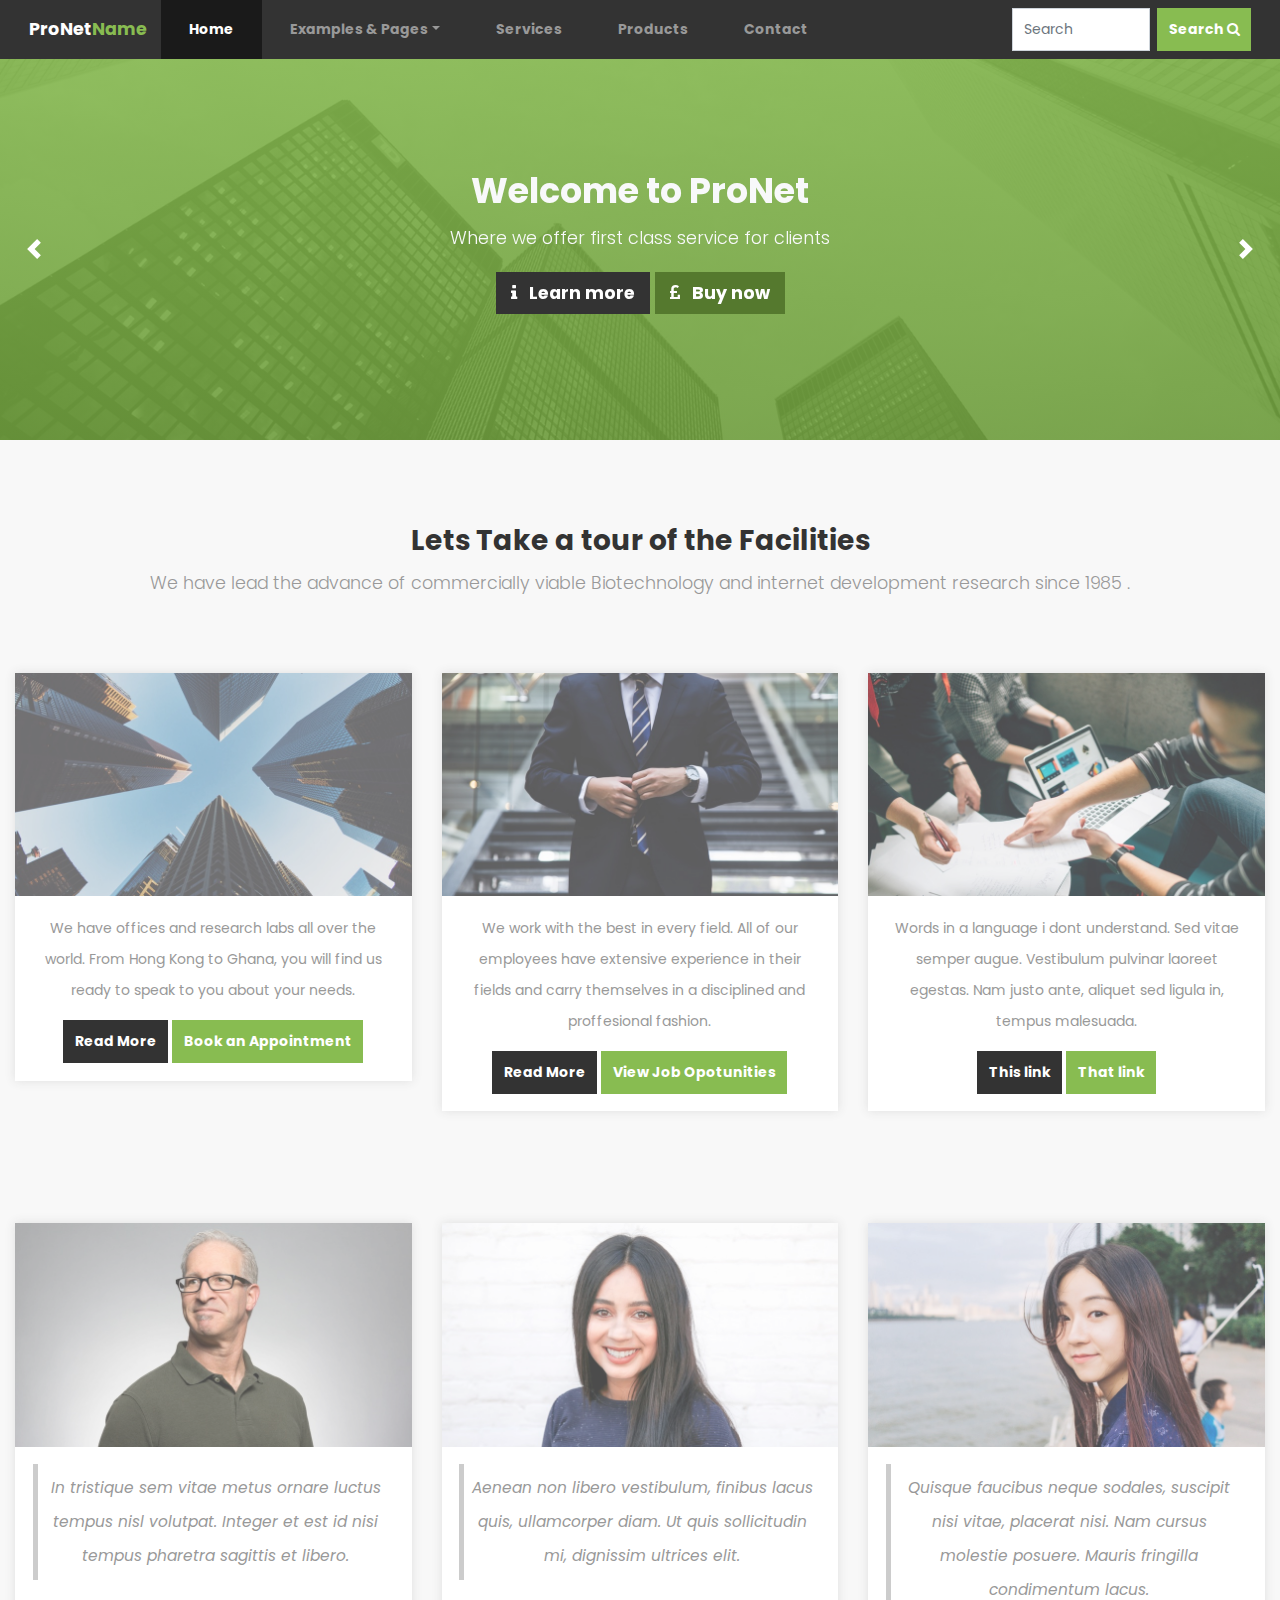
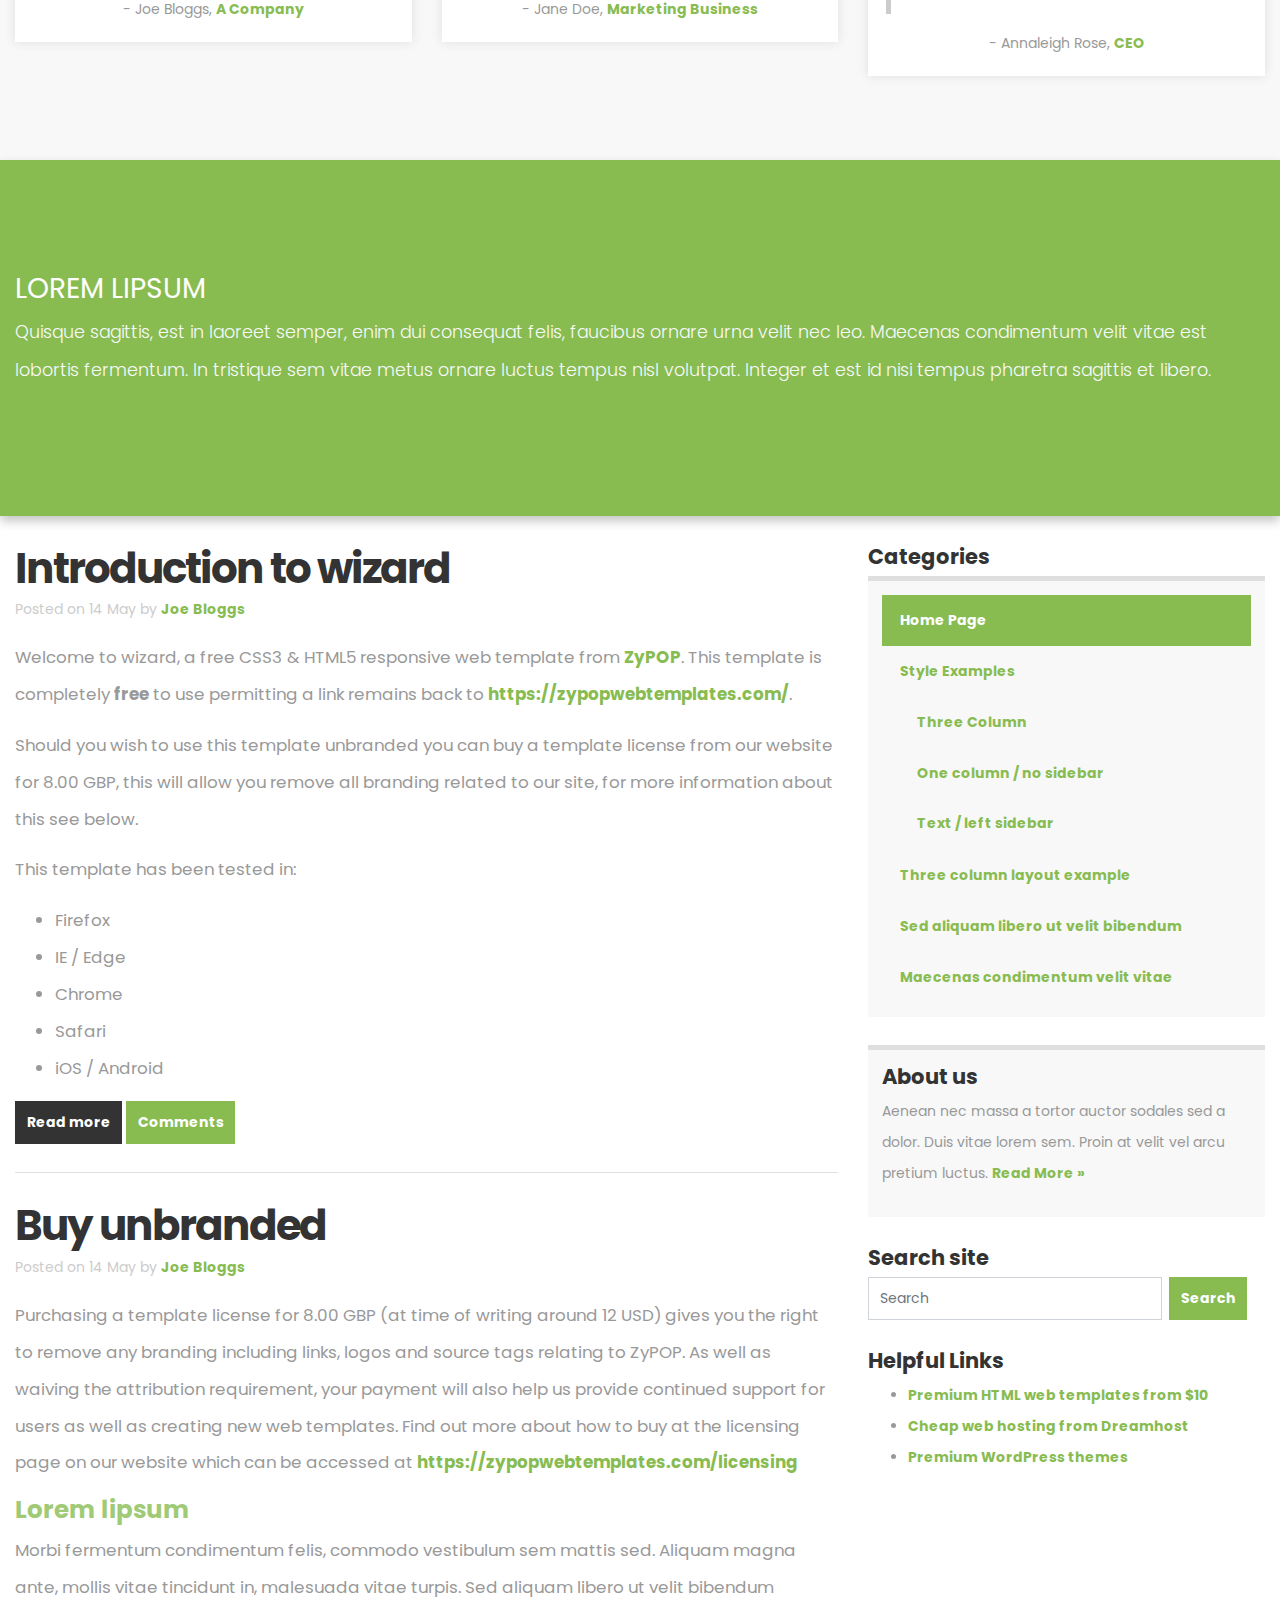
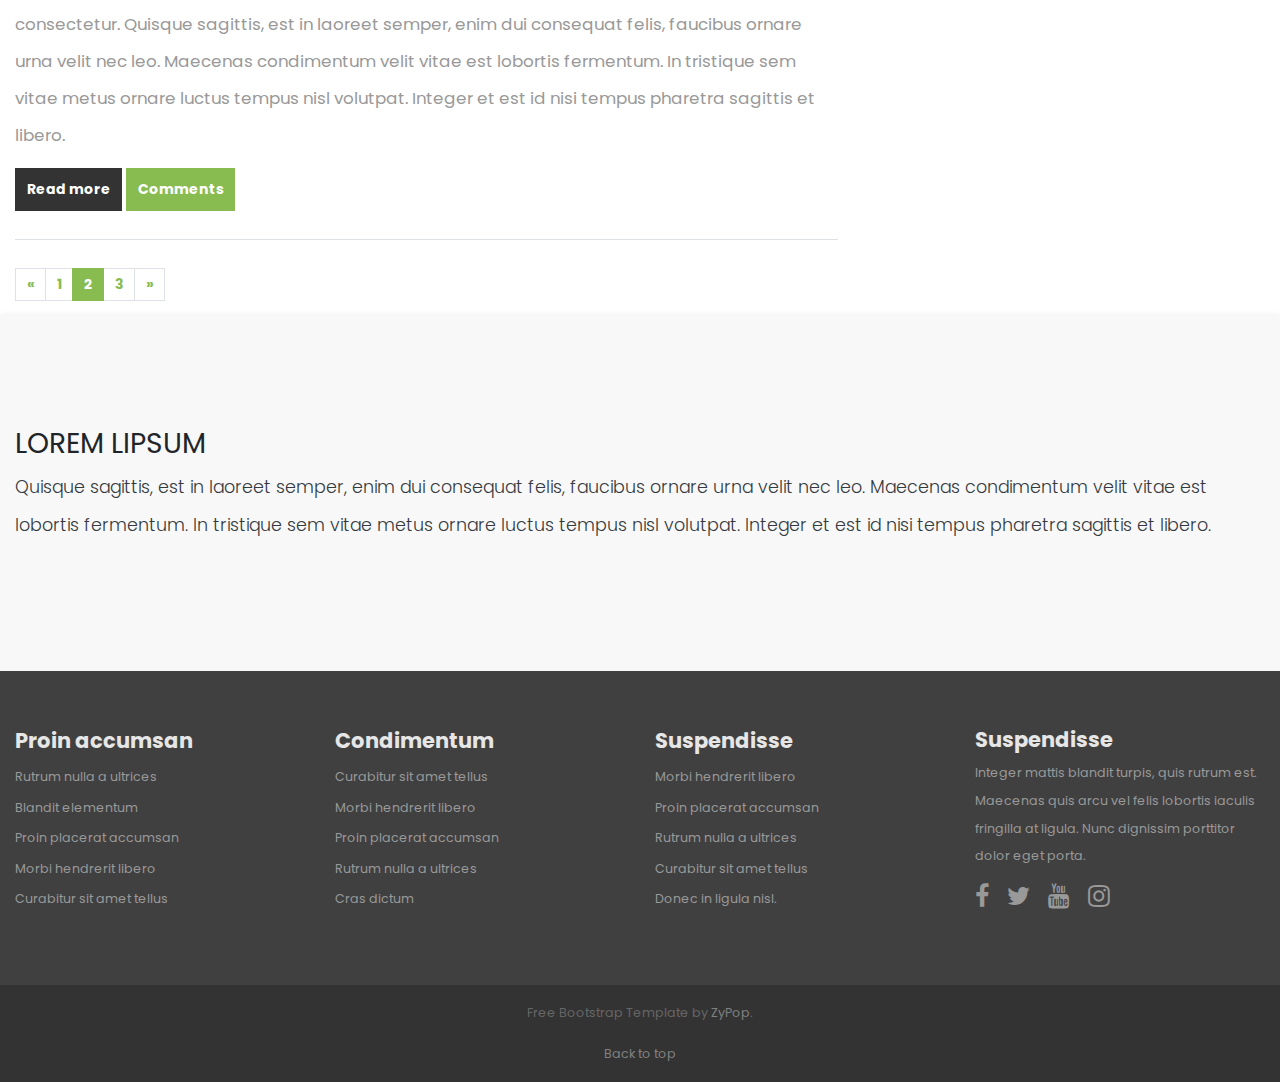
<file: Templates/Template 1/index.html>
<!doctype html>
<html lang="en">
	<head>
        <title>ProNet Web Template</title>

        <meta charset="utf-8">
        <meta name="viewport" content="width=device-width, initial-scale=1, shrink-to-fit=no">


        <!-- Main CSS -->
        <link rel="stylesheet" href="css/style.css">

        <!-- Font Awesome -->
        <link href="https://maxcdn.bootstrapcdn.com/font-awesome/4.7.0/css/font-awesome.min.css" rel="stylesheet">
    </head>

    <body>

        <!-- Main navigation -->
        <nav class="navbar fixed-top navbar-expand-md navbar-dark bg-primary">
            <div class="container">

                <!-- Company name shown on mobile -->
                <a class="navbar-brand" href="#"><span>ProNet</span>Name</a>

                <!-- Mobile menu toggle -->
                <button class="navbar-toggler" type="button" data-toggle="collapse" data-target="#mainNavbar" aria-controls="mainNavbar" aria-expanded="false" aria-label="Toggle navigation">
                    <span class="navbar-toggler-icon"></span>
                </button>

                <!-- Main navigation items -->
                <div class="collapse navbar-collapse" id="mainNavbar">
                    <ul class="navbar-nav mr-auto">
                        <li class="nav-item active">
                                <a class="nav-link" href="index.html">Home <span class="sr-only">(current)</span></a>
                        </li>

                        <li class="nav-item dropdown">
                                    <a class="nav-link dropdown-toggle" data-toggle="dropdown" href="#" role="button" aria-haspopup="true" aria-expanded="false">Examples &amp; Pages</a>
                                    <div class="dropdown-menu navbar-dark bg-primary">
                                          <a class="dropdown-item" href="examples.html">Style Examples</a>
                                          <a class="dropdown-item" href="three-column.html">Three Column</a>
                                          <a class="dropdown-item" href="one-column.html">One column / no sidebar</a>
                                          <a class="dropdown-item"  href="text.html">Text / left sidebar</a>
                                    </div>
                        </li>


                        <li class="nav-item">
                                <a class="nav-link" href="#">Services</a>
                        </li>

                        <li class="nav-item">
                                <a class="nav-link" href="#">Products</a>
                        </li>

                        <li class="nav-item">
                                <a class="nav-link" href="#">Contact</a>
                        </li>
                    </ul>

                    <form class="form-inline header-search-form my-2 my-lg-0">
                        <input class="form-control mr-sm-2" type="text" size="7"  placeholder="Search" aria-label="Search">
                        <button class="btn btn-secondary my-2 my-sm-0" type="submit">Search <i class="fa fa-search" aria-hidden="true"></i></button>
                    </form>

                </div>



            </div>
        </nav>



        <!-- Jumbtron / Slider -->
        <div class="jumbotron-wrap jumbotron-wrap-image mb-0">
            <div class="container">
                <div id="mainCarousel" class="carousel slide" data-ride="carousel">
                    <div class="carousel-inner">
                        <div class="carousel-item active">
                            <div class="jumbotron">
                                <h1 class="text-center">Welcome to ProNet </h1>
                                <p class="lead text-center">Where we offer first class service for clients</p>
                                <p class="lead text-center">
                                    <a class="btn btn-primary btn-lg" href="#" role="button"><i class="fa fa-info"></i> &nbsp; Learn more</a>
                                    <a class="btn btn-secondary btn-lg" href="#" role="button"><i class="fa fa-gbp"></i> &nbsp; Buy now</a>
                                </p>
                            </div>
                        </div>

                        <div class="carousel-item">
                            <div class="jumbotron">
                                <h1 class="text-center">Cras sit amet nibh libero, in gravida nulla</h1>
                                <p class="lead text-center">Nulla vel metus scelerisque ante sollicitudin. Cras purus odio, vestibulum in vulputate at, tempus viverra turpis.</p>
                                <p class="lead text-center">
                                    <a class="btn btn-secondary btn-lg" href="#" role="button"><i class="fa fa-gbp"></i> &nbsp; Buy now</a>
                                    <a class="btn btn-primary btn-lg" href="#" role="button"><i class="fa fa-info"></i> &nbsp; Learn more</a>
                                </p>
                            </div>
                        </div>
                    </div>

                    <a class="carousel-control-prev" href="#mainCarousel" role="button" data-slide="prev">
                            <span class="carousel-control-prev-icon" aria-hidden="true"></span>
                            <span class="sr-only">Previous</span>
                    </a>
                    <a class="carousel-control-next" href="#mainCarousel" role="button" data-slide="next">
                            <span class="carousel-control-next-icon" aria-hidden="true"></span>
                        <span class="sr-only">Next</span>
                    </a>
                </div>
            </div>
        </div>

        <!-- Main content area -->
        <div class="card-container">
            <div class="container">

                <div class="text-center padded-box pb-0">
                        <h2>Lets Take a tour of the Facilities</h2>
                        <p class="lead">We have lead the advance of commercially viable Biotechnology and internet development research since 1985 .</p>

                </div>



                <div class="padded-box row">
                    <div class="col-md-4">
                        <div class="card text-center">
                          <img class="card-img-top" src="images/pic1.jpg" alt="Card image cap">
                          <div class="card-body">
                            <p class="card-text">We have offices and research labs all over the world. From Hong Kong to Ghana, you will find us ready to speak to you about your needs.</p>
                            <a href="#" class="btn btn-primary">Read More</a>
                              <a href="#" class="btn btn-secondary">Book an Appointment</a>
                          </div>
                        </div>
                    </div>

                    <div class="col-md-4">
                        <div class="card text-center">
                          <img class="card-img-top" src="images/pic2.jpg" alt="Card image cap">
                          <div class="card-body">
                            <p class="card-text">We work with the best in every field. All of our employees have extensive experience in their fields and carry themselves in a disciplined and proffesional fashion.</p>
                             <a href="#" class="btn btn-primary">Read More</a>
                              <a href="#" class="btn btn-secondary">View Job Opotunities</a>
                          </div>
                        </div>
                    </div>

                    <div class="col-md-4">
                        <div class="card text-center">
                          <img class="card-img-top" src="images/pic3.jpg" alt="Card image cap">
                          <div class="card-body">Words in a language i dont understand. Sed vitae semper augue. Vestibulum pulvinar laoreet egestas. Nam justo ante, aliquet sed ligula in, tempus malesuada. </p>
                             <a href="#" class="btn btn-primary">This link</a>
                              <a href="#" class="btn btn-secondary">That link</a>
                          </div>
                        </div>
                    </div>
                </div>




                <div class="padded-box row">
                    <div class="col-md-4">
                        <div class="card text-center">
                          <img class="card-img-top" src="images/pic4.jpg" alt="Card image cap">
                          <div class="card-body">
                            <blockquote class="card-text">In tristique sem vitae metus ornare luctus tempus nisl volutpat. Integer et est id nisi tempus pharetra sagittis et libero.</blockquote>
                            <p class="card-text quote-text">- Joe Bloggs, <a href="#">A Company</a></p>
                          </div>
                        </div>
                    </div>

                    <div class="col-md-4">
                        <div class="card text-center">
                          <img class="card-img-top" src="images/pic5.jpg" alt="Card image cap">
                          <div class="card-body">
                            <blockquote class="card-text">Aenean non libero vestibulum, finibus lacus quis, ullamcorper diam. Ut quis sollicitudin mi, dignissim ultrices elit. </blockquote>
                            <p class="card-text quote-text">- Jane Doe, <a href="#">Marketing Business</a></p>
                          </div>
                        </div>
                    </div>

                    <div class="col-md-4">
                        <div class="card text-center">
                          <img class="card-img-top" src="images/pic6.jpg" alt="Card image cap">
                          <div class="card-body">
                            <blockquote class="card-text">Quisque faucibus neque sodales, suscipit nisi vitae, placerat nisi. Nam cursus molestie posuere. Mauris fringilla condimentum lacus. </blockquote>
                            <p class="card-text quote-text">- Annaleigh Rose, <a href="#">CEO</a></p>
                          </div>
                        </div>
                    </div>
                </div>
            </div>
        </div>



        <!-- Coloured bg jumbotron -->
        <div class="colored-bg-container jumbotron-wrap">
            <div class="container">
                <div class="jumbotron px-0">
                     <h2>Lorem lipsum</h2>
                    <p class="lead">Quisque sagittis, est in laoreet semper, enim dui consequat felis, faucibus ornare urna velit nec leo. Maecenas condimentum velit vitae est lobortis fermentum. In tristique sem vitae metus ornare luctus tempus nisl volutpat. Integer et est id nisi tempus pharetra sagittis et libero.</p>
                </div>
            </div>
        </div>




        <main class="container">
            <div class="row">

                <!-- Main content -->
                <div class="col-md-8">
                    <article>
                        <h2 class="article-title">Introduction to wizard</h2>

                        <p class="article-meta">Posted on <time datetime="2017-05-14">14 May</time> by <a href="#" rel="author">Joe Bloggs</a></p>

                        <p>Welcome to wizard, a free CSS3 &amp; HTML5 responsive web template from <a href="https://zypopwebtemplates.com/" title="ZyPOP">ZyPOP</a>. This template is completely <strong>free</strong> to use permitting a link remains back to  <a href="https://zypopwebtemplates.com/" title="ZyPOP">https://zypopwebtemplates.com/</a>.</p>

                        <p> Should you wish to use this template unbranded you can buy a template license from our website for 8.00 GBP, this will allow you remove all branding related to our site, for more information about this see below.</p>

                        <p>This template has been tested in:</p>

                        <ul>
                            <li>Firefox</li>
                            <li>IE / Edge</li>
                            <li>Chrome</li>
                            <li>Safari</li>
                            <li>iOS / Android</li>
                        </ul>

                        <a href="#" class="btn btn-primary">Read more</a>
                        <a href="#" class="btn btn-secondary">Comments</a>

                    </article>

                    <article>

                        <h2 class="article-title">Buy unbranded</h2>
                        <p class="article-meta">Posted on <time datetime="2013-05-14">14 May</time> by <a href="#" rel="author">Joe Bloggs</a></p>

                        <p>Purchasing a template license for 8.00 GBP (at time of writing around 12 USD) gives you the right to remove any branding including links, logos and source tags relating to ZyPOP. As well as waiving the attribution requirement, your payment will also help us provide continued support for users as well as creating new web templates. Find out more about how to buy at the licensing page on our website which can be accessed at <a href="https://zypopwebtemplates.com/licensing" title="template license">https://zypopwebtemplates.com/licensing</a></p>

                        <h3>Lorem lipsum</h3>

                        <p>Morbi fermentum condimentum felis, commodo vestibulum sem mattis sed. Aliquam magna ante, mollis vitae tincidunt in, malesuada vitae turpis. Sed aliquam libero ut velit bibendum consectetur. Quisque sagittis, est in laoreet semper, enim dui consequat felis, faucibus ornare urna velit nec leo. Maecenas condimentum velit vitae est lobortis fermentum. In tristique sem vitae metus ornare luctus tempus nisl volutpat. Integer et est id nisi tempus pharetra sagittis et libero.</p>

                        <a href="#" class="btn btn-primary">Read more</a>
                        <a href="#" class="btn btn-secondary">Comments</a>
                    </article>


                    <!-- Example pagination Bootstrap component -->
                    <nav>
                        <ul class="pagination">
                                <li class="page-item">
                                    <a class="page-link" href="#" aria-label="Previous">
                                        <span aria-hidden="true">&laquo;</span>
                                        <span class="sr-only">Previous</span>
                                    </a>
                                </li>
                                <li class="page-item"><a class="page-link" href="#">1</a></li>
                                <li class="page-item active"><a class="page-link" href="#">2</a></li>
                                <li class="page-item"><a class="page-link" href="#">3</a></li>
                                <li class="page-item">
                                    <a class="page-link" href="#" aria-label="Next">
                                        <span aria-hidden="true">&raquo;</span>
                                        <span class="sr-only">Next</span>
                                    </a>
                                </li>
                        </ul>
                    </nav>
                </div>


                <!-- Sidebar -->
                <aside class="col-md-4">
                    <div class="sidebar-box">
                        <h4>Categories</h4>
                        <div class="list-group list-group-root">
                            <a class="list-group-item active" href="index.html">Home Page</a>
                            <a class="list-group-item" href="examples.html">Style Examples</a>
                            <div class="list-group">
                                <a class="list-group-item" href="three-column.html">Three Column</a>
                                <a class="list-group-item" href="one-column.html">One column / no sidebar</a>
                                <a class="list-group-item" href="text.html">Text / left sidebar</a>
                            </div>
                            <a class="list-group-item" href="three-column.html">Three column layout example</a>
                            <a class="list-group-item" href="#">Sed aliquam libero ut velit bibendum</a>
                            <a class="list-group-item" href="#">Maecenas condimentum velit vitae</a>
                        </div>
                    </div>

                    <div class="sidebar-box sidebar-box-bg">
                        <h4>About us</h4>
                        <p>Aenean nec massa a tortor auctor sodales sed a dolor. Duis vitae lorem sem. Proin at velit vel arcu pretium luctus. <a href="#" class="readmore">Read More &raquo;</a></p>
                    </div>

                    <div class="sidebar-box">
                        <h4>Search site</h4>
                        <form class="form-inline my-2 my-lg-0">
                            <input class="form-control mr-sm-2" type="text"  placeholder="Search" aria-label="Search">
                            <button class="btn btn-secondary my-2 my-sm-0" type="submit">Search</button>
                        </form>
                    </div>

                    <div class="sidebar-box">
                        <h4>Helpful Links</h4>
                        <ul>
                            <li><a href="http://www.themeforest.net/?ref=spykawg" title="premium templates">Premium HTML web templates from $10</a></li>
                            <li><a href="http://www.dreamhost.com/r.cgi?259541" title="web hosting">Cheap web hosting from Dreamhost</a></li>
                            <li><a href="http://tuxthemes.com" title="Tux Themes">Premium WordPress themes</a></li>
                        </ul>
                    </div>
                </aside>


            </div>
        </main>



        <!-- Gray bg jumbotron -->
        <div class="gray-bg-container mb-0 jumbotron-wrap">
            <div class="container">
                <div class="jumbotron px-0">
                     <h2>Lorem lipsum</h2>
                    <p class="lead">Quisque sagittis, est in laoreet semper, enim dui consequat felis, faucibus ornare urna velit nec leo. Maecenas condimentum velit vitae est lobortis fermentum. In tristique sem vitae metus ornare luctus tempus nisl volutpat. Integer et est id nisi tempus pharetra sagittis et libero.</p>
                </div>
            </div>
        </div>



        <!-- Footer -->
        <footer class="footer">
            <div class="footer-lists">
                <div class="container">
                    <div class="row">
                        <div class="col-sm">
                            <ul>
                                <li><h4>Proin accumsan</h4></li>
                                <li><a href="#">Rutrum nulla a ultrices</a></li>
                                <li><a href="#">Blandit elementum</a></li>
                                <li><a href="#">Proin placerat accumsan</a></li>
                                <li><a href="#">Morbi hendrerit libero </a></li>
                                <li><a href="#">Curabitur sit amet tellus</a></li>
                            </ul>
                        </div>
                        <div class="col-sm">
                            <ul>
                                <li><h4>Condimentum</h4></li>
                                <li><a href="#">Curabitur sit amet tellus</a></li>
                                <li><a href="#">Morbi hendrerit libero </a></li>
                                <li><a href="#">Proin placerat accumsan</a></li>
                                <li><a href="#">Rutrum nulla a ultrices</a></li>
                                <li><a href="#">Cras dictum</a></li>
                            </ul>
                        </div>
                        <div class="col-sm">
                            <ul>
                                <li><h4>Suspendisse</h4></li>
                                <li><a href="#">Morbi hendrerit libero </a></li>
                                <li><a href="#">Proin placerat accumsan</a></li>
                                <li><a href="#">Rutrum nulla a ultrices</a></li>
                                <li><a href="#">Curabitur sit amet tellus</a></li>
                                <li><a href="#">Donec in ligula nisl.</a></li>
                            </ul>
                        </div>
                        <div class="col-sm">
                            <h4>Suspendisse</h4>
                            <p>Integer mattis blandit turpis, quis rutrum est. Maecenas quis arcu vel felis lobortis iaculis fringilla at ligula. Nunc dignissim porttitor dolor eget porta.</p>

                            <p class="social-icons">
                                <a href="#"><i class="fa fa-facebook fa-2x"></i></a>
                                <a href="#"><i class="fa fa-twitter fa-2x"></i></a>
                                <a href="#"><i class="fa fa-youtube fa-2x"></i></a>
                                <a href="#"><i class="fa fa-instagram fa-2x"></i></a>
                            </p>
                        </div>
                    </div>
                </div>
            </div>


            <div class="footer-bottom">
                    <p class="text-center">Free Bootstrap Template by <a href="https://zypopwebtemplates.com/">ZyPop</a>.</p>
                    <p class="text-center"><a href="#">Back to top</a></p>
            </div>

        </footer>



        <!-- Bootcamp JavaScript -->
        <!-- jQuery first, then Popper.js, then Bootstrap JS -->
        <script src="https://code.jquery.com/jquery-3.2.1.slim.min.js" integrity="sha384-KJ3o2DKtIkvYIK3UENzmM7KCkRr/rE9/Qpg6aAZGJwFDMVNA/GpGFF93hXpG5KkN" crossorigin="anonymous"></script>
        <script src="https://cdnjs.cloudflare.com/ajax/libs/popper.js/1.12.3/umd/popper.min.js" integrity="sha384-vFJXuSJphROIrBnz7yo7oB41mKfc8JzQZiCq4NCceLEaO4IHwicKwpJf9c9IpFgh" crossorigin="anonymous"></script>
        <script src="https://maxcdn.bootstrapcdn.com/bootstrap/4.0.0-beta.2/js/bootstrap.min.js" integrity="sha384-alpBpkh1PFOepccYVYDB4do5UnbKysX5WZXm3XxPqe5iKTfUKjNkCk9SaVuEZflJ" crossorigin="anonymous"></script>

    </body>
</html>
</file>
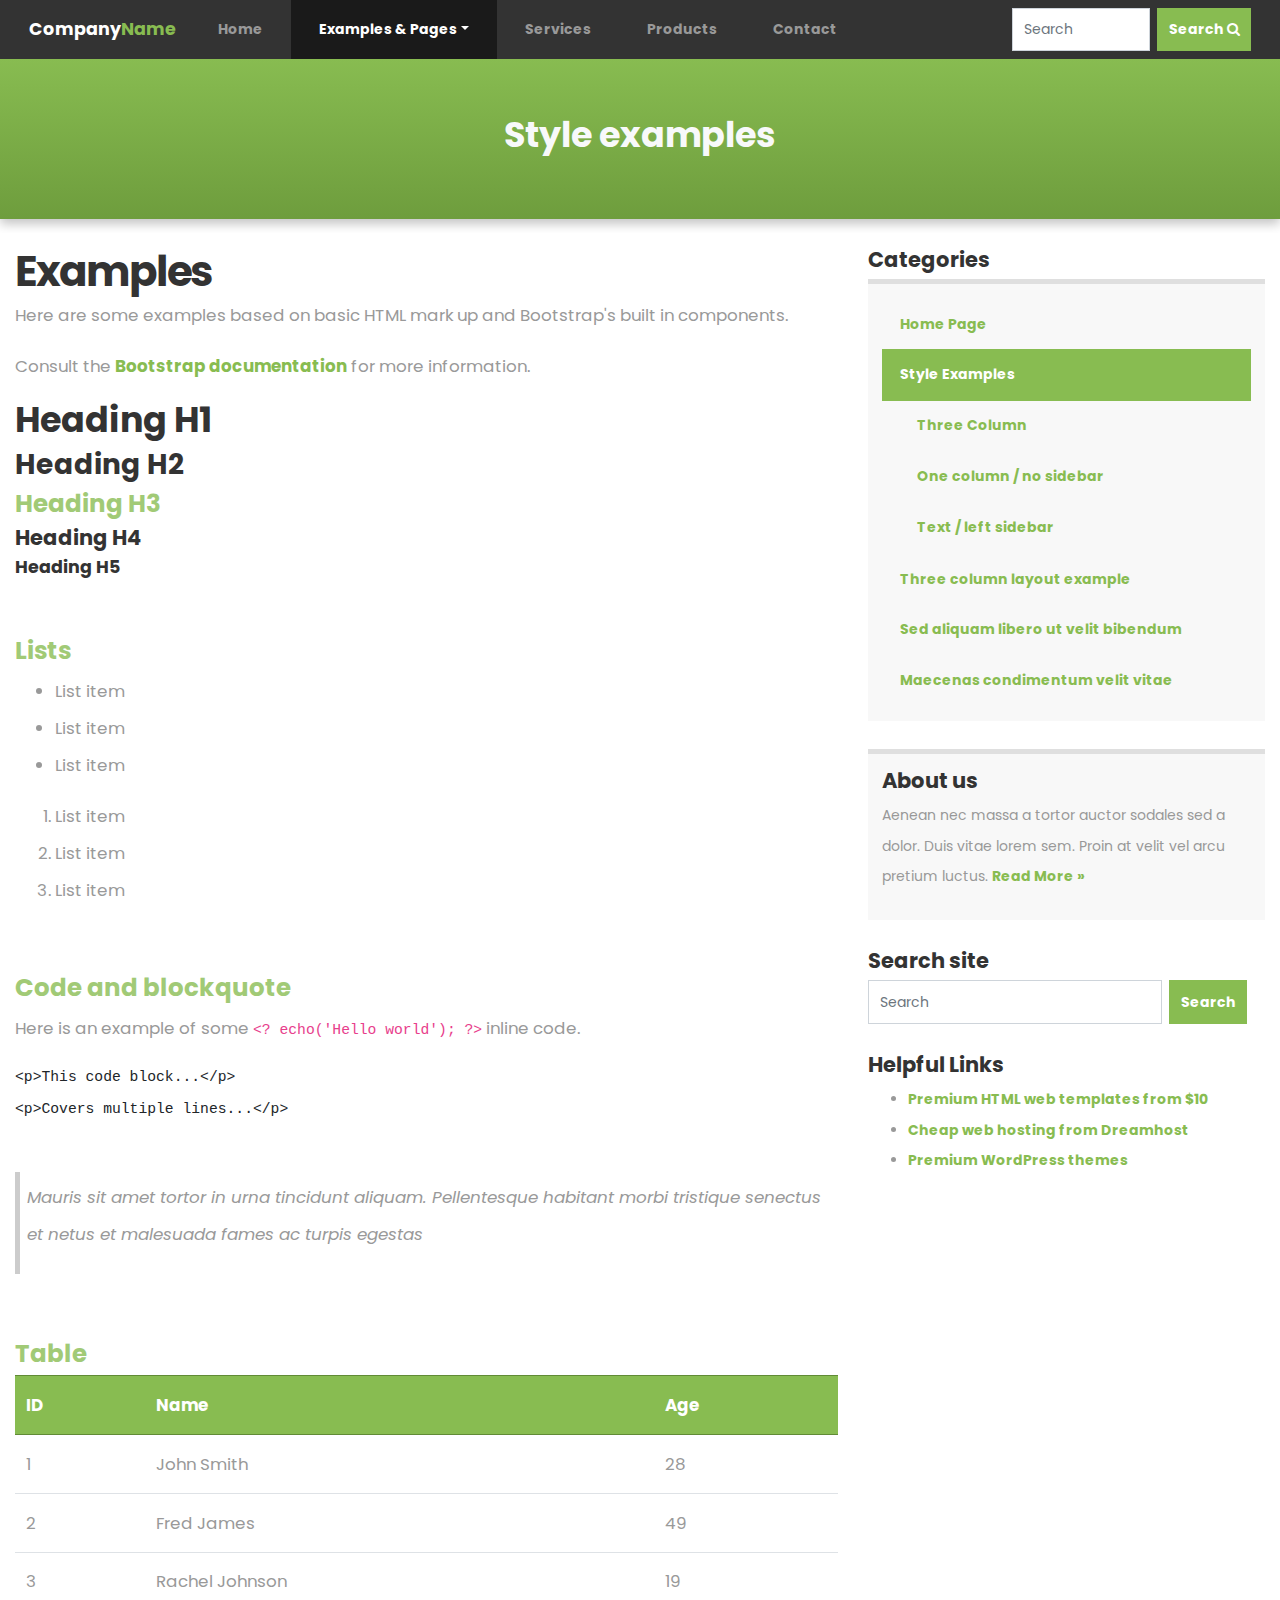
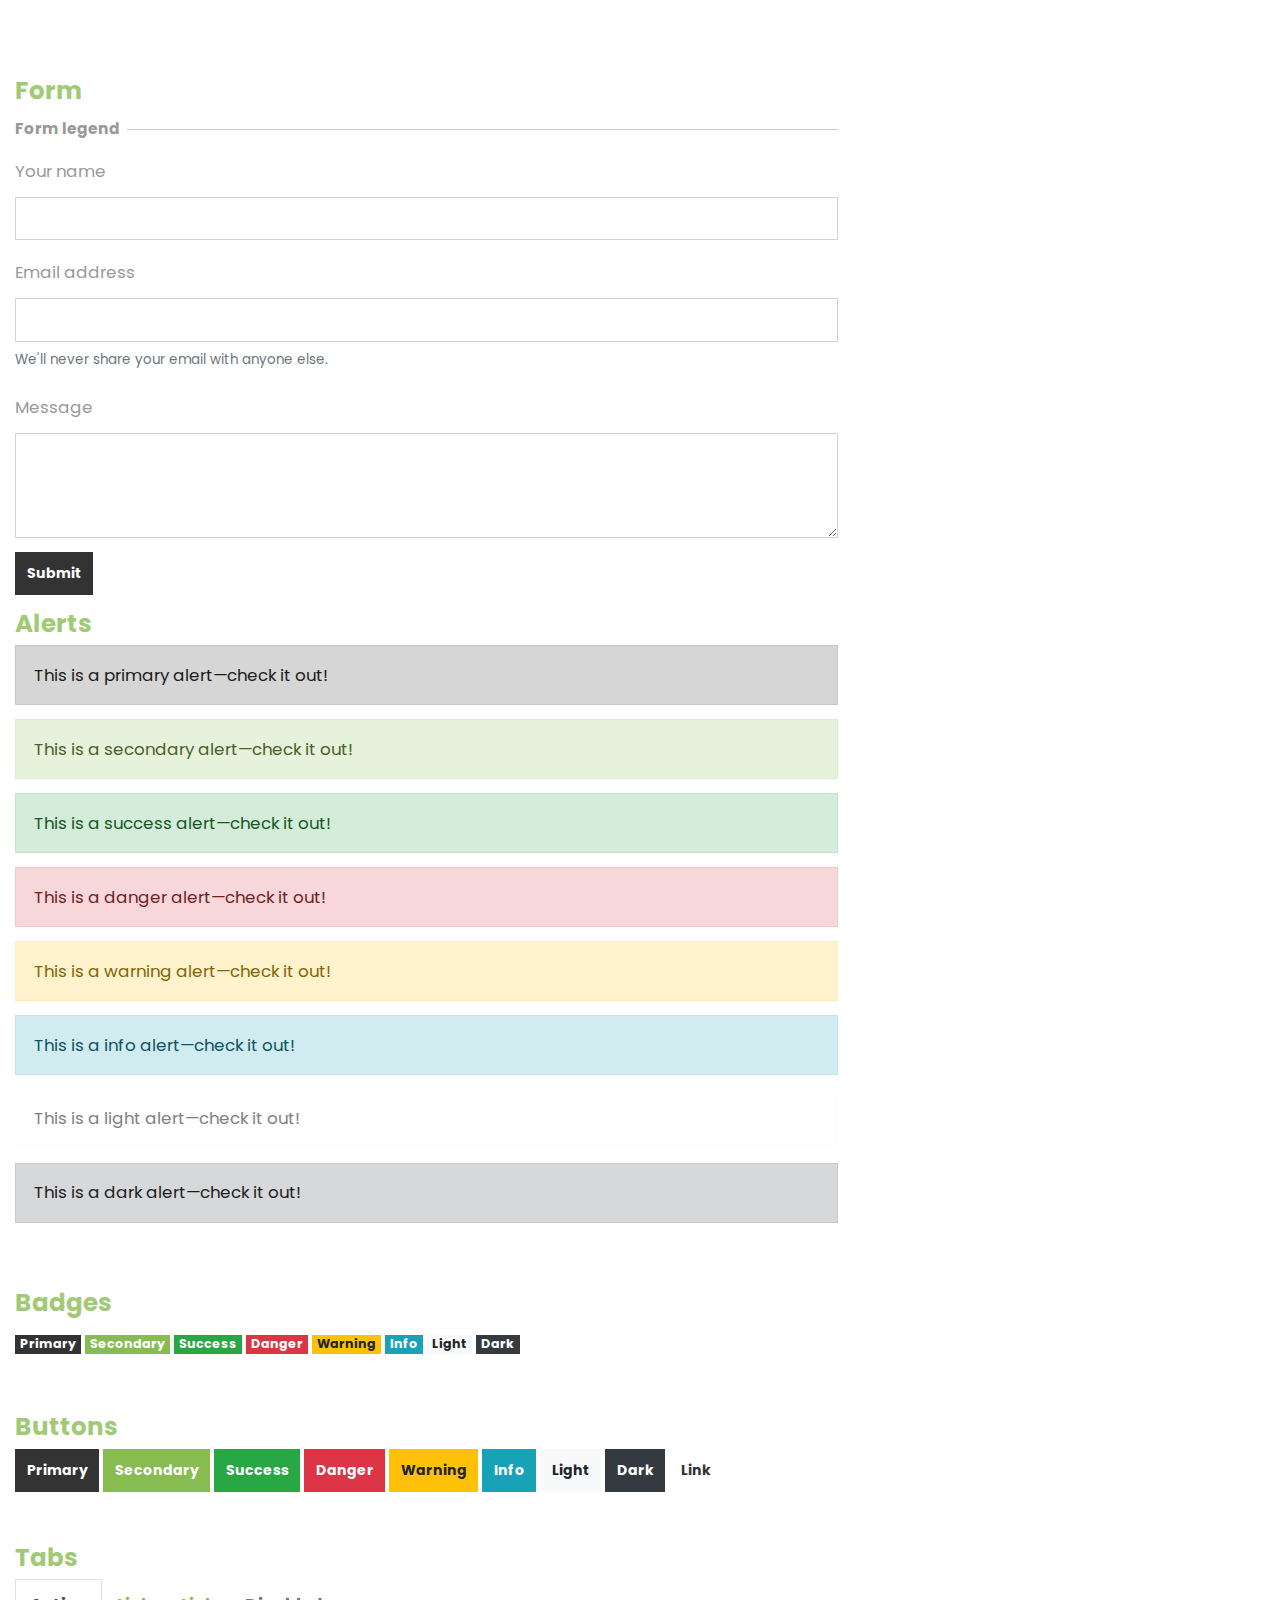
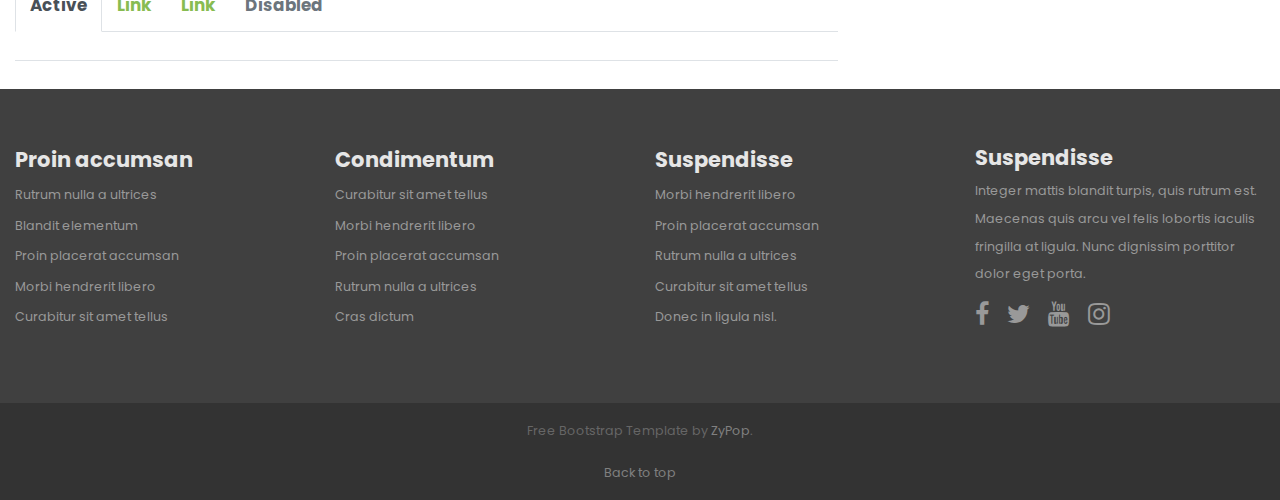
<file: Templates/Template 1/examples.html>
<!doctype html>
<html lang="en">
	<head>
        <title>MyCompany - ZyPop Web Templates</title>

        <meta charset="utf-8">
        <meta name="viewport" content="width=device-width, initial-scale=1, shrink-to-fit=no">


        <!-- Main CSS --> 
        <link rel="stylesheet" href="css/style.css">

        <!-- Font Awesome -->
        <link href="https://maxcdn.bootstrapcdn.com/font-awesome/4.7.0/css/font-awesome.min.css" rel="stylesheet">
    </head>
  
    <body>

        <!-- Main navigation -->
        <nav class="navbar fixed-top navbar-expand-md navbar-dark bg-primary">
            <div class="container">
                
                <!-- Company name shown on mobile -->
                <a class="navbar-brand" href="#"><span>Company</span>Name</a>

                <!-- Mobile menu toggle -->
                <button class="navbar-toggler" type="button" data-toggle="collapse" data-target="#mainNavbar" aria-controls="mainNavbar" aria-expanded="false" aria-label="Toggle navigation">
                    <span class="navbar-toggler-icon"></span>
                </button>

                <!-- Main navigation items -->
                <div class="collapse navbar-collapse" id="mainNavbar">
                    <ul class="navbar-nav mr-auto">
                        <li class="nav-item">
                                <a class="nav-link" href="index.html">Home <span class="sr-only">(current)</span></a>
                        </li>

                        <li class="nav-item dropdown active">
                                    <a class="nav-link dropdown-toggle" data-toggle="dropdown" href="#" role="button" aria-haspopup="true" aria-expanded="false">Examples &amp; Pages</a>
                                    <div class="dropdown-menu navbar-dark bg-primary">
                                          <a class="dropdown-item active" href="examples.html">Style Examples</a>
                                          <a class="dropdown-item" href="three-column.html">Three Column</a>
                                          <a class="dropdown-item" href="one-column.html">One column / no sidebar</a>
                                          <a class="dropdown-item"  href="text.html">Text / left sidebar</a>
                                    </div>
                        </li>


                        <li class="nav-item">
                                <a class="nav-link" href="#">Services</a>
                        </li>

                        <li class="nav-item">
                                <a class="nav-link" href="#">Products</a>
                        </li>

                        <li class="nav-item">
                                <a class="nav-link" href="#">Contact</a>
                        </li>
                    </ul>
                    
                    <form class="form-inline header-search-form my-2 my-lg-0">
                        <input class="form-control mr-sm-2" type="text" size="7"  placeholder="Search" aria-label="Search">
                        <button class="btn btn-secondary my-2 my-sm-0" type="submit">Search <i class="fa fa-search" aria-hidden="true"></i></button>
                    </form>
                </div>
            </div>
        </nav>


        <!-- Jumbtron / Slider -->
        <div class="jumbotron-wrap">
            <div class="container">
                <div class="jumbotron jumbotron-narrow">
                    <h1 class="text-center">Style examples</h1>
                </div>
            </div>
        </div>

        <!-- Main content area -->
        <main class="container">
            <div class="row">
                
                <!-- Main content -->
                <div class="col-sm-8">
                    <article>
                        <h2 class="article-title">Examples</h2>
    
                        <p>Here are some examples based on basic HTML mark up and Bootstrap's built in components.</p>
                        <p>Consult the <a href="https://getbootstrap.com/docs/4.0/getting-started/introduction/">Bootstrap documentation</a> for more information.</p>

                        <h1>Heading H1</h1>
                        <h2>Heading H2</h2>
                        <h3>Heading H3</h3>
                        <h4>Heading H4</h4>
                        <h5>Heading H5</h5>


                        <p>&nbsp;</p>


                        <h3>Lists</h3>
                        <ul>

                            <li>List item</li>
                            <li>List item</li>
                            <li>List item</li>
                        </ul>

                        <ol>
                            <li>List item</li>
                            <li>List item</li>
                            <li>List item</li>
                        </ol>

                        <p>&nbsp;</p>

                        <h3>Code and blockquote</h3>
                        <p>Here is an example of some <code>&lt;? echo('Hello world'); ?&gt;</code> inline code.</p>

                        <pre><code>&lt;p&gt;This code block...&lt;/p&gt;
&lt;p&gt;Covers multiple lines...&lt;/p&gt;
                        </code></pre>
	
    
                        <blockquote><p>Mauris sit amet tortor in urna tincidunt aliquam. Pellentesque habitant morbi tristique senectus et netus et malesuada fames ac turpis egestas</p></blockquote>
    
                
                        <p>&nbsp;</p>
                
                
                
                        <h3>Table</h3>

                        <table class="table">
                            <tr>
                                <th>ID</th>
                                <th>Name</th>
                                <th>Age</th>
                            </tr>
                            <tr>
                                <td>1</td>
                                <td>John Smith</td>
                                <td>28</td>
                            </tr>
                            <tr>
                                <td>2</td>
                                <td>Fred James</td>
                                <td>49</td>
                            </tr>
                            <tr>
                                <td>3</td>
                                <td>Rachel Johnson</td>
                                <td>19</td>
                            </tr>

                        </table>

                        <p>&nbsp;</p>


                        <h3>Form</h3>

                        <fieldset>
                            <legend>Form legend</legend>
                            <div class="form-group">
                                <label for="exampleInputName">Your name</label>
                                <input type="text" class="form-control" id="exampleInputName">
                            </div>

                            <div class="form-group">
                                <label for="exampleInputEmail">Email address</label>
                                <input type="email" class="form-control" id="exampleInputEmail" aria-describedby="emailHelp">
                                <small id="emailHelp" class="form-text text-muted">We'll never share your email with anyone else.</small>
                            </div>

                            <div class="form-group">
                                <label for="exampleInputMessage">Message</label>
                                 <textarea class="form-control" id="exampleInputMessage" rows="3"></textarea>
                            </div>
                            <button type="submit" class="btn btn-primary">Submit</button>
                        </fieldset>


                        <h3>Alerts</h3>
                        <div class="alert alert-primary" role="alert">
                          This is a primary alert—check it out!
                        </div>
                        <div class="alert alert-secondary" role="alert">
                          This is a secondary alert—check it out!
                        </div>
                        <div class="alert alert-success" role="alert">
                          This is a success alert—check it out!
                        </div>
                        <div class="alert alert-danger" role="alert">
                          This is a danger alert—check it out!
                        </div>
                        <div class="alert alert-warning" role="alert">
                          This is a warning alert—check it out!
                        </div>
                        <div class="alert alert-info" role="alert">
                          This is a info alert—check it out!
                        </div>
                        <div class="alert alert-light" role="alert">
                          This is a light alert—check it out!
                        </div>
                        <div class="alert alert-dark" role="alert">
                          This is a dark alert—check it out!
                        </div>

                        <p>&nbsp;</p>

                        <h3>Badges</h3>
                        <span class="badge badge-primary">Primary</span>
                        <span class="badge badge-secondary">Secondary</span>
                        <span class="badge badge-success">Success</span>
                        <span class="badge badge-danger">Danger</span>
                        <span class="badge badge-warning">Warning</span>
                        <span class="badge badge-info">Info</span>
                        <span class="badge badge-light">Light</span>
                        <span class="badge badge-dark">Dark</span>

                        <p>&nbsp;</p>

                        <h3>Buttons</h3>
                        <button type="button" class="btn btn-primary">Primary</button>
                        <button type="button" class="btn btn-secondary">Secondary</button>
                        <button type="button" class="btn btn-success">Success</button>
                        <button type="button" class="btn btn-danger">Danger</button>
                        <button type="button" class="btn btn-warning">Warning</button>
                        <button type="button" class="btn btn-info">Info</button>
                        <button type="button" class="btn btn-light">Light</button>
                        <button type="button" class="btn btn-dark">Dark</button>
                        <button type="button" class="btn btn-link">Link</button>

                        <p>&nbsp;</p>

                        <h3>Tabs</h3>
                        <ul class="nav nav-tabs">
                          <li class="nav-item">
                            <a class="nav-link active" href="#">Active</a>
                          </li>
                          <li class="nav-item">
                            <a class="nav-link" href="#">Link</a>
                          </li>
                          <li class="nav-item">
                            <a class="nav-link" href="#">Link</a>
                          </li>
                          <li class="nav-item">
                            <a class="nav-link disabled" href="#">Disabled</a>
                          </li>
                        </ul>
                    </article>
                </div>

                
                <!-- Sidebar -->
                <aside class="col-sm-4">
                    <div class="sidebar-box">
                        <h4>Categories</h4>
                        <div class="list-group list-group-root">
                            <a class="list-group-item" href="index.html">Home Page</a>
                            <a class="list-group-item active" href="examples.html">Style Examples</a>
                            <div class="list-group">
                                <a class="list-group-item" href="three-column.html">Three Column</a>
                                <a class="list-group-item" href="one-column.html">One column / no sidebar</a>
                                <a class="list-group-item" href="text.html">Text / left sidebar</a>	
                            </div>
                            <a class="list-group-item" href="three-column.html">Three column layout example</a>
                            <a class="list-group-item" href="#">Sed aliquam libero ut velit bibendum</a>
                            <a class="list-group-item" href="#">Maecenas condimentum velit vitae</a>
                        </div>
                    </div>

                    <div class="sidebar-box sidebar-box-bg">
                        <h4>About us</h4>
                        <p>Aenean nec massa a tortor auctor sodales sed a dolor. Duis vitae lorem sem. Proin at velit vel arcu pretium luctus. <a href="#" class="readmore">Read More &raquo;</a></p>    
                    </div>

                    <div class="sidebar-box">
                        <h4>Search site</h4>
                        <form class="form-inline my-2 my-lg-0">
                            <input class="form-control mr-sm-2" type="text"  placeholder="Search" aria-label="Search">
                            <button class="btn btn-secondary my-2 my-sm-0" type="submit">Search</button>
                        </form>
                    </div>

                    <div class="sidebar-box">
                        <h4>Helpful Links</h4>
                        <ul>
                            <li><a href="http://www.themeforest.net/?ref=spykawg" title="premium templates">Premium HTML web templates from $10</a></li>
                            <li><a href="http://www.dreamhost.com/r.cgi?259541" title="web hosting">Cheap web hosting from Dreamhost</a></li>
                            <li><a href="http://tuxthemes.com" title="Tux Themes">Premium WordPress themes</a></li>
                        </ul>
                    </div>
                </aside> 
                
                
            </div> 
        </main>


        <!-- Footer -->
        <footer class="footer">
            <div class="footer-lists">
                <div class="container">
                    <div class="row">
                        <div class="col-sm">
                            <ul>
                                <li><h4>Proin accumsan</h4></li>
                                <li><a href="#">Rutrum nulla a ultrices</a></li>
                                <li><a href="#">Blandit elementum</a></li>
                                <li><a href="#">Proin placerat accumsan</a></li>
                                <li><a href="#">Morbi hendrerit libero </a></li>
                                <li><a href="#">Curabitur sit amet tellus</a></li>
                            </ul>
                        </div>
                        <div class="col-sm">
                            <ul>
                                <li><h4>Condimentum</h4></li>
                                <li><a href="#">Curabitur sit amet tellus</a></li>
                                <li><a href="#">Morbi hendrerit libero </a></li>
                                <li><a href="#">Proin placerat accumsan</a></li>
                                <li><a href="#">Rutrum nulla a ultrices</a></li>
                                <li><a href="#">Cras dictum</a></li>
                            </ul>
                        </div>   
                        <div class="col-sm">
                            <ul>
                                <li><h4>Suspendisse</h4></li>
                                <li><a href="#">Morbi hendrerit libero </a></li>
                                <li><a href="#">Proin placerat accumsan</a></li>
                                <li><a href="#">Rutrum nulla a ultrices</a></li>
                                <li><a href="#">Curabitur sit amet tellus</a></li>
                                <li><a href="#">Donec in ligula nisl.</a></li>
                            </ul>
                        </div>
                        <div class="col-sm">
                            <h4>Suspendisse</h4>
                            <p>Integer mattis blandit turpis, quis rutrum est. Maecenas quis arcu vel felis lobortis iaculis fringilla at ligula. Nunc dignissim porttitor dolor eget porta.</p>

                            <p class="social-icons">
                                <a href="#"><i class="fa fa-facebook fa-2x"></i></a>
                                <a href="#"><i class="fa fa-twitter fa-2x"></i></a>
                                <a href="#"><i class="fa fa-youtube fa-2x"></i></a>
                                <a href="#"><i class="fa fa-instagram fa-2x"></i></a>
                            </p>
                        </div>
                    </div>
                </div>
            </div>
            
            
            <div class="footer-bottom">
                    <p class="text-center">Free Bootstrap Template by <a href="https://zypopwebtemplates.com/">ZyPop</a>.</p>
                    <p class="text-center"><a href="#">Back to top</a></p>
            </div>
            
        </footer>



        <!-- Bootcamp JavaScript -->
        <!-- jQuery first, then Popper.js, then Bootstrap JS -->
        <script src="https://code.jquery.com/jquery-3.2.1.slim.min.js" integrity="sha384-KJ3o2DKtIkvYIK3UENzmM7KCkRr/rE9/Qpg6aAZGJwFDMVNA/GpGFF93hXpG5KkN" crossorigin="anonymous"></script>
        <script src="https://cdnjs.cloudflare.com/ajax/libs/popper.js/1.12.3/umd/popper.min.js" integrity="sha384-vFJXuSJphROIrBnz7yo7oB41mKfc8JzQZiCq4NCceLEaO4IHwicKwpJf9c9IpFgh" crossorigin="anonymous"></script>
        <script src="https://maxcdn.bootstrapcdn.com/bootstrap/4.0.0-beta.2/js/bootstrap.min.js" integrity="sha384-alpBpkh1PFOepccYVYDB4do5UnbKysX5WZXm3XxPqe5iKTfUKjNkCk9SaVuEZflJ" crossorigin="anonymous"></script>

    </body>
</html>
</file>
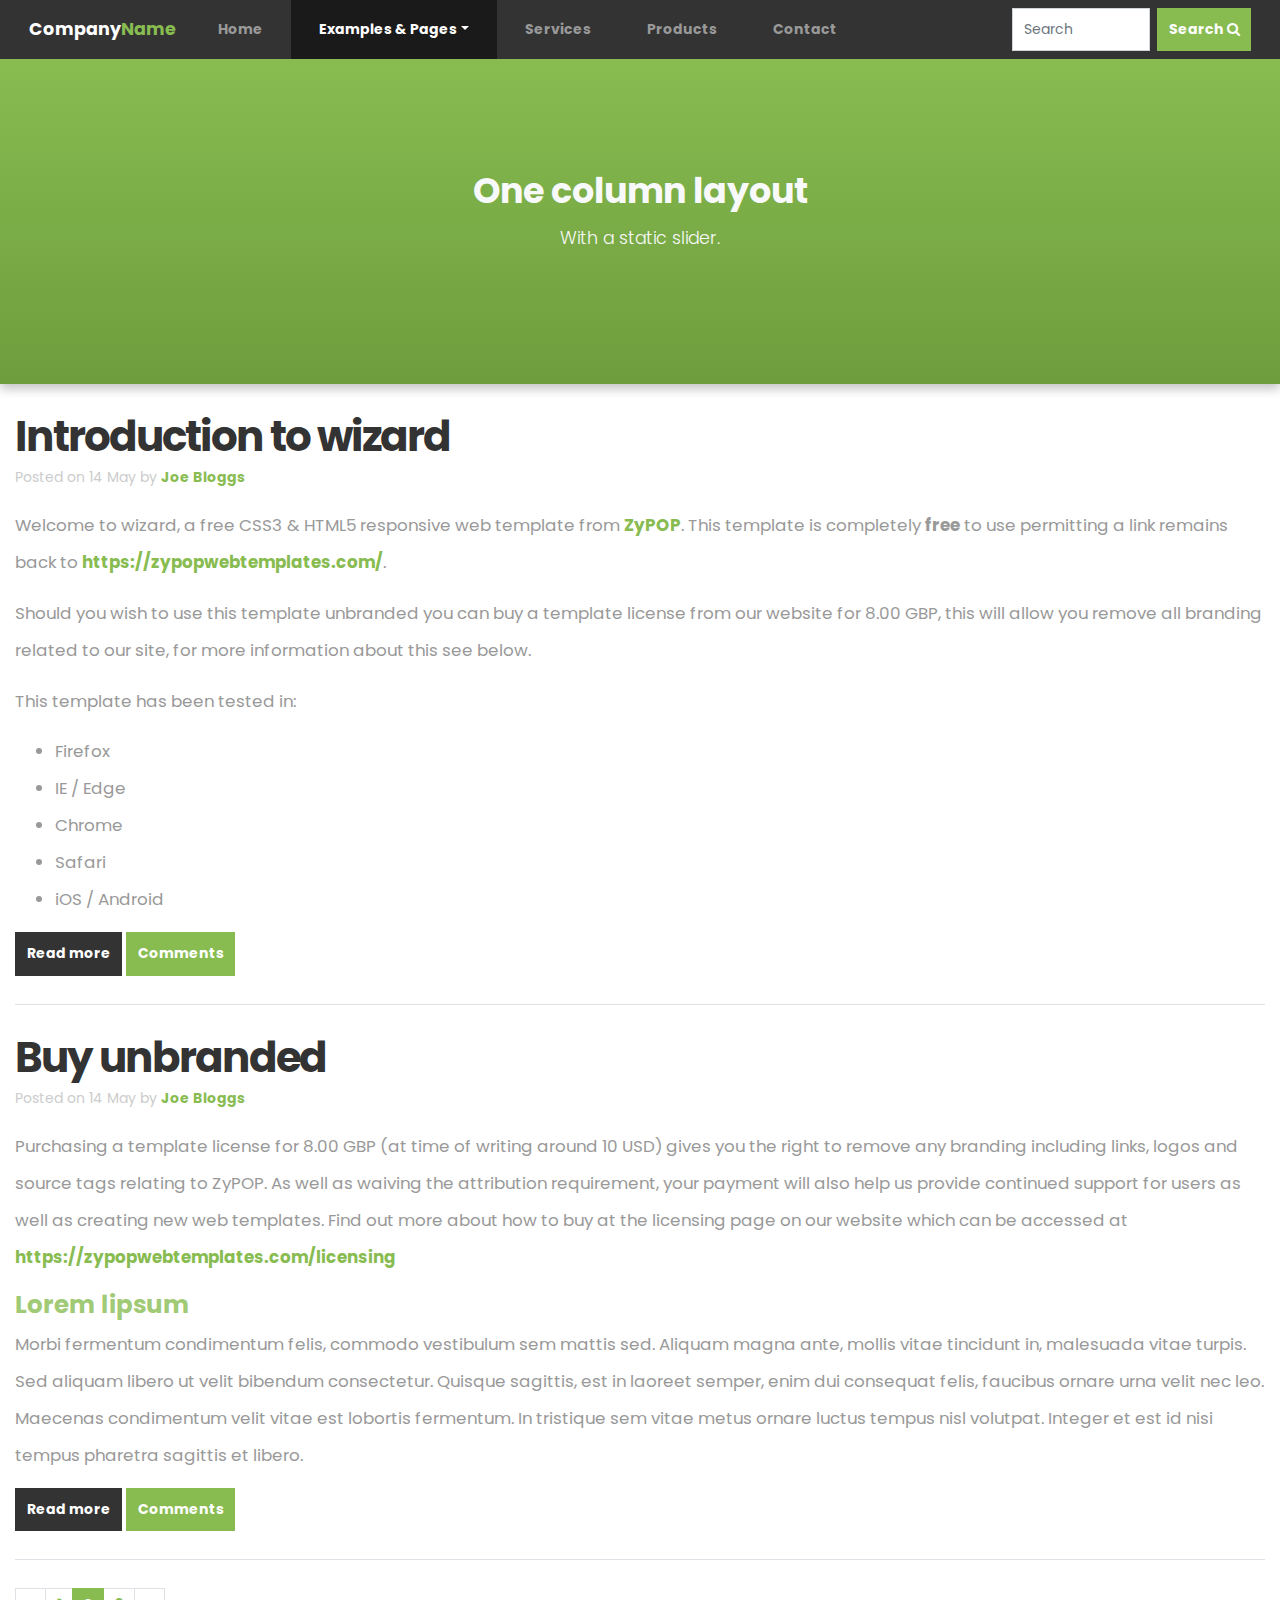
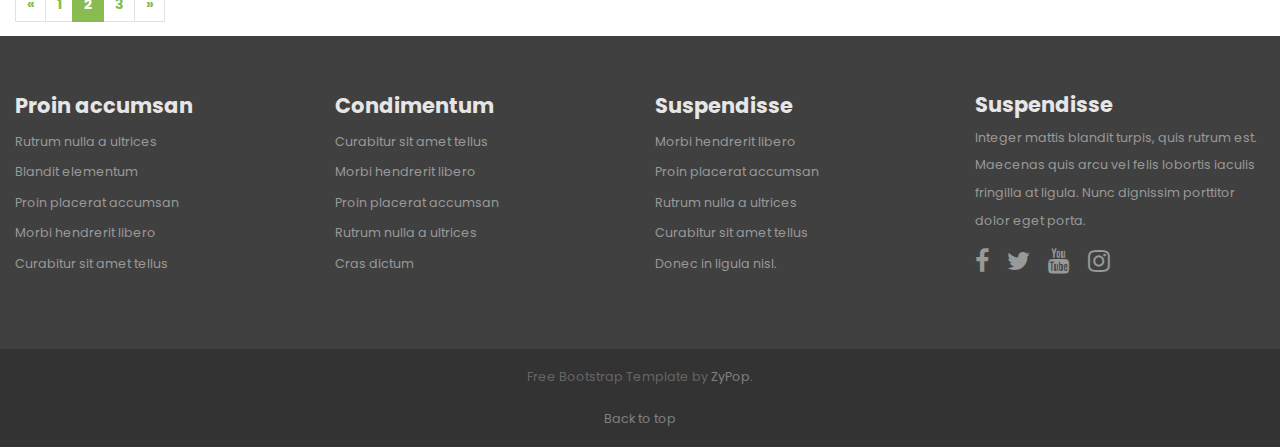
<file: Templates/Template 1/one-column.html>
<!doctype html>
<html lang="en">
	<head>
        <title>MyCompany - ZyPop Web Templates</title>

        <meta charset="utf-8">
        <meta name="viewport" content="width=device-width, initial-scale=1, shrink-to-fit=no">


        <!-- Main CSS --> 
        <link rel="stylesheet" href="css/style.css">

        <!-- Font Awesome -->
        <link href="https://maxcdn.bootstrapcdn.com/font-awesome/4.7.0/css/font-awesome.min.css" rel="stylesheet">
    </head>
  
    <body>

        <!-- Main navigation -->
        <nav class="navbar fixed-top navbar-expand-md navbar-dark bg-primary">
            <div class="container">
                
                <!-- Company name shown on mobile -->
                <a class="navbar-brand" href="#"><span>Company</span>Name</a>

                <!-- Mobile menu toggle -->
                <button class="navbar-toggler" type="button" data-toggle="collapse" data-target="#mainNavbar" aria-controls="mainNavbar" aria-expanded="false" aria-label="Toggle navigation">
                    <span class="navbar-toggler-icon"></span>
                </button>

                <!-- Main navigation items -->
                <div class="collapse navbar-collapse" id="mainNavbar">
                    <ul class="navbar-nav mr-auto">
                        <li class="nav-item">
                                <a class="nav-link" href="index.html">Home <span class="sr-only">(current)</span></a>
                        </li>

                        <li class="nav-item dropdown active">
                                    <a class="nav-link dropdown-toggle" data-toggle="dropdown" href="#" role="button" aria-haspopup="true" aria-expanded="false">Examples &amp; Pages</a>
                                    <div class="dropdown-menu navbar-dark bg-primary">
                                          <a class="dropdown-item" href="examples.html">Style Examples</a>
                                          <a class="dropdown-item" href="three-column.html">Three Column</a>
                                          <a class="dropdown-item active" href="one-column.html">One column / no sidebar</a>
                                          <a class="dropdown-item"  href="text.html">Text / left sidebar</a>
                                    </div>
                        </li>


                        <li class="nav-item">
                                <a class="nav-link" href="#">Services</a>
                        </li>

                        <li class="nav-item">
                                <a class="nav-link" href="#">Products</a>
                        </li>

                        <li class="nav-item">
                                <a class="nav-link" href="#">Contact</a>
                        </li>
                    </ul>
                    
                    <form class="form-inline header-search-form my-2 my-lg-0">
                        <input class="form-control mr-sm-2" type="text" size="7"  placeholder="Search" aria-label="Search">
                        <button class="btn btn-secondary my-2 my-sm-0" type="submit">Search <i class="fa fa-search" aria-hidden="true"></i></button>
                    </form>
                </div>
            </div>
        </nav>


        <!-- Jumbtron / Slider -->
        <div class="jumbotron-wrap">
            <div class="container">
                <div class="jumbotron">
                    <h1 class="text-center">One column layout</h1>
                    <p class="lead text-center">With a static slider.</p>
                </div>
            </div>
        </div>

        <!-- Main content area -->
        <main class="container">
            <div class="row">
                
                <!-- Main content -->
                <div class="col">
                    <article>
                        <h2 class="article-title">Introduction to wizard</h2>

                        <p class="article-meta">Posted on <time datetime="2017-05-14">14 May</time> by <a href="#" rel="author">Joe Bloggs</a></p>

                        <p>Welcome to wizard, a free CSS3 &amp; HTML5 responsive web template from <a href="https://zypopwebtemplates.com/" title="ZyPOP">ZyPOP</a>. This template is completely <strong>free</strong> to use permitting a link remains back to  <a href="https://zypopwebtemplates.com/" title="ZyPOP">https://zypopwebtemplates.com/</a>.</p>

                        <p> Should you wish to use this template unbranded you can buy a template license from our website for 8.00 GBP, this will allow you remove all branding related to our site, for more information about this see below.</p>	

                        <p>This template has been tested in:</p>

                        <ul>
                            <li>Firefox</li>
                            <li>IE / Edge</li>
                            <li>Chrome</li>
                            <li>Safari</li>
                            <li>iOS / Android</li>
                        </ul>


                        <a href="#" class="btn btn-primary">Read more</a>
                        <a href="#" class="btn btn-secondary">Comments</a>

                    </article>

                    <article>

                        <h2 class="article-title">Buy unbranded</h2>
                        <p class="article-meta">Posted on <time datetime="2017-05-14">14 May</time> by <a href="#" rel="author">Joe Bloggs</a></p>

                        <p>Purchasing a template license for 8.00 GBP (at time of writing around 10 USD) gives you the right to remove any branding including links, logos and source tags relating to ZyPOP. As well as waiving the attribution requirement, your payment will also help us provide continued support for users as well as creating new web templates. Find out more about how to buy at the licensing page on our website which can be accessed at <a href="https://zypopwebtemplates.com/licensing" title="template license">https://zypopwebtemplates.com/licensing</a></p>

                        <h3>Lorem lipsum</h3>

                        <p>Morbi fermentum condimentum felis, commodo vestibulum sem mattis sed. Aliquam magna ante, mollis vitae tincidunt in, malesuada vitae turpis. Sed aliquam libero ut velit bibendum consectetur. Quisque sagittis, est in laoreet semper, enim dui consequat felis, faucibus ornare urna velit nec leo. Maecenas condimentum velit vitae est lobortis fermentum. In tristique sem vitae metus ornare luctus tempus nisl volutpat. Integer et est id nisi tempus pharetra sagittis et libero.</p>

                        <a href="#" class="btn btn-primary">Read more</a>
                        <a href="#" class="btn btn-secondary">Comments</a>
                    </article>


                    <!-- Example pagination Bootstrap component -->
                    <nav>
                        <ul class="pagination">
                                <li class="page-item">
                                    <a class="page-link" href="#" aria-label="Previous">
                                        <span aria-hidden="true">&laquo;</span>
                                        <span class="sr-only">Previous</span>
                                    </a>
                                </li>
                                <li class="page-item"><a class="page-link" href="#">1</a></li>
                                <li class="page-item active"><a class="page-link" href="#">2</a></li>
                                <li class="page-item"><a class="page-link" href="#">3</a></li>
                                <li class="page-item">
                                    <a class="page-link" href="#" aria-label="Next">
                                        <span aria-hidden="true">&raquo;</span>
                                        <span class="sr-only">Next</span>
                                    </a>
                                </li>
                        </ul>
                    </nav>
                </div>        
            </div> 
        </main>


        <!-- Footer -->
        <footer class="footer">
            <div class="footer-lists">
                <div class="container">
                    <div class="row">
                        <div class="col-sm">
                            <ul>
                                <li><h4>Proin accumsan</h4></li>
                                <li><a href="#">Rutrum nulla a ultrices</a></li>
                                <li><a href="#">Blandit elementum</a></li>
                                <li><a href="#">Proin placerat accumsan</a></li>
                                <li><a href="#">Morbi hendrerit libero </a></li>
                                <li><a href="#">Curabitur sit amet tellus</a></li>
                            </ul>
                        </div>
                        <div class="col-sm">
                            <ul>
                                <li><h4>Condimentum</h4></li>
                                <li><a href="#">Curabitur sit amet tellus</a></li>
                                <li><a href="#">Morbi hendrerit libero </a></li>
                                <li><a href="#">Proin placerat accumsan</a></li>
                                <li><a href="#">Rutrum nulla a ultrices</a></li>
                                <li><a href="#">Cras dictum</a></li>
                            </ul>
                        </div>   
                        <div class="col-sm">
                            <ul>
                                <li><h4>Suspendisse</h4></li>
                                <li><a href="#">Morbi hendrerit libero </a></li>
                                <li><a href="#">Proin placerat accumsan</a></li>
                                <li><a href="#">Rutrum nulla a ultrices</a></li>
                                <li><a href="#">Curabitur sit amet tellus</a></li>
                                <li><a href="#">Donec in ligula nisl.</a></li>
                            </ul>
                        </div>
                        <div class="col-sm">
                            <h4>Suspendisse</h4>
                            <p>Integer mattis blandit turpis, quis rutrum est. Maecenas quis arcu vel felis lobortis iaculis fringilla at ligula. Nunc dignissim porttitor dolor eget porta.</p>

                            <p class="social-icons">
                                <a href="#"><i class="fa fa-facebook fa-2x"></i></a>
                                <a href="#"><i class="fa fa-twitter fa-2x"></i></a>
                                <a href="#"><i class="fa fa-youtube fa-2x"></i></a>
                                <a href="#"><i class="fa fa-instagram fa-2x"></i></a>
                            </p>
                        </div>
                    </div>
                </div>
            </div>
            
            
            <div class="footer-bottom">
                    <p class="text-center">Free Bootstrap Template by <a href="https://zypopwebtemplates.com/">ZyPop</a>.</p>
                    <p class="text-center"><a href="#">Back to top</a></p>
            </div>
            
        </footer>



        <!-- Bootcamp JavaScript -->
        <!-- jQuery first, then Popper.js, then Bootstrap JS -->
        <script src="https://code.jquery.com/jquery-3.2.1.slim.min.js" integrity="sha384-KJ3o2DKtIkvYIK3UENzmM7KCkRr/rE9/Qpg6aAZGJwFDMVNA/GpGFF93hXpG5KkN" crossorigin="anonymous"></script>
        <script src="https://cdnjs.cloudflare.com/ajax/libs/popper.js/1.12.3/umd/popper.min.js" integrity="sha384-vFJXuSJphROIrBnz7yo7oB41mKfc8JzQZiCq4NCceLEaO4IHwicKwpJf9c9IpFgh" crossorigin="anonymous"></script>
        <script src="https://maxcdn.bootstrapcdn.com/bootstrap/4.0.0-beta.2/js/bootstrap.min.js" integrity="sha384-alpBpkh1PFOepccYVYDB4do5UnbKysX5WZXm3XxPqe5iKTfUKjNkCk9SaVuEZflJ" crossorigin="anonymous"></script>

    </body>
</html>
</file>
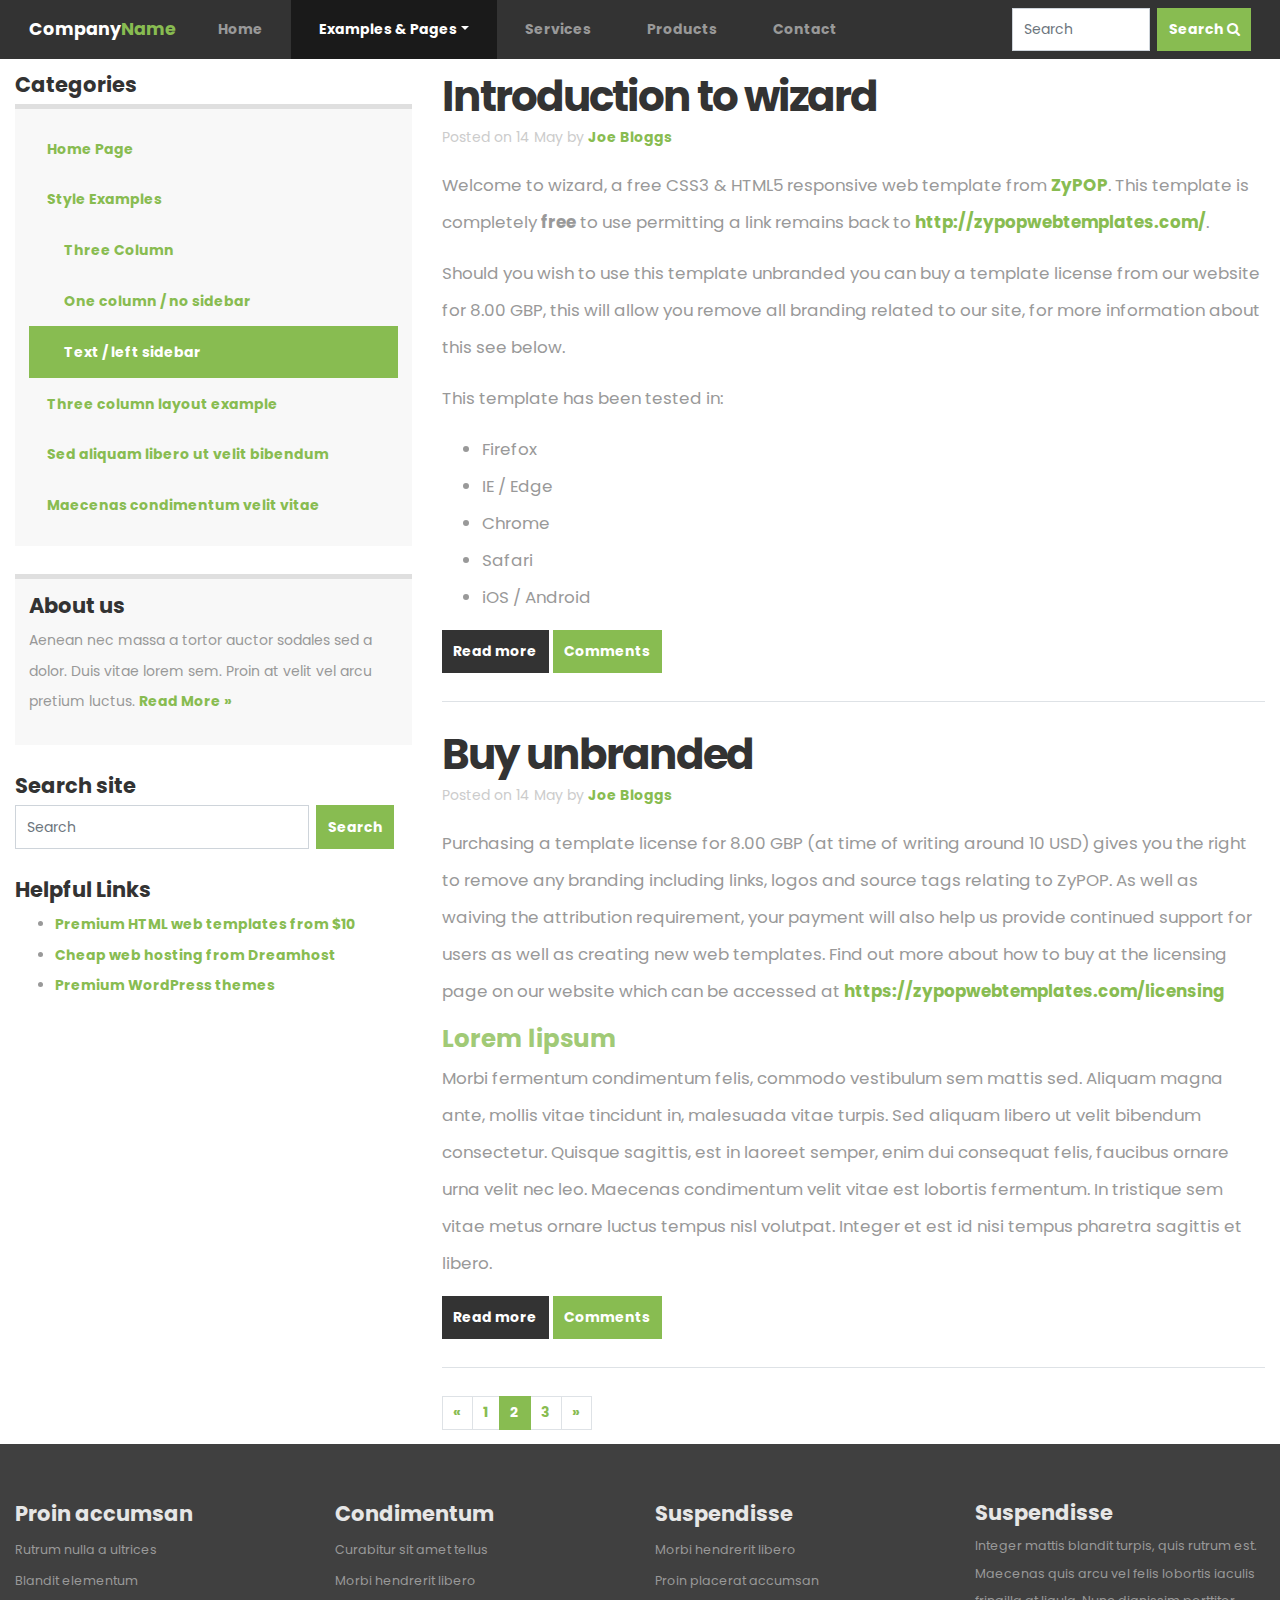
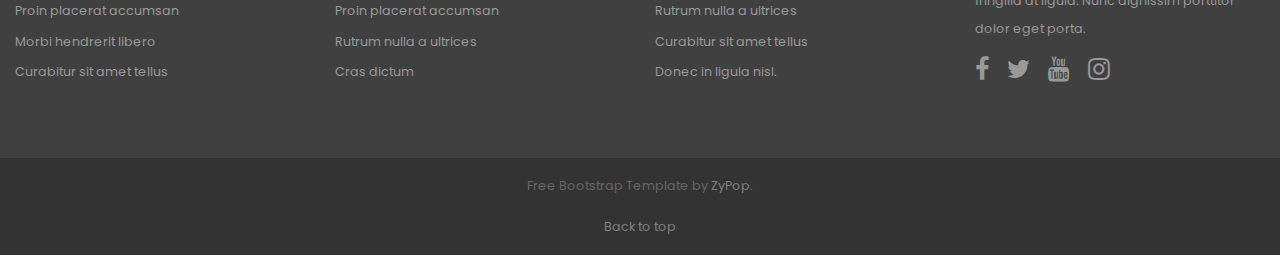
<file: Templates/Template 1/text.html>
<!doctype html>
<html lang="en">
	<head>
        <title>MyCompany - ZyPop Web Templates</title>

        <meta charset="utf-8">
        <meta name="viewport" content="width=device-width, initial-scale=1, shrink-to-fit=no">


        <!-- Main CSS --> 
        <link rel="stylesheet" href="css/style.css">

        <!-- Font Awesome -->
        <link href="https://maxcdn.bootstrapcdn.com/font-awesome/4.7.0/css/font-awesome.min.css" rel="stylesheet">
    </head>
  
    <body>

        
        
        <!-- Main navigation -->
        <nav class="navbar fixed-top navbar-expand-md navbar-dark bg-primary no-slider">
            <div class="container">
                
                <!-- Company name shown on mobile -->
                <a class="navbar-brand" href="#"><span>Company</span>Name</a>

                <!-- Mobile menu toggle -->
                <button class="navbar-toggler" type="button" data-toggle="collapse" data-target="#mainNavbar" aria-controls="mainNavbar" aria-expanded="false" aria-label="Toggle navigation">
                    <span class="navbar-toggler-icon"></span>
                </button>

                <!-- Main navigation items -->
                <div class="collapse navbar-collapse" id="mainNavbar">
                    <ul class="navbar-nav mr-auto">
                        <li class="nav-item">
                                <a class="nav-link" href="index.html">Home <span class="sr-only">(current)</span></a>
                        </li>

                        <li class="nav-item dropdown active">
                                    <a class="nav-link dropdown-toggle" data-toggle="dropdown" href="#" role="button" aria-haspopup="true" aria-expanded="false">Examples &amp; Pages</a>
                                    <div class="dropdown-menu navbar-dark bg-primary">
                                          <a class="dropdown-item" href="examples.html">Style Examples</a>
                                          <a class="dropdown-item" href="three-column.html">Three Column</a>
                                          <a class="dropdown-item" href="one-column.html">One column / no sidebar</a>
                                          <a class="dropdown-item active"  href="text.html">Text / left sidebar</a>
                                    </div>
                        </li>


                        <li class="nav-item">
                                <a class="nav-link" href="#">Services</a>
                        </li>

                        <li class="nav-item">
                                <a class="nav-link" href="#">Products</a>
                        </li>

                        <li class="nav-item">
                                <a class="nav-link" href="#">Contact</a>
                        </li>
                    </ul>
                    
                    <form class="form-inline header-search-form my-2 my-lg-0">
                        <input class="form-control mr-sm-2" type="text" size="7"  placeholder="Search" aria-label="Search">
                        <button class="btn btn-secondary my-2 my-sm-0" type="submit">Search <i class="fa fa-search" aria-hidden="true"></i></button>
                    </form>
                </div>
            </div>
        </nav>


        <!-- Main content area -->
        <main class="container">
            <div class="row">
                             
                <!-- Sidebar -->
                <aside class="col-md-4">
                    <div class="sidebar-box">
                        <h4>Categories</h4>
                        <div class="list-group list-group-root">
                            <a class="list-group-item" href="index.html">Home Page</a>
                            <a class="list-group-item" href="examples.html">Style Examples</a>
                            <div class="list-group">
                                <a class="list-group-item" href="three-column.html">Three Column</a>
                                <a class="list-group-item" href="one-column.html">One column / no sidebar</a>
                                <a class="list-group-item active" href="text.html">Text / left sidebar</a>	
                            </div>
                            <a class="list-group-item" href="three-column.html">Three column layout example</a>
                            <a class="list-group-item" href="#">Sed aliquam libero ut velit bibendum</a>
                            <a class="list-group-item" href="#">Maecenas condimentum velit vitae</a>
                        </div>
                    </div>

                    <div class="sidebar-box sidebar-box-bg">
                        <h4>About us</h4>
                        <p>Aenean nec massa a tortor auctor sodales sed a dolor. Duis vitae lorem sem. Proin at velit vel arcu pretium luctus. <a href="#" class="readmore">Read More &raquo;</a></p>    
                    </div>

                    <div class="sidebar-box">
                        <h4>Search site</h4>
                        <form class="form-inline my-2 my-lg-0">
                            <input class="form-control mr-sm-2" type="text"  placeholder="Search" aria-label="Search">
                            <button class="btn btn-secondary my-2 my-sm-0" type="submit">Search</button>
                        </form>
                    </div>

                    <div class="sidebar-box">
                        <h4>Helpful Links</h4>
                        <ul>
                            <li><a href="http://www.themeforest.net/?ref=spykawg" title="premium templates">Premium HTML web templates from $10</a></li>
                            <li><a href="http://www.dreamhost.com/r.cgi?259541" title="web hosting">Cheap web hosting from Dreamhost</a></li>
                            <li><a href="http://tuxthemes.com" title="Tux Themes">Premium WordPress themes</a></li>
                        </ul>
                    </div>
                </aside> 
                
                <!-- Main content -->
                <div class="col-md-8">
                    <article>
                        <h2 class="article-title">Introduction to wizard</h2>

                        <p class="article-meta">Posted on <time datetime="2017-05-14">14 May</time> by <a href="#" rel="author">Joe Bloggs</a></p>

                        <p>Welcome to wizard, a free CSS3 &amp; HTML5 responsive web template from <a href="https://zypopwebtemplates.com/" title="ZyPOP">ZyPOP</a>. This template is completely <strong>free</strong> to use permitting a link remains back to  <a href="https://zypopwebtemplates.com/" title="ZyPOP">http://zypopwebtemplates.com/</a>.</p>

                        <p> Should you wish to use this template unbranded you can buy a template license from our website for 8.00 GBP, this will allow you remove all branding related to our site, for more information about this see below.</p>	

                        <p>This template has been tested in:</p>

                        <ul>
                            <li>Firefox</li>
                            <li>IE / Edge</li>
                            <li>Chrome</li>
                            <li>Safari</li>
                            <li>iOS / Android</li>
                        </ul>

                        <a href="#" class="btn btn-primary">Read more</a>
                        <a href="#" class="btn btn-secondary">Comments</a>

                    </article>

                    <article>

                        <h2 class="article-title">Buy unbranded</h2>
                        <p class="article-meta">Posted on <time datetime="2017-05-14">14 May</time> by <a href="#" rel="author">Joe Bloggs</a></p>

                        <p>Purchasing a template license for 8.00 GBP (at time of writing around 10 USD) gives you the right to remove any branding including links, logos and source tags relating to ZyPOP. As well as waiving the attribution requirement, your payment will also help us provide continued support for users as well as creating new web templates. Find out more about how to buy at the licensing page on our website which can be accessed at <a href="https://zypopwebtemplates.com/licensing" title="template license">https://zypopwebtemplates.com/licensing</a></p>

                        <h3>Lorem lipsum</h3>

                        <p>Morbi fermentum condimentum felis, commodo vestibulum sem mattis sed. Aliquam magna ante, mollis vitae tincidunt in, malesuada vitae turpis. Sed aliquam libero ut velit bibendum consectetur. Quisque sagittis, est in laoreet semper, enim dui consequat felis, faucibus ornare urna velit nec leo. Maecenas condimentum velit vitae est lobortis fermentum. In tristique sem vitae metus ornare luctus tempus nisl volutpat. Integer et est id nisi tempus pharetra sagittis et libero.</p>

                        <a href="#" class="btn btn-primary">Read more</a>
                        <a href="#" class="btn btn-secondary">Comments</a>
                    </article>


                    <!-- Example pagination Bootstrap component -->
                    <nav>
                        <ul class="pagination">
                                <li class="page-item">
                                    <a class="page-link" href="#" aria-label="Previous">
                                        <span aria-hidden="true">&laquo;</span>
                                        <span class="sr-only">Previous</span>
                                    </a>
                                </li>
                                <li class="page-item"><a class="page-link" href="#">1</a></li>
                                <li class="page-item active"><a class="page-link" href="#">2</a></li>
                                <li class="page-item"><a class="page-link" href="#">3</a></li>
                                <li class="page-item">
                                    <a class="page-link" href="#" aria-label="Next">
                                        <span aria-hidden="true">&raquo;</span>
                                        <span class="sr-only">Next</span>
                                    </a>
                                </li>
                        </ul>
                    </nav>
                </div>             
            </div> 
        </main>


        <!-- Footer -->
       <footer class="footer">
            <div class="footer-lists">
                <div class="container">
                    <div class="row">
                        <div class="col-sm">
                            <ul>
                                <li><h4>Proin accumsan</h4></li>
                                <li><a href="#">Rutrum nulla a ultrices</a></li>
                                <li><a href="#">Blandit elementum</a></li>
                                <li><a href="#">Proin placerat accumsan</a></li>
                                <li><a href="#">Morbi hendrerit libero </a></li>
                                <li><a href="#">Curabitur sit amet tellus</a></li>
                            </ul>
                        </div>
                        <div class="col-sm">
                            <ul>
                                <li><h4>Condimentum</h4></li>
                                <li><a href="#">Curabitur sit amet tellus</a></li>
                                <li><a href="#">Morbi hendrerit libero </a></li>
                                <li><a href="#">Proin placerat accumsan</a></li>
                                <li><a href="#">Rutrum nulla a ultrices</a></li>
                                <li><a href="#">Cras dictum</a></li>
                            </ul>
                        </div>   
                        <div class="col-sm">
                            <ul>
                                <li><h4>Suspendisse</h4></li>
                                <li><a href="#">Morbi hendrerit libero </a></li>
                                <li><a href="#">Proin placerat accumsan</a></li>
                                <li><a href="#">Rutrum nulla a ultrices</a></li>
                                <li><a href="#">Curabitur sit amet tellus</a></li>
                                <li><a href="#">Donec in ligula nisl.</a></li>
                            </ul>
                        </div>
                        <div class="col-sm">
                            <h4>Suspendisse</h4>
                            <p>Integer mattis blandit turpis, quis rutrum est. Maecenas quis arcu vel felis lobortis iaculis fringilla at ligula. Nunc dignissim porttitor dolor eget porta.</p>

                            <p class="social-icons">
                                <a href="#"><i class="fa fa-facebook fa-2x"></i></a>
                                <a href="#"><i class="fa fa-twitter fa-2x"></i></a>
                                <a href="#"><i class="fa fa-youtube fa-2x"></i></a>
                                <a href="#"><i class="fa fa-instagram fa-2x"></i></a>
                            </p>
                        </div>
                    </div>
                </div>
            </div>
            
            
            <div class="footer-bottom">
                    <p class="text-center">Free Bootstrap Template by <a href="https://zypopwebtemplates.com/">ZyPop</a>.</p>
                    <p class="text-center"><a href="#">Back to top</a></p>
            </div>
            
        </footer>



        <!-- Bootcamp JavaScript -->
        <!-- jQuery first, then Popper.js, then Bootstrap JS -->
        <script src="https://code.jquery.com/jquery-3.2.1.slim.min.js" integrity="sha384-KJ3o2DKtIkvYIK3UENzmM7KCkRr/rE9/Qpg6aAZGJwFDMVNA/GpGFF93hXpG5KkN" crossorigin="anonymous"></script>
        <script src="https://cdnjs.cloudflare.com/ajax/libs/popper.js/1.12.3/umd/popper.min.js" integrity="sha384-vFJXuSJphROIrBnz7yo7oB41mKfc8JzQZiCq4NCceLEaO4IHwicKwpJf9c9IpFgh" crossorigin="anonymous"></script>
        <script src="https://maxcdn.bootstrapcdn.com/bootstrap/4.0.0-beta.2/js/bootstrap.min.js" integrity="sha384-alpBpkh1PFOepccYVYDB4do5UnbKysX5WZXm3XxPqe5iKTfUKjNkCk9SaVuEZflJ" crossorigin="anonymous"></script>

    </body>
</html>
</file>
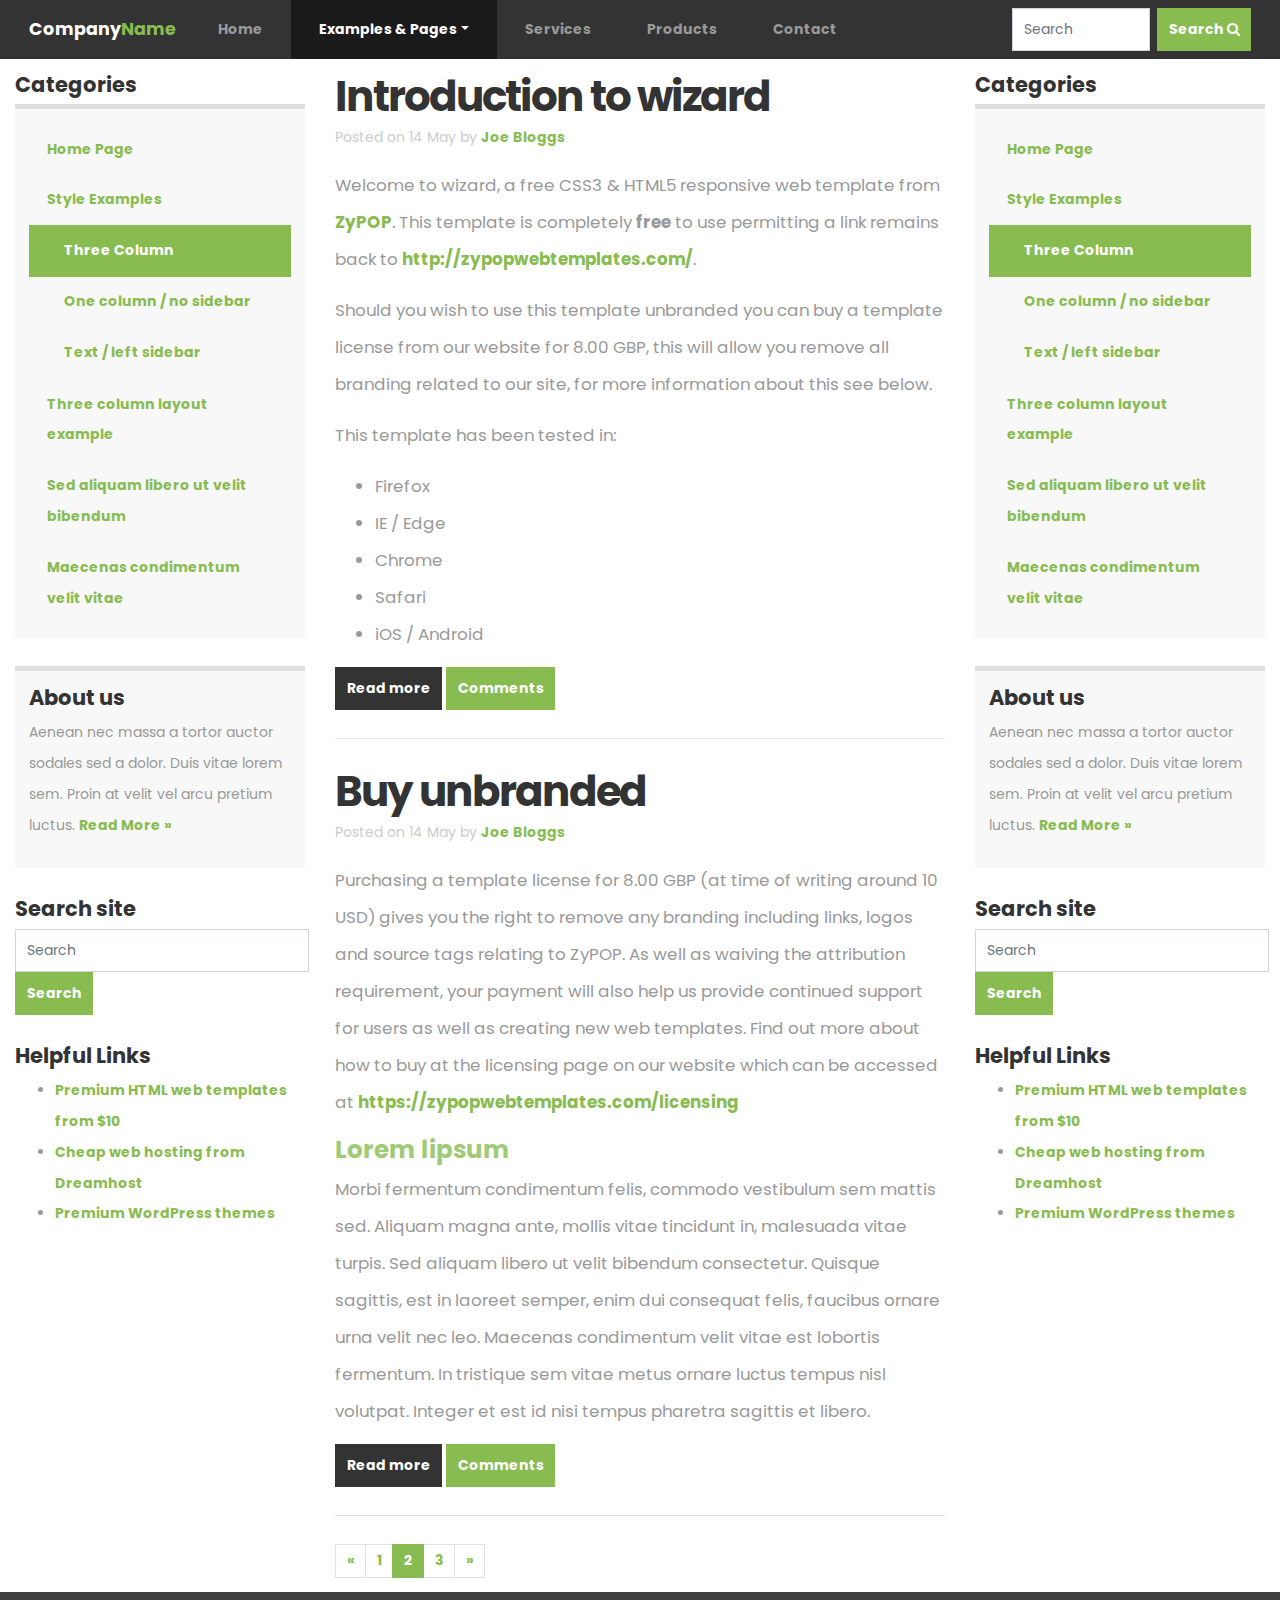
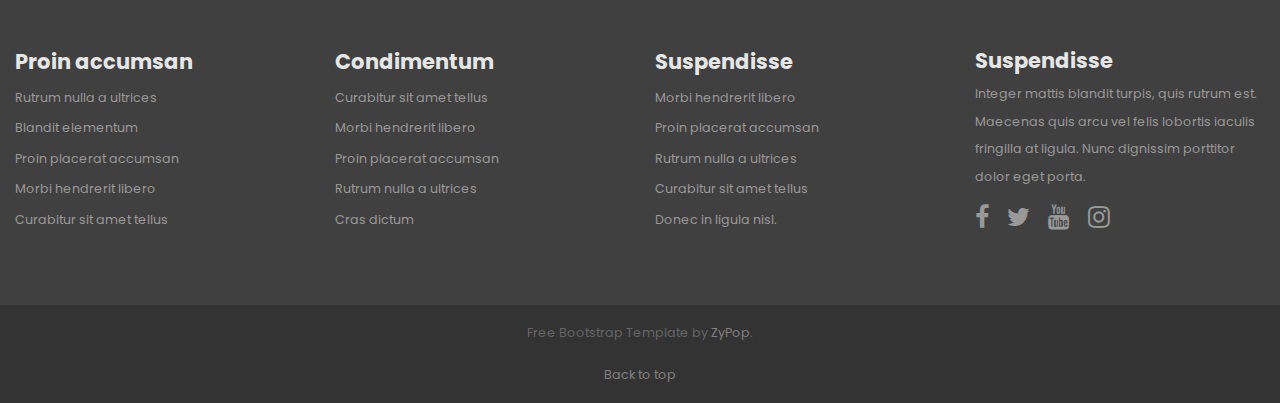
<file: Templates/Template 1/three-column.html>
<!doctype html>
<html lang="en">
	<head>
        <title>MyCompany - ZyPop Web Templates</title>

        <meta charset="utf-8">
        <meta name="viewport" content="width=device-width, initial-scale=1, shrink-to-fit=no">


        <!-- Main CSS --> 
        <link rel="stylesheet" href="css/style.css">

        <!-- Font Awesome -->
        <link href="https://maxcdn.bootstrapcdn.com/font-awesome/4.7.0/css/font-awesome.min.css" rel="stylesheet">
    </head>
  
    <body>


        
        <!-- Main navigation -->
        <nav class="navbar fixed-top navbar-expand-md navbar-dark bg-primary no-slider">
            <div class="container">
                
                <!-- Company name shown on mobile -->
                <a class="navbar-brand" href="#"><span>Company</span>Name</a>

                <!-- Mobile menu toggle -->
                <button class="navbar-toggler" type="button" data-toggle="collapse" data-target="#mainNavbar" aria-controls="mainNavbar" aria-expanded="false" aria-label="Toggle navigation">
                    <span class="navbar-toggler-icon"></span>
                </button>

                <!-- Main navigation items -->
                <div class="collapse navbar-collapse" id="mainNavbar">
                    <ul class="navbar-nav mr-auto">
                        <li class="nav-item">
                                <a class="nav-link" href="index.html">Home <span class="sr-only">(current)</span></a>
                        </li>

                        <li class="nav-item dropdown active">
                                    <a class="nav-link dropdown-toggle" data-toggle="dropdown" href="#" role="button" aria-haspopup="true" aria-expanded="false">Examples &amp; Pages</a>
                                    <div class="dropdown-menu navbar-dark bg-primary">
                                          <a class="dropdown-item" href="examples.html">Style Examples</a>
                                          <a class="dropdown-item active" href="three-column.html">Three Column</a>
                                          <a class="dropdown-item" href="one-column.html">One column / no sidebar</a>
                                          <a class="dropdown-item"  href="text.html">Text / left sidebar</a>
                                    </div>
                        </li>


                        <li class="nav-item">
                                <a class="nav-link" href="#">Services</a>
                        </li>

                        <li class="nav-item">
                                <a class="nav-link" href="#">Products</a>
                        </li>

                        <li class="nav-item">
                                <a class="nav-link" href="#">Contact</a>
                        </li>
                    </ul>
                    
                    <form class="form-inline header-search-form my-2 my-lg-0">
                        <input class="form-control mr-sm-2" type="text" size="7"  placeholder="Search" aria-label="Search">
                        <button class="btn btn-secondary my-2 my-sm-0" type="submit">Search <i class="fa fa-search" aria-hidden="true"></i></button>
                    </form>
                </div>
            </div>
        </nav>

        <!-- Main content area -->
        <main class="container">
            <div class="row">
                
                <!-- Left sidebar -->
                 <aside class="col-md-3">
                    <div class="sidebar-box">
                        <h4>Categories</h4>
                        <div class="list-group list-group-root">
                            <a class="list-group-item" href="index.html">Home Page</a>
                            <a class="list-group-item" href="examples.html">Style Examples</a>
                            <div class="list-group">
                                <a class="list-group-item active" href="three-column.html">Three Column</a>
                                <a class="list-group-item" href="one-column.html">One column / no sidebar</a>
                                <a class="list-group-item" href="text.html">Text / left sidebar</a>	
                            </div>
                            <a class="list-group-item" href="three-column.html">Three column layout example</a>
                            <a class="list-group-item" href="#">Sed aliquam libero ut velit bibendum</a>
                            <a class="list-group-item" href="#">Maecenas condimentum velit vitae</a>
                        </div>
                    </div>

                    <div class="sidebar-box sidebar-box-bg">
                        <h4>About us</h4>
                        <p>Aenean nec massa a tortor auctor sodales sed a dolor. Duis vitae lorem sem. Proin at velit vel arcu pretium luctus. <a href="#" class="readmore">Read More &raquo;</a></p>    
                    </div>

                    <div class="sidebar-box">
                        <h4>Search site</h4>
                        <form class="form-inline my-2 my-lg-0">
                            <input class="form-control mr-sm-2" type="text"  placeholder="Search" aria-label="Search">
                            <button class="btn btn-secondary my-2 my-sm-0" type="submit">Search</button>
                        </form>
                    </div>

                    <div class="sidebar-box">
                        <h4>Helpful Links</h4>
                        <ul>
                            <li><a href="http://www.themeforest.net/?ref=spykawg" title="premium templates">Premium HTML web templates from $10</a></li>
                            <li><a href="http://www.dreamhost.com/r.cgi?259541" title="web hosting">Cheap web hosting from Dreamhost</a></li>
                            <li><a href="http://tuxthemes.com" title="Tux Themes">Premium WordPress themes</a></li>
                        </ul>
                    </div>
                </aside> 
                
                <!-- Main content -->
                <div class="col-md-6">
                    <article>
                        <h2 class="article-title">Introduction to wizard</h2>

                        <p class="article-meta">Posted on <time datetime="2017-05-14">14 May</time> by <a href="#" rel="author">Joe Bloggs</a></p>

                        <p>Welcome to wizard, a free CSS3 &amp; HTML5 responsive web template from <a href="https://zypopwebtemplates.com/" title="ZyPOP">ZyPOP</a>. This template is completely <strong>free</strong> to use permitting a link remains back to  <a href="https://zypopwebtemplates.com/" title="ZyPOP">http://zypopwebtemplates.com/</a>.</p>

                        <p> Should you wish to use this template unbranded you can buy a template license from our website for 8.00 GBP, this will allow you remove all branding related to our site, for more information about this see below.</p>	

                        <p>This template has been tested in:</p>

                        <ul>
                            <li>Firefox</li>
                            <li>IE / Edge</li>
                            <li>Chrome</li>
                            <li>Safari</li>
                            <li>iOS / Android</li>
                        </ul>

                        <a href="#" class="btn btn-primary">Read more</a>
                        <a href="#" class="btn btn-secondary">Comments</a>

                    </article>

                    <article>

                        <h2 class="article-title">Buy unbranded</h2>
                        <p class="article-meta">Posted on <time datetime="2017-05-14">14 May</time> by <a href="#" rel="author">Joe Bloggs</a></p>

                        <p>Purchasing a template license for 8.00 GBP (at time of writing around 10 USD) gives you the right to remove any branding including links, logos and source tags relating to ZyPOP. As well as waiving the attribution requirement, your payment will also help us provide continued support for users as well as creating new web templates. Find out more about how to buy at the licensing page on our website which can be accessed at <a href="https://zypopwebtemplates.com/licensing" title="template license">https://zypopwebtemplates.com/licensing</a></p>

                        <h3>Lorem lipsum</h3>

                        <p>Morbi fermentum condimentum felis, commodo vestibulum sem mattis sed. Aliquam magna ante, mollis vitae tincidunt in, malesuada vitae turpis. Sed aliquam libero ut velit bibendum consectetur. Quisque sagittis, est in laoreet semper, enim dui consequat felis, faucibus ornare urna velit nec leo. Maecenas condimentum velit vitae est lobortis fermentum. In tristique sem vitae metus ornare luctus tempus nisl volutpat. Integer et est id nisi tempus pharetra sagittis et libero.</p>

                        <a href="#" class="btn btn-primary">Read more</a>
                        <a href="#" class="btn btn-secondary">Comments</a>
                    </article>


                    <!-- Example pagination Bootstrap component -->
                    <nav>
                        <ul class="pagination">
                                <li class="page-item">
                                    <a class="page-link" href="#" aria-label="Previous">
                                        <span aria-hidden="true">&laquo;</span>
                                        <span class="sr-only">Previous</span>
                                    </a>
                                </li>
                                <li class="page-item"><a class="page-link" href="#">1</a></li>
                                <li class="page-item active"><a class="page-link" href="#">2</a></li>
                                <li class="page-item"><a class="page-link" href="#">3</a></li>
                                <li class="page-item">
                                    <a class="page-link" href="#" aria-label="Next">
                                        <span aria-hidden="true">&raquo;</span>
                                        <span class="sr-only">Next</span>
                                    </a>
                                </li>
                        </ul>
                    </nav>
                </div>

                
                <!-- Right Sidebar -->
                <aside class="col-md-3">
                    <div class="sidebar-box">
                        <h4>Categories</h4>
                        <div class="list-group list-group-root">
                            <a class="list-group-item" href="index.html">Home Page</a>
                            <a class="list-group-item" href="examples.html">Style Examples</a>
                            <div class="list-group">
                                <a class="list-group-item active" href="three-column.html">Three Column</a>
                                <a class="list-group-item" href="one-column.html">One column / no sidebar</a>
                                <a class="list-group-item" href="text.html">Text / left sidebar</a>	
                            </div>
                            <a class="list-group-item" href="three-column.html">Three column layout example</a>
                            <a class="list-group-item" href="#">Sed aliquam libero ut velit bibendum</a>
                            <a class="list-group-item" href="#">Maecenas condimentum velit vitae</a>
                        </div>
                    </div>

                    <div class="sidebar-box sidebar-box-bg">
                        <h4>About us</h4>
                        <p>Aenean nec massa a tortor auctor sodales sed a dolor. Duis vitae lorem sem. Proin at velit vel arcu pretium luctus. <a href="#" class="readmore">Read More &raquo;</a></p>    
                    </div>

                    <div class="sidebar-box">
                        <h4>Search site</h4>
                        <form class="form-inline my-2 my-lg-0">
                            <input class="form-control mr-sm-2" type="text"  placeholder="Search" aria-label="Search">
                            <button class="btn btn-secondary my-2 my-sm-0" type="submit">Search</button>
                        </form>
                    </div>

                    <div class="sidebar-box">
                        <h4>Helpful Links</h4>
                        <ul>
                            <li><a href="http://www.themeforest.net/?ref=spykawg" title="premium templates">Premium HTML web templates from $10</a></li>
                            <li><a href="http://www.dreamhost.com/r.cgi?259541" title="web hosting">Cheap web hosting from Dreamhost</a></li>
                            <li><a href="http://tuxthemes.com" title="Tux Themes">Premium WordPress themes</a></li>
                        </ul>
                    </div>
                </aside> 
                
                
            </div> 
        </main>


        <!-- Footer -->
        <footer class="footer">
            <div class="footer-lists">
                <div class="container">
                    <div class="row">
                        <div class="col-sm">
                            <ul>
                                <li><h4>Proin accumsan</h4></li>
                                <li><a href="#">Rutrum nulla a ultrices</a></li>
                                <li><a href="#">Blandit elementum</a></li>
                                <li><a href="#">Proin placerat accumsan</a></li>
                                <li><a href="#">Morbi hendrerit libero </a></li>
                                <li><a href="#">Curabitur sit amet tellus</a></li>
                            </ul>
                        </div>
                        <div class="col-sm">
                            <ul>
                                <li><h4>Condimentum</h4></li>
                                <li><a href="#">Curabitur sit amet tellus</a></li>
                                <li><a href="#">Morbi hendrerit libero </a></li>
                                <li><a href="#">Proin placerat accumsan</a></li>
                                <li><a href="#">Rutrum nulla a ultrices</a></li>
                                <li><a href="#">Cras dictum</a></li>
                            </ul>
                        </div>   
                        <div class="col-sm">
                            <ul>
                                <li><h4>Suspendisse</h4></li>
                                <li><a href="#">Morbi hendrerit libero </a></li>
                                <li><a href="#">Proin placerat accumsan</a></li>
                                <li><a href="#">Rutrum nulla a ultrices</a></li>
                                <li><a href="#">Curabitur sit amet tellus</a></li>
                                <li><a href="#">Donec in ligula nisl.</a></li>
                            </ul>
                        </div>
                        <div class="col-sm">
                            <h4>Suspendisse</h4>
                            <p>Integer mattis blandit turpis, quis rutrum est. Maecenas quis arcu vel felis lobortis iaculis fringilla at ligula. Nunc dignissim porttitor dolor eget porta.</p>

                            <p class="social-icons">
                                <a href="#"><i class="fa fa-facebook fa-2x"></i></a>
                                <a href="#"><i class="fa fa-twitter fa-2x"></i></a>
                                <a href="#"><i class="fa fa-youtube fa-2x"></i></a>
                                <a href="#"><i class="fa fa-instagram fa-2x"></i></a>
                            </p>
                        </div>
                    </div>
                </div>
            </div>
            
            
            <div class="footer-bottom">
                    <p class="text-center">Free Bootstrap Template by <a href="https://zypopwebtemplates.com/">ZyPop</a>.</p>
                    <p class="text-center"><a href="#">Back to top</a></p>
            </div>
            
        </footer>



        <!-- Bootcamp JavaScript -->
        <!-- jQuery first, then Popper.js, then Bootstrap JS -->
        <script src="https://code.jquery.com/jquery-3.2.1.slim.min.js" integrity="sha384-KJ3o2DKtIkvYIK3UENzmM7KCkRr/rE9/Qpg6aAZGJwFDMVNA/GpGFF93hXpG5KkN" crossorigin="anonymous"></script>
        <script src="https://cdnjs.cloudflare.com/ajax/libs/popper.js/1.12.3/umd/popper.min.js" integrity="sha384-vFJXuSJphROIrBnz7yo7oB41mKfc8JzQZiCq4NCceLEaO4IHwicKwpJf9c9IpFgh" crossorigin="anonymous"></script>
        <script src="https://maxcdn.bootstrapcdn.com/bootstrap/4.0.0-beta.2/js/bootstrap.min.js" integrity="sha384-alpBpkh1PFOepccYVYDB4do5UnbKysX5WZXm3XxPqe5iKTfUKjNkCk9SaVuEZflJ" crossorigin="anonymous"></script>

    </body>
</html>
</file>
<file: Templates/Template 1/css/style.css>
@import url(https://fonts.googleapis.com/css?family=Poppins:300,400,700);
/********************************************************************
	ZYPOP - HTTPS://ZYPOPWEBTEMPLATES.COM
	FREE WEB TEMPLATES
********************************************************************/
/**
This file contains the CSS variables for this template, built on the Bootstrap framework 
See https://getbootstrap.com/docs/4.0/getting-started/introduction/ for more information
**/
/**
Font properties
**/
/**
Main colours
**/
/**
Change a few bootstrap defaults
**/
/**
Carousel settings
**/
/**
Set the max container widths
**/
/** 
Uncomment to remove all rounded corners
or change rounded corners from Bootstrap default values
**/
/*!
 * Bootstrap v4.0.0 (https://getbootstrap.com)
 * Copyright 2011-2018 The Bootstrap Authors
 * Copyright 2011-2018 Twitter, Inc.
 * Licensed under MIT (https://github.com/twbs/bootstrap/blob/master/LICENSE)
 */
:root {
  --blue: #007bff;
  --indigo: #6610f2;
  --purple: #6f42c1;
  --pink: #e83e8c;
  --red: #dc3545;
  --orange: #fd7e14;
  --yellow: #ffc107;
  --green: #28a745;
  --teal: #20c997;
  --cyan: #17a2b8;
  --white: #fff;
  --gray: #6c757d;
  --gray-dark: #343a40;
  --primary: #333333;
  --secondary: #88bc51;
  --success: #28a745;
  --info: #17a2b8;
  --warning: #ffc107;
  --danger: #dc3545;
  --light: #f8f9fa;
  --dark: #343a40;
  --breakpoint-xs: 0;
  --breakpoint-sm: 576px;
  --breakpoint-md: 768px;
  --breakpoint-lg: 992px;
  --breakpoint-xl: 1200px;
  --font-family-sans-serif: -apple-system, BlinkMacSystemFont, "Segoe UI", Roboto, "Helvetica Neue", Arial, sans-serif, "Apple Color Emoji", "Segoe UI Emoji", "Segoe UI Symbol";
  --font-family-monospace: SFMono-Regular, Menlo, Monaco, Consolas, "Liberation Mono", "Courier New", monospace; }

*,
*::before,
*::after {
  box-sizing: border-box; }

html {
  font-family: sans-serif;
  line-height: 1.15;
  -webkit-text-size-adjust: 100%;
  -ms-text-size-adjust: 100%;
  -ms-overflow-style: scrollbar;
  -webkit-tap-highlight-color: rgba(0, 0, 0, 0); }

@-ms-viewport {
  width: device-width; }
article, aside, dialog, figcaption, figure, footer, header, hgroup, main, nav, section {
  display: block; }

body {
  margin: 0;
  font-family: "Poppins", Arial, "sans-serif";
  font-size: 1rem;
  font-weight: 400;
  line-height: 2.2;
  color: #999999;
  text-align: left;
  background-color: #fff; }

[tabindex="-1"]:focus {
  outline: 0 !important; }

hr {
  box-sizing: content-box;
  height: 0;
  overflow: visible; }

h1, h2, h3, h4, h5, h6 {
  margin-top: 0;
  margin-bottom: 0.5rem; }

p {
  margin-top: 0;
  margin-bottom: 1rem; }

abbr[title],
abbr[data-original-title] {
  text-decoration: underline;
  text-decoration: underline dotted;
  cursor: help;
  border-bottom: 0; }

address {
  margin-bottom: 1rem;
  font-style: normal;
  line-height: inherit; }

ol,
ul,
dl {
  margin-top: 0;
  margin-bottom: 1rem; }

ol ol,
ul ul,
ol ul,
ul ol {
  margin-bottom: 0; }

dt {
  font-weight: 700; }

dd {
  margin-bottom: .5rem;
  margin-left: 0; }

blockquote {
  margin: 0 0 1rem; }

dfn {
  font-style: italic; }

b,
strong {
  font-weight: bolder; }

small {
  font-size: 80%; }

sub,
sup {
  position: relative;
  font-size: 75%;
  line-height: 0;
  vertical-align: baseline; }

sub {
  bottom: -.25em; }

sup {
  top: -.5em; }

a {
  color: #333333;
  text-decoration: none;
  background-color: transparent;
  -webkit-text-decoration-skip: objects; }
  a:hover {
    color: #0d0d0d;
    text-decoration: underline; }

a:not([href]):not([tabindex]) {
  color: inherit;
  text-decoration: none; }
  a:not([href]):not([tabindex]):hover, a:not([href]):not([tabindex]):focus {
    color: inherit;
    text-decoration: none; }
  a:not([href]):not([tabindex]):focus {
    outline: 0; }

pre,
code,
kbd,
samp {
  font-family: monospace, monospace;
  font-size: 1em; }

pre {
  margin-top: 0;
  margin-bottom: 1rem;
  overflow: auto;
  -ms-overflow-style: scrollbar; }

figure {
  margin: 0 0 1rem; }

img {
  vertical-align: middle;
  border-style: none; }

svg:not(:root) {
  overflow: hidden; }

table {
  border-collapse: collapse; }

caption {
  padding-top: 0.75rem;
  padding-bottom: 0.75rem;
  color: #6c757d;
  text-align: left;
  caption-side: bottom; }

th {
  text-align: inherit; }

label {
  display: inline-block;
  margin-bottom: .5rem; }

button {
  border-radius: 0; }

button:focus {
  outline: 1px dotted;
  outline: 5px auto -webkit-focus-ring-color; }

input,
button,
select,
optgroup,
textarea {
  margin: 0;
  font-family: inherit;
  font-size: inherit;
  line-height: inherit; }

button,
input {
  overflow: visible; }

button,
select {
  text-transform: none; }

button,
html [type="button"],
[type="reset"],
[type="submit"] {
  -webkit-appearance: button; }

button::-moz-focus-inner,
[type="button"]::-moz-focus-inner,
[type="reset"]::-moz-focus-inner,
[type="submit"]::-moz-focus-inner {
  padding: 0;
  border-style: none; }

input[type="radio"],
input[type="checkbox"] {
  box-sizing: border-box;
  padding: 0; }

input[type="date"],
input[type="time"],
input[type="datetime-local"],
input[type="month"] {
  -webkit-appearance: listbox; }

textarea {
  overflow: auto;
  resize: vertical; }

fieldset {
  min-width: 0;
  padding: 0;
  margin: 0;
  border: 0; }

legend {
  display: block;
  width: 100%;
  max-width: 100%;
  padding: 0;
  margin-bottom: .5rem;
  font-size: 1.5rem;
  line-height: inherit;
  color: inherit;
  white-space: normal; }

progress {
  vertical-align: baseline; }

[type="number"]::-webkit-inner-spin-button,
[type="number"]::-webkit-outer-spin-button {
  height: auto; }

[type="search"] {
  outline-offset: -2px;
  -webkit-appearance: none; }

[type="search"]::-webkit-search-cancel-button,
[type="search"]::-webkit-search-decoration {
  -webkit-appearance: none; }

::-webkit-file-upload-button {
  font: inherit;
  -webkit-appearance: button; }

output {
  display: inline-block; }

summary {
  display: list-item;
  cursor: pointer; }

template {
  display: none; }

[hidden] {
  display: none !important; }

h1, h2, h3, h4, h5, h6,
.h1, .h2, .h3, .h4, .h5, .h6 {
  margin-bottom: 0.5rem;
  font-family: inherit;
  font-weight: 500;
  line-height: 1.2;
  color: inherit; }

h1, .h1 {
  font-size: 2.5rem; }

h2, .h2 {
  font-size: 2rem; }

h3, .h3 {
  font-size: 1.75rem; }

h4, .h4 {
  font-size: 1.5rem; }

h5, .h5 {
  font-size: 1.25rem; }

h6, .h6 {
  font-size: 1rem; }

.lead {
  font-size: 1.25rem;
  font-weight: 300; }

.display-1 {
  font-size: 6rem;
  font-weight: 300;
  line-height: 1.2; }

.display-2 {
  font-size: 5.5rem;
  font-weight: 300;
  line-height: 1.2; }

.display-3 {
  font-size: 4.5rem;
  font-weight: 300;
  line-height: 1.2; }

.display-4 {
  font-size: 3.5rem;
  font-weight: 300;
  line-height: 1.2; }

hr {
  margin-top: 1rem;
  margin-bottom: 1rem;
  border: 0;
  border-top: 1px solid rgba(0, 0, 0, 0.1); }

small,
.small {
  font-size: 80%;
  font-weight: 400; }

mark,
.mark {
  padding: 0.2em;
  background-color: #fcf8e3; }

.list-unstyled {
  padding-left: 0;
  list-style: none; }

.list-inline {
  padding-left: 0;
  list-style: none; }

.list-inline-item {
  display: inline-block; }
  .list-inline-item:not(:last-child) {
    margin-right: 0.5rem; }

.initialism {
  font-size: 90%;
  text-transform: uppercase; }

.blockquote {
  margin-bottom: 1rem;
  font-size: 1.25rem; }

.blockquote-footer {
  display: block;
  font-size: 80%;
  color: #6c757d; }
  .blockquote-footer::before {
    content: "\2014 \00A0"; }

.img-fluid {
  max-width: 100%;
  height: auto; }

.img-thumbnail {
  padding: 0.25rem;
  background-color: #fff;
  border: 1px solid #dee2e6;
  border-radius: 0;
  max-width: 100%;
  height: auto; }

.figure {
  display: inline-block; }

.figure-img {
  margin-bottom: 0.5rem;
  line-height: 1; }

.figure-caption {
  font-size: 90%;
  color: #6c757d; }

code,
kbd,
pre,
samp {
  font-family: SFMono-Regular, Menlo, Monaco, Consolas, "Liberation Mono", "Courier New", monospace; }

code {
  font-size: 87.5%;
  color: #e83e8c;
  word-break: break-word; }
  a > code {
    color: inherit; }

kbd {
  padding: 0.2rem 0.4rem;
  font-size: 87.5%;
  color: #fff;
  background-color: #212529;
  border-radius: 0; }
  kbd kbd {
    padding: 0;
    font-size: 100%;
    font-weight: 700; }

pre {
  display: block;
  font-size: 87.5%;
  color: #212529; }
  pre code {
    font-size: inherit;
    color: inherit;
    word-break: normal; }

.pre-scrollable {
  max-height: 340px;
  overflow-y: scroll; }

.container {
  width: 100%;
  padding-right: 15px;
  padding-left: 15px;
  margin-right: auto;
  margin-left: auto; }
  @media (min-width: 576px) {
    .container {
      max-width: 740px; } }
  @media (min-width: 768px) {
    .container {
      max-width: 920px; } }
  @media (min-width: 992px) {
    .container {
      max-width: 1060px; } }
  @media (min-width: 1200px) {
    .container {
      max-width: 1280px; } }

.container-fluid {
  width: 100%;
  padding-right: 15px;
  padding-left: 15px;
  margin-right: auto;
  margin-left: auto; }

.row {
  display: flex;
  flex-wrap: wrap;
  margin-right: -15px;
  margin-left: -15px; }

.no-gutters {
  margin-right: 0;
  margin-left: 0; }
  .no-gutters > .col,
  .no-gutters > [class*="col-"] {
    padding-right: 0;
    padding-left: 0; }

.col-1, .col-2, .col-3, .col-4, .col-5, .col-6, .col-7, .col-8, .col-9, .col-10, .col-11, .col-12, .col,
.col-auto, .col-sm-1, .col-sm-2, .col-sm-3, .col-sm-4, .col-sm-5, .col-sm-6, .col-sm-7, .col-sm-8, .col-sm-9, .col-sm-10, .col-sm-11, .col-sm-12, .col-sm,
.col-sm-auto, .col-md-1, .col-md-2, .col-md-3, .col-md-4, .col-md-5, .col-md-6, .col-md-7, .col-md-8, .col-md-9, .col-md-10, .col-md-11, .col-md-12, .col-md,
.col-md-auto, .col-lg-1, .col-lg-2, .col-lg-3, .col-lg-4, .col-lg-5, .col-lg-6, .col-lg-7, .col-lg-8, .col-lg-9, .col-lg-10, .col-lg-11, .col-lg-12, .col-lg,
.col-lg-auto, .col-xl-1, .col-xl-2, .col-xl-3, .col-xl-4, .col-xl-5, .col-xl-6, .col-xl-7, .col-xl-8, .col-xl-9, .col-xl-10, .col-xl-11, .col-xl-12, .col-xl,
.col-xl-auto {
  position: relative;
  width: 100%;
  min-height: 1px;
  padding-right: 15px;
  padding-left: 15px; }

.col {
  flex-basis: 0;
  flex-grow: 1;
  max-width: 100%; }

.col-auto {
  flex: 0 0 auto;
  width: auto;
  max-width: none; }

.col-1 {
  flex: 0 0 8.3333333333%;
  max-width: 8.3333333333%; }

.col-2 {
  flex: 0 0 16.6666666667%;
  max-width: 16.6666666667%; }

.col-3 {
  flex: 0 0 25%;
  max-width: 25%; }

.col-4 {
  flex: 0 0 33.3333333333%;
  max-width: 33.3333333333%; }

.col-5 {
  flex: 0 0 41.6666666667%;
  max-width: 41.6666666667%; }

.col-6 {
  flex: 0 0 50%;
  max-width: 50%; }

.col-7 {
  flex: 0 0 58.3333333333%;
  max-width: 58.3333333333%; }

.col-8 {
  flex: 0 0 66.6666666667%;
  max-width: 66.6666666667%; }

.col-9 {
  flex: 0 0 75%;
  max-width: 75%; }

.col-10 {
  flex: 0 0 83.3333333333%;
  max-width: 83.3333333333%; }

.col-11 {
  flex: 0 0 91.6666666667%;
  max-width: 91.6666666667%; }

.col-12 {
  flex: 0 0 100%;
  max-width: 100%; }

.order-first {
  order: -1; }

.order-last {
  order: 13; }

.order-0 {
  order: 0; }

.order-1 {
  order: 1; }

.order-2 {
  order: 2; }

.order-3 {
  order: 3; }

.order-4 {
  order: 4; }

.order-5 {
  order: 5; }

.order-6 {
  order: 6; }

.order-7 {
  order: 7; }

.order-8 {
  order: 8; }

.order-9 {
  order: 9; }

.order-10 {
  order: 10; }

.order-11 {
  order: 11; }

.order-12 {
  order: 12; }

.offset-1 {
  margin-left: 8.3333333333%; }

.offset-2 {
  margin-left: 16.6666666667%; }

.offset-3 {
  margin-left: 25%; }

.offset-4 {
  margin-left: 33.3333333333%; }

.offset-5 {
  margin-left: 41.6666666667%; }

.offset-6 {
  margin-left: 50%; }

.offset-7 {
  margin-left: 58.3333333333%; }

.offset-8 {
  margin-left: 66.6666666667%; }

.offset-9 {
  margin-left: 75%; }

.offset-10 {
  margin-left: 83.3333333333%; }

.offset-11 {
  margin-left: 91.6666666667%; }

@media (min-width: 576px) {
  .col-sm {
    flex-basis: 0;
    flex-grow: 1;
    max-width: 100%; }

  .col-sm-auto {
    flex: 0 0 auto;
    width: auto;
    max-width: none; }

  .col-sm-1 {
    flex: 0 0 8.3333333333%;
    max-width: 8.3333333333%; }

  .col-sm-2 {
    flex: 0 0 16.6666666667%;
    max-width: 16.6666666667%; }

  .col-sm-3 {
    flex: 0 0 25%;
    max-width: 25%; }

  .col-sm-4 {
    flex: 0 0 33.3333333333%;
    max-width: 33.3333333333%; }

  .col-sm-5 {
    flex: 0 0 41.6666666667%;
    max-width: 41.6666666667%; }

  .col-sm-6 {
    flex: 0 0 50%;
    max-width: 50%; }

  .col-sm-7 {
    flex: 0 0 58.3333333333%;
    max-width: 58.3333333333%; }

  .col-sm-8 {
    flex: 0 0 66.6666666667%;
    max-width: 66.6666666667%; }

  .col-sm-9 {
    flex: 0 0 75%;
    max-width: 75%; }

  .col-sm-10 {
    flex: 0 0 83.3333333333%;
    max-width: 83.3333333333%; }

  .col-sm-11 {
    flex: 0 0 91.6666666667%;
    max-width: 91.6666666667%; }

  .col-sm-12 {
    flex: 0 0 100%;
    max-width: 100%; }

  .order-sm-first {
    order: -1; }

  .order-sm-last {
    order: 13; }

  .order-sm-0 {
    order: 0; }

  .order-sm-1 {
    order: 1; }

  .order-sm-2 {
    order: 2; }

  .order-sm-3 {
    order: 3; }

  .order-sm-4 {
    order: 4; }

  .order-sm-5 {
    order: 5; }

  .order-sm-6 {
    order: 6; }

  .order-sm-7 {
    order: 7; }

  .order-sm-8 {
    order: 8; }

  .order-sm-9 {
    order: 9; }

  .order-sm-10 {
    order: 10; }

  .order-sm-11 {
    order: 11; }

  .order-sm-12 {
    order: 12; }

  .offset-sm-0 {
    margin-left: 0; }

  .offset-sm-1 {
    margin-left: 8.3333333333%; }

  .offset-sm-2 {
    margin-left: 16.6666666667%; }

  .offset-sm-3 {
    margin-left: 25%; }

  .offset-sm-4 {
    margin-left: 33.3333333333%; }

  .offset-sm-5 {
    margin-left: 41.6666666667%; }

  .offset-sm-6 {
    margin-left: 50%; }

  .offset-sm-7 {
    margin-left: 58.3333333333%; }

  .offset-sm-8 {
    margin-left: 66.6666666667%; }

  .offset-sm-9 {
    margin-left: 75%; }

  .offset-sm-10 {
    margin-left: 83.3333333333%; }

  .offset-sm-11 {
    margin-left: 91.6666666667%; } }
@media (min-width: 768px) {
  .col-md {
    flex-basis: 0;
    flex-grow: 1;
    max-width: 100%; }

  .col-md-auto {
    flex: 0 0 auto;
    width: auto;
    max-width: none; }

  .col-md-1 {
    flex: 0 0 8.3333333333%;
    max-width: 8.3333333333%; }

  .col-md-2 {
    flex: 0 0 16.6666666667%;
    max-width: 16.6666666667%; }

  .col-md-3 {
    flex: 0 0 25%;
    max-width: 25%; }

  .col-md-4 {
    flex: 0 0 33.3333333333%;
    max-width: 33.3333333333%; }

  .col-md-5 {
    flex: 0 0 41.6666666667%;
    max-width: 41.6666666667%; }

  .col-md-6 {
    flex: 0 0 50%;
    max-width: 50%; }

  .col-md-7 {
    flex: 0 0 58.3333333333%;
    max-width: 58.3333333333%; }

  .col-md-8 {
    flex: 0 0 66.6666666667%;
    max-width: 66.6666666667%; }

  .col-md-9 {
    flex: 0 0 75%;
    max-width: 75%; }

  .col-md-10 {
    flex: 0 0 83.3333333333%;
    max-width: 83.3333333333%; }

  .col-md-11 {
    flex: 0 0 91.6666666667%;
    max-width: 91.6666666667%; }

  .col-md-12 {
    flex: 0 0 100%;
    max-width: 100%; }

  .order-md-first {
    order: -1; }

  .order-md-last {
    order: 13; }

  .order-md-0 {
    order: 0; }

  .order-md-1 {
    order: 1; }

  .order-md-2 {
    order: 2; }

  .order-md-3 {
    order: 3; }

  .order-md-4 {
    order: 4; }

  .order-md-5 {
    order: 5; }

  .order-md-6 {
    order: 6; }

  .order-md-7 {
    order: 7; }

  .order-md-8 {
    order: 8; }

  .order-md-9 {
    order: 9; }

  .order-md-10 {
    order: 10; }

  .order-md-11 {
    order: 11; }

  .order-md-12 {
    order: 12; }

  .offset-md-0 {
    margin-left: 0; }

  .offset-md-1 {
    margin-left: 8.3333333333%; }

  .offset-md-2 {
    margin-left: 16.6666666667%; }

  .offset-md-3 {
    margin-left: 25%; }

  .offset-md-4 {
    margin-left: 33.3333333333%; }

  .offset-md-5 {
    margin-left: 41.6666666667%; }

  .offset-md-6 {
    margin-left: 50%; }

  .offset-md-7 {
    margin-left: 58.3333333333%; }

  .offset-md-8 {
    margin-left: 66.6666666667%; }

  .offset-md-9 {
    margin-left: 75%; }

  .offset-md-10 {
    margin-left: 83.3333333333%; }

  .offset-md-11 {
    margin-left: 91.6666666667%; } }
@media (min-width: 992px) {
  .col-lg {
    flex-basis: 0;
    flex-grow: 1;
    max-width: 100%; }

  .col-lg-auto {
    flex: 0 0 auto;
    width: auto;
    max-width: none; }

  .col-lg-1 {
    flex: 0 0 8.3333333333%;
    max-width: 8.3333333333%; }

  .col-lg-2 {
    flex: 0 0 16.6666666667%;
    max-width: 16.6666666667%; }

  .col-lg-3 {
    flex: 0 0 25%;
    max-width: 25%; }

  .col-lg-4 {
    flex: 0 0 33.3333333333%;
    max-width: 33.3333333333%; }

  .col-lg-5 {
    flex: 0 0 41.6666666667%;
    max-width: 41.6666666667%; }

  .col-lg-6 {
    flex: 0 0 50%;
    max-width: 50%; }

  .col-lg-7 {
    flex: 0 0 58.3333333333%;
    max-width: 58.3333333333%; }

  .col-lg-8 {
    flex: 0 0 66.6666666667%;
    max-width: 66.6666666667%; }

  .col-lg-9 {
    flex: 0 0 75%;
    max-width: 75%; }

  .col-lg-10 {
    flex: 0 0 83.3333333333%;
    max-width: 83.3333333333%; }

  .col-lg-11 {
    flex: 0 0 91.6666666667%;
    max-width: 91.6666666667%; }

  .col-lg-12 {
    flex: 0 0 100%;
    max-width: 100%; }

  .order-lg-first {
    order: -1; }

  .order-lg-last {
    order: 13; }

  .order-lg-0 {
    order: 0; }

  .order-lg-1 {
    order: 1; }

  .order-lg-2 {
    order: 2; }

  .order-lg-3 {
    order: 3; }

  .order-lg-4 {
    order: 4; }

  .order-lg-5 {
    order: 5; }

  .order-lg-6 {
    order: 6; }

  .order-lg-7 {
    order: 7; }

  .order-lg-8 {
    order: 8; }

  .order-lg-9 {
    order: 9; }

  .order-lg-10 {
    order: 10; }

  .order-lg-11 {
    order: 11; }

  .order-lg-12 {
    order: 12; }

  .offset-lg-0 {
    margin-left: 0; }

  .offset-lg-1 {
    margin-left: 8.3333333333%; }

  .offset-lg-2 {
    margin-left: 16.6666666667%; }

  .offset-lg-3 {
    margin-left: 25%; }

  .offset-lg-4 {
    margin-left: 33.3333333333%; }

  .offset-lg-5 {
    margin-left: 41.6666666667%; }

  .offset-lg-6 {
    margin-left: 50%; }

  .offset-lg-7 {
    margin-left: 58.3333333333%; }

  .offset-lg-8 {
    margin-left: 66.6666666667%; }

  .offset-lg-9 {
    margin-left: 75%; }

  .offset-lg-10 {
    margin-left: 83.3333333333%; }

  .offset-lg-11 {
    margin-left: 91.6666666667%; } }
@media (min-width: 1200px) {
  .col-xl {
    flex-basis: 0;
    flex-grow: 1;
    max-width: 100%; }

  .col-xl-auto {
    flex: 0 0 auto;
    width: auto;
    max-width: none; }

  .col-xl-1 {
    flex: 0 0 8.3333333333%;
    max-width: 8.3333333333%; }

  .col-xl-2 {
    flex: 0 0 16.6666666667%;
    max-width: 16.6666666667%; }

  .col-xl-3 {
    flex: 0 0 25%;
    max-width: 25%; }

  .col-xl-4 {
    flex: 0 0 33.3333333333%;
    max-width: 33.3333333333%; }

  .col-xl-5 {
    flex: 0 0 41.6666666667%;
    max-width: 41.6666666667%; }

  .col-xl-6 {
    flex: 0 0 50%;
    max-width: 50%; }

  .col-xl-7 {
    flex: 0 0 58.3333333333%;
    max-width: 58.3333333333%; }

  .col-xl-8 {
    flex: 0 0 66.6666666667%;
    max-width: 66.6666666667%; }

  .col-xl-9 {
    flex: 0 0 75%;
    max-width: 75%; }

  .col-xl-10 {
    flex: 0 0 83.3333333333%;
    max-width: 83.3333333333%; }

  .col-xl-11 {
    flex: 0 0 91.6666666667%;
    max-width: 91.6666666667%; }

  .col-xl-12 {
    flex: 0 0 100%;
    max-width: 100%; }

  .order-xl-first {
    order: -1; }

  .order-xl-last {
    order: 13; }

  .order-xl-0 {
    order: 0; }

  .order-xl-1 {
    order: 1; }

  .order-xl-2 {
    order: 2; }

  .order-xl-3 {
    order: 3; }

  .order-xl-4 {
    order: 4; }

  .order-xl-5 {
    order: 5; }

  .order-xl-6 {
    order: 6; }

  .order-xl-7 {
    order: 7; }

  .order-xl-8 {
    order: 8; }

  .order-xl-9 {
    order: 9; }

  .order-xl-10 {
    order: 10; }

  .order-xl-11 {
    order: 11; }

  .order-xl-12 {
    order: 12; }

  .offset-xl-0 {
    margin-left: 0; }

  .offset-xl-1 {
    margin-left: 8.3333333333%; }

  .offset-xl-2 {
    margin-left: 16.6666666667%; }

  .offset-xl-3 {
    margin-left: 25%; }

  .offset-xl-4 {
    margin-left: 33.3333333333%; }

  .offset-xl-5 {
    margin-left: 41.6666666667%; }

  .offset-xl-6 {
    margin-left: 50%; }

  .offset-xl-7 {
    margin-left: 58.3333333333%; }

  .offset-xl-8 {
    margin-left: 66.6666666667%; }

  .offset-xl-9 {
    margin-left: 75%; }

  .offset-xl-10 {
    margin-left: 83.3333333333%; }

  .offset-xl-11 {
    margin-left: 91.6666666667%; } }
.table {
  width: 100%;
  max-width: 100%;
  margin-bottom: 1rem;
  background-color: transparent; }
  .table th,
  .table td {
    padding: 0.75rem;
    vertical-align: top;
    border-top: 1px solid #dee2e6; }
  .table thead th {
    vertical-align: bottom;
    border-bottom: 2px solid #dee2e6; }
  .table tbody + tbody {
    border-top: 2px solid #dee2e6; }
  .table .table {
    background-color: #fff; }

.table-sm th,
.table-sm td {
  padding: 0.3rem; }

.table-bordered {
  border: 1px solid #dee2e6; }
  .table-bordered th,
  .table-bordered td {
    border: 1px solid #dee2e6; }
  .table-bordered thead th,
  .table-bordered thead td {
    border-bottom-width: 2px; }

.table-striped tbody tr:nth-of-type(odd) {
  background-color: rgba(0, 0, 0, 0.05); }

.table-hover tbody tr:hover {
  background-color: rgba(0, 0, 0, 0.075); }

.table-primary,
.table-primary > th,
.table-primary > td {
  background-color: #c6c6c6; }

.table-hover .table-primary:hover {
  background-color: #b9b9b9; }
  .table-hover .table-primary:hover > td,
  .table-hover .table-primary:hover > th {
    background-color: #b9b9b9; }

.table-secondary,
.table-secondary > th,
.table-secondary > td {
  background-color: #deecce; }

.table-hover .table-secondary:hover {
  background-color: #d2e5bc; }
  .table-hover .table-secondary:hover > td,
  .table-hover .table-secondary:hover > th {
    background-color: #d2e5bc; }

.table-success,
.table-success > th,
.table-success > td {
  background-color: #c3e6cb; }

.table-hover .table-success:hover {
  background-color: #b1dfbb; }
  .table-hover .table-success:hover > td,
  .table-hover .table-success:hover > th {
    background-color: #b1dfbb; }

.table-info,
.table-info > th,
.table-info > td {
  background-color: #bee5eb; }

.table-hover .table-info:hover {
  background-color: #abdde5; }
  .table-hover .table-info:hover > td,
  .table-hover .table-info:hover > th {
    background-color: #abdde5; }

.table-warning,
.table-warning > th,
.table-warning > td {
  background-color: #ffeeba; }

.table-hover .table-warning:hover {
  background-color: #ffe8a1; }
  .table-hover .table-warning:hover > td,
  .table-hover .table-warning:hover > th {
    background-color: #ffe8a1; }

.table-danger,
.table-danger > th,
.table-danger > td {
  background-color: #f5c6cb; }

.table-hover .table-danger:hover {
  background-color: #f1b0b7; }
  .table-hover .table-danger:hover > td,
  .table-hover .table-danger:hover > th {
    background-color: #f1b0b7; }

.table-light,
.table-light > th,
.table-light > td {
  background-color: #fdfdfe; }

.table-hover .table-light:hover {
  background-color: #ececf6; }
  .table-hover .table-light:hover > td,
  .table-hover .table-light:hover > th {
    background-color: #ececf6; }

.table-dark,
.table-dark > th,
.table-dark > td {
  background-color: #c6c8ca; }

.table-hover .table-dark:hover {
  background-color: #b9bbbe; }
  .table-hover .table-dark:hover > td,
  .table-hover .table-dark:hover > th {
    background-color: #b9bbbe; }

.table-active,
.table-active > th,
.table-active > td {
  background-color: rgba(0, 0, 0, 0.075); }

.table-hover .table-active:hover {
  background-color: rgba(0, 0, 0, 0.075); }
  .table-hover .table-active:hover > td,
  .table-hover .table-active:hover > th {
    background-color: rgba(0, 0, 0, 0.075); }

.table .thead-dark th {
  color: #fff;
  background-color: #212529;
  border-color: #32383e; }
.table .thead-light th {
  color: #495057;
  background-color: #e9ecef;
  border-color: #dee2e6; }

.table-dark {
  color: #fff;
  background-color: #212529; }
  .table-dark th,
  .table-dark td,
  .table-dark thead th {
    border-color: #32383e; }
  .table-dark.table-bordered {
    border: 0; }
  .table-dark.table-striped tbody tr:nth-of-type(odd) {
    background-color: rgba(255, 255, 255, 0.05); }
  .table-dark.table-hover tbody tr:hover {
    background-color: rgba(255, 255, 255, 0.075); }

@media (max-width: 575.98px) {
  .table-responsive-sm {
    display: block;
    width: 100%;
    overflow-x: auto;
    -webkit-overflow-scrolling: touch;
    -ms-overflow-style: -ms-autohiding-scrollbar; }
    .table-responsive-sm > .table-bordered {
      border: 0; } }
@media (max-width: 767.98px) {
  .table-responsive-md {
    display: block;
    width: 100%;
    overflow-x: auto;
    -webkit-overflow-scrolling: touch;
    -ms-overflow-style: -ms-autohiding-scrollbar; }
    .table-responsive-md > .table-bordered {
      border: 0; } }
@media (max-width: 991.98px) {
  .table-responsive-lg {
    display: block;
    width: 100%;
    overflow-x: auto;
    -webkit-overflow-scrolling: touch;
    -ms-overflow-style: -ms-autohiding-scrollbar; }
    .table-responsive-lg > .table-bordered {
      border: 0; } }
@media (max-width: 1199.98px) {
  .table-responsive-xl {
    display: block;
    width: 100%;
    overflow-x: auto;
    -webkit-overflow-scrolling: touch;
    -ms-overflow-style: -ms-autohiding-scrollbar; }
    .table-responsive-xl > .table-bordered {
      border: 0; } }
.table-responsive {
  display: block;
  width: 100%;
  overflow-x: auto;
  -webkit-overflow-scrolling: touch;
  -ms-overflow-style: -ms-autohiding-scrollbar; }
  .table-responsive > .table-bordered {
    border: 0; }

.form-control {
  display: block;
  width: 100%;
  padding: 0.375rem 0.75rem;
  font-size: 1rem;
  line-height: 2.2;
  color: #495057;
  background-color: #fff;
  background-clip: padding-box;
  border: 1px solid #ced4da;
  border-radius: 0;
  transition: border-color 0.15s ease-in-out, box-shadow 0.15s ease-in-out; }
  .form-control::-ms-expand {
    background-color: transparent;
    border: 0; }
  .form-control:focus {
    color: #495057;
    background-color: #fff;
    border-color: #c7dfad;
    outline: 0;
    box-shadow: 0 0 0 0.2rem rgba(136, 188, 81, 0.25); }
  .form-control::placeholder {
    color: #6c757d;
    opacity: 1; }
  .form-control:disabled, .form-control[readonly] {
    background-color: #e9ecef;
    opacity: 1; }

select.form-control:not([size]):not([multiple]) {
  height: calc(2.95rem + 2px); }
select.form-control:focus::-ms-value {
  color: #495057;
  background-color: #fff; }

.form-control-file,
.form-control-range {
  display: block;
  width: 100%; }

.col-form-label {
  padding-top: calc(0.375rem + 1px);
  padding-bottom: calc(0.375rem + 1px);
  margin-bottom: 0;
  font-size: inherit;
  line-height: 2.2; }

.col-form-label-lg {
  padding-top: calc(0.5rem + 1px);
  padding-bottom: calc(0.5rem + 1px);
  font-size: 1.25rem;
  line-height: 1.5; }

.col-form-label-sm {
  padding-top: calc(0.25rem + 1px);
  padding-bottom: calc(0.25rem + 1px);
  font-size: 0.875rem;
  line-height: 1.5; }

.form-control-plaintext {
  display: block;
  width: 100%;
  padding-top: 0.375rem;
  padding-bottom: 0.375rem;
  margin-bottom: 0;
  line-height: 2.2;
  background-color: transparent;
  border: solid transparent;
  border-width: 1px 0; }
  .form-control-plaintext.form-control-sm, .input-group-sm > .form-control-plaintext.form-control,
  .input-group-sm > .input-group-prepend > .form-control-plaintext.input-group-text,
  .input-group-sm > .input-group-append > .form-control-plaintext.input-group-text,
  .input-group-sm > .input-group-prepend > .form-control-plaintext.btn,
  .input-group-sm > .input-group-append > .form-control-plaintext.btn, .form-control-plaintext.form-control-lg, .input-group-lg > .form-control-plaintext.form-control,
  .input-group-lg > .input-group-prepend > .form-control-plaintext.input-group-text,
  .input-group-lg > .input-group-append > .form-control-plaintext.input-group-text,
  .input-group-lg > .input-group-prepend > .form-control-plaintext.btn,
  .input-group-lg > .input-group-append > .form-control-plaintext.btn {
    padding-right: 0;
    padding-left: 0; }

.form-control-sm, .input-group-sm > .form-control,
.input-group-sm > .input-group-prepend > .input-group-text,
.input-group-sm > .input-group-append > .input-group-text,
.input-group-sm > .input-group-prepend > .btn,
.input-group-sm > .input-group-append > .btn {
  padding: 0.25rem 0.5rem;
  font-size: 0.875rem;
  line-height: 1.5;
  border-radius: 0; }

select.form-control-sm:not([size]):not([multiple]), .input-group-sm > select.form-control:not([size]):not([multiple]),
.input-group-sm > .input-group-prepend > select.input-group-text:not([size]):not([multiple]),
.input-group-sm > .input-group-append > select.input-group-text:not([size]):not([multiple]),
.input-group-sm > .input-group-prepend > select.btn:not([size]):not([multiple]),
.input-group-sm > .input-group-append > select.btn:not([size]):not([multiple]) {
  height: calc(1.8125rem + 2px); }

.form-control-lg, .input-group-lg > .form-control,
.input-group-lg > .input-group-prepend > .input-group-text,
.input-group-lg > .input-group-append > .input-group-text,
.input-group-lg > .input-group-prepend > .btn,
.input-group-lg > .input-group-append > .btn {
  padding: 0.5rem 1rem;
  font-size: 1.25rem;
  line-height: 1.5;
  border-radius: 0; }

select.form-control-lg:not([size]):not([multiple]), .input-group-lg > select.form-control:not([size]):not([multiple]),
.input-group-lg > .input-group-prepend > select.input-group-text:not([size]):not([multiple]),
.input-group-lg > .input-group-append > select.input-group-text:not([size]):not([multiple]),
.input-group-lg > .input-group-prepend > select.btn:not([size]):not([multiple]),
.input-group-lg > .input-group-append > select.btn:not([size]):not([multiple]) {
  height: calc(2.875rem + 2px); }

.form-group {
  margin-bottom: 1rem; }

.form-text {
  display: block;
  margin-top: 0.25rem; }

.form-row {
  display: flex;
  flex-wrap: wrap;
  margin-right: -5px;
  margin-left: -5px; }
  .form-row > .col,
  .form-row > [class*="col-"] {
    padding-right: 5px;
    padding-left: 5px; }

.form-check {
  position: relative;
  display: block;
  padding-left: 1.25rem; }

.form-check-input {
  position: absolute;
  margin-top: 0.3rem;
  margin-left: -1.25rem; }
  .form-check-input:disabled ~ .form-check-label {
    color: #6c757d; }

.form-check-label {
  margin-bottom: 0; }

.form-check-inline {
  display: inline-flex;
  align-items: center;
  padding-left: 0;
  margin-right: 0.75rem; }
  .form-check-inline .form-check-input {
    position: static;
    margin-top: 0;
    margin-right: 0.3125rem;
    margin-left: 0; }

.valid-feedback {
  display: none;
  width: 100%;
  margin-top: 0.25rem;
  font-size: 80%;
  color: #28a745; }

.valid-tooltip {
  position: absolute;
  top: 100%;
  z-index: 5;
  display: none;
  max-width: 100%;
  padding: .5rem;
  margin-top: .1rem;
  font-size: .875rem;
  line-height: 1;
  color: #fff;
  background-color: rgba(40, 167, 69, 0.8);
  border-radius: .2rem; }

.was-validated .form-control:valid, .form-control.is-valid,
.was-validated .custom-select:valid,
.custom-select.is-valid {
  border-color: #28a745; }
  .was-validated .form-control:valid:focus, .form-control.is-valid:focus,
  .was-validated .custom-select:valid:focus,
  .custom-select.is-valid:focus {
    border-color: #28a745;
    box-shadow: 0 0 0 0.2rem rgba(40, 167, 69, 0.25); }
  .was-validated .form-control:valid ~ .valid-feedback,
  .was-validated .form-control:valid ~ .valid-tooltip, .form-control.is-valid ~ .valid-feedback,
  .form-control.is-valid ~ .valid-tooltip,
  .was-validated .custom-select:valid ~ .valid-feedback,
  .was-validated .custom-select:valid ~ .valid-tooltip,
  .custom-select.is-valid ~ .valid-feedback,
  .custom-select.is-valid ~ .valid-tooltip {
    display: block; }

.was-validated .form-check-input:valid ~ .form-check-label, .form-check-input.is-valid ~ .form-check-label {
  color: #28a745; }
.was-validated .form-check-input:valid ~ .valid-feedback,
.was-validated .form-check-input:valid ~ .valid-tooltip, .form-check-input.is-valid ~ .valid-feedback,
.form-check-input.is-valid ~ .valid-tooltip {
  display: block; }

.was-validated .custom-control-input:valid ~ .custom-control-label, .custom-control-input.is-valid ~ .custom-control-label {
  color: #28a745; }
  .was-validated .custom-control-input:valid ~ .custom-control-label::before, .custom-control-input.is-valid ~ .custom-control-label::before {
    background-color: #71dd8a; }
.was-validated .custom-control-input:valid ~ .valid-feedback,
.was-validated .custom-control-input:valid ~ .valid-tooltip, .custom-control-input.is-valid ~ .valid-feedback,
.custom-control-input.is-valid ~ .valid-tooltip {
  display: block; }
.was-validated .custom-control-input:valid:checked ~ .custom-control-label::before, .custom-control-input.is-valid:checked ~ .custom-control-label::before {
  background-color: #34ce57; }
.was-validated .custom-control-input:valid:focus ~ .custom-control-label::before, .custom-control-input.is-valid:focus ~ .custom-control-label::before {
  box-shadow: 0 0 0 1px #fff, 0 0 0 0.2rem rgba(40, 167, 69, 0.25); }

.was-validated .custom-file-input:valid ~ .custom-file-label, .custom-file-input.is-valid ~ .custom-file-label {
  border-color: #28a745; }
  .was-validated .custom-file-input:valid ~ .custom-file-label::before, .custom-file-input.is-valid ~ .custom-file-label::before {
    border-color: inherit; }
.was-validated .custom-file-input:valid ~ .valid-feedback,
.was-validated .custom-file-input:valid ~ .valid-tooltip, .custom-file-input.is-valid ~ .valid-feedback,
.custom-file-input.is-valid ~ .valid-tooltip {
  display: block; }
.was-validated .custom-file-input:valid:focus ~ .custom-file-label, .custom-file-input.is-valid:focus ~ .custom-file-label {
  box-shadow: 0 0 0 0.2rem rgba(40, 167, 69, 0.25); }

.invalid-feedback {
  display: none;
  width: 100%;
  margin-top: 0.25rem;
  font-size: 80%;
  color: #dc3545; }

.invalid-tooltip {
  position: absolute;
  top: 100%;
  z-index: 5;
  display: none;
  max-width: 100%;
  padding: .5rem;
  margin-top: .1rem;
  font-size: .875rem;
  line-height: 1;
  color: #fff;
  background-color: rgba(220, 53, 69, 0.8);
  border-radius: .2rem; }

.was-validated .form-control:invalid, .form-control.is-invalid,
.was-validated .custom-select:invalid,
.custom-select.is-invalid {
  border-color: #dc3545; }
  .was-validated .form-control:invalid:focus, .form-control.is-invalid:focus,
  .was-validated .custom-select:invalid:focus,
  .custom-select.is-invalid:focus {
    border-color: #dc3545;
    box-shadow: 0 0 0 0.2rem rgba(220, 53, 69, 0.25); }
  .was-validated .form-control:invalid ~ .invalid-feedback,
  .was-validated .form-control:invalid ~ .invalid-tooltip, .form-control.is-invalid ~ .invalid-feedback,
  .form-control.is-invalid ~ .invalid-tooltip,
  .was-validated .custom-select:invalid ~ .invalid-feedback,
  .was-validated .custom-select:invalid ~ .invalid-tooltip,
  .custom-select.is-invalid ~ .invalid-feedback,
  .custom-select.is-invalid ~ .invalid-tooltip {
    display: block; }

.was-validated .form-check-input:invalid ~ .form-check-label, .form-check-input.is-invalid ~ .form-check-label {
  color: #dc3545; }
.was-validated .form-check-input:invalid ~ .invalid-feedback,
.was-validated .form-check-input:invalid ~ .invalid-tooltip, .form-check-input.is-invalid ~ .invalid-feedback,
.form-check-input.is-invalid ~ .invalid-tooltip {
  display: block; }

.was-validated .custom-control-input:invalid ~ .custom-control-label, .custom-control-input.is-invalid ~ .custom-control-label {
  color: #dc3545; }
  .was-validated .custom-control-input:invalid ~ .custom-control-label::before, .custom-control-input.is-invalid ~ .custom-control-label::before {
    background-color: #efa2a9; }
.was-validated .custom-control-input:invalid ~ .invalid-feedback,
.was-validated .custom-control-input:invalid ~ .invalid-tooltip, .custom-control-input.is-invalid ~ .invalid-feedback,
.custom-control-input.is-invalid ~ .invalid-tooltip {
  display: block; }
.was-validated .custom-control-input:invalid:checked ~ .custom-control-label::before, .custom-control-input.is-invalid:checked ~ .custom-control-label::before {
  background-color: #e4606d; }
.was-validated .custom-control-input:invalid:focus ~ .custom-control-label::before, .custom-control-input.is-invalid:focus ~ .custom-control-label::before {
  box-shadow: 0 0 0 1px #fff, 0 0 0 0.2rem rgba(220, 53, 69, 0.25); }

.was-validated .custom-file-input:invalid ~ .custom-file-label, .custom-file-input.is-invalid ~ .custom-file-label {
  border-color: #dc3545; }
  .was-validated .custom-file-input:invalid ~ .custom-file-label::before, .custom-file-input.is-invalid ~ .custom-file-label::before {
    border-color: inherit; }
.was-validated .custom-file-input:invalid ~ .invalid-feedback,
.was-validated .custom-file-input:invalid ~ .invalid-tooltip, .custom-file-input.is-invalid ~ .invalid-feedback,
.custom-file-input.is-invalid ~ .invalid-tooltip {
  display: block; }
.was-validated .custom-file-input:invalid:focus ~ .custom-file-label, .custom-file-input.is-invalid:focus ~ .custom-file-label {
  box-shadow: 0 0 0 0.2rem rgba(220, 53, 69, 0.25); }

.form-inline {
  display: flex;
  flex-flow: row wrap;
  align-items: center; }
  .form-inline .form-check {
    width: 100%; }
  @media (min-width: 576px) {
    .form-inline label {
      display: flex;
      align-items: center;
      justify-content: center;
      margin-bottom: 0; }
    .form-inline .form-group {
      display: flex;
      flex: 0 0 auto;
      flex-flow: row wrap;
      align-items: center;
      margin-bottom: 0; }
    .form-inline .form-control {
      display: inline-block;
      width: auto;
      vertical-align: middle; }
    .form-inline .form-control-plaintext {
      display: inline-block; }
    .form-inline .input-group {
      width: auto; }
    .form-inline .form-check {
      display: flex;
      align-items: center;
      justify-content: center;
      width: auto;
      padding-left: 0; }
    .form-inline .form-check-input {
      position: relative;
      margin-top: 0;
      margin-right: 0.25rem;
      margin-left: 0; }
    .form-inline .custom-control {
      align-items: center;
      justify-content: center; }
    .form-inline .custom-control-label {
      margin-bottom: 0; } }

.btn {
  display: inline-block;
  font-weight: 400;
  text-align: center;
  white-space: nowrap;
  vertical-align: middle;
  user-select: none;
  border: 1px solid transparent;
  padding: 0.375rem 0.75rem;
  font-size: 1rem;
  line-height: 2.2;
  border-radius: 0;
  transition: color 0.15s ease-in-out, background-color 0.15s ease-in-out, border-color 0.15s ease-in-out, box-shadow 0.15s ease-in-out; }
  .btn:hover, .btn:focus {
    text-decoration: none; }
  .btn:focus, .btn.focus {
    outline: 0;
    box-shadow: 0 0 0 0.2rem rgba(136, 188, 81, 0.25); }
  .btn.disabled, .btn:disabled {
    opacity: 0.65; }
  .btn:not(:disabled):not(.disabled) {
    cursor: pointer; }
  .btn:not(:disabled):not(.disabled):active, .btn:not(:disabled):not(.disabled).active {
    background-image: none; }

a.btn.disabled,
fieldset:disabled a.btn {
  pointer-events: none; }

.btn-primary {
  color: #fff;
  background-color: #333333;
  border-color: #333333; }
  .btn-primary:hover {
    color: #fff;
    background-color: #202020;
    border-color: #1a1a1a; }
  .btn-primary:focus, .btn-primary.focus {
    box-shadow: 0 0 0 0.2rem rgba(51, 51, 51, 0.5); }
  .btn-primary.disabled, .btn-primary:disabled {
    color: #fff;
    background-color: #333333;
    border-color: #333333; }
  .btn-primary:not(:disabled):not(.disabled):active, .btn-primary:not(:disabled):not(.disabled).active, .show > .btn-primary.dropdown-toggle {
    color: #fff;
    background-color: #1a1a1a;
    border-color: #131313; }
    .btn-primary:not(:disabled):not(.disabled):active:focus, .btn-primary:not(:disabled):not(.disabled).active:focus, .show > .btn-primary.dropdown-toggle:focus {
      box-shadow: 0 0 0 0.2rem rgba(51, 51, 51, 0.5); }

.btn-secondary {
  color: #212529;
  background-color: #88bc51;
  border-color: #88bc51; }
  .btn-secondary:hover {
    color: #fff;
    background-color: #75a740;
    border-color: #6e9d3d; }
  .btn-secondary:focus, .btn-secondary.focus {
    box-shadow: 0 0 0 0.2rem rgba(136, 188, 81, 0.5); }
  .btn-secondary.disabled, .btn-secondary:disabled {
    color: #212529;
    background-color: #88bc51;
    border-color: #88bc51; }
  .btn-secondary:not(:disabled):not(.disabled):active, .btn-secondary:not(:disabled):not(.disabled).active, .show > .btn-secondary.dropdown-toggle {
    color: #fff;
    background-color: #6e9d3d;
    border-color: #689439; }
    .btn-secondary:not(:disabled):not(.disabled):active:focus, .btn-secondary:not(:disabled):not(.disabled).active:focus, .show > .btn-secondary.dropdown-toggle:focus {
      box-shadow: 0 0 0 0.2rem rgba(136, 188, 81, 0.5); }

.btn-success {
  color: #fff;
  background-color: #28a745;
  border-color: #28a745; }
  .btn-success:hover {
    color: #fff;
    background-color: #218838;
    border-color: #1e7e34; }
  .btn-success:focus, .btn-success.focus {
    box-shadow: 0 0 0 0.2rem rgba(40, 167, 69, 0.5); }
  .btn-success.disabled, .btn-success:disabled {
    color: #fff;
    background-color: #28a745;
    border-color: #28a745; }
  .btn-success:not(:disabled):not(.disabled):active, .btn-success:not(:disabled):not(.disabled).active, .show > .btn-success.dropdown-toggle {
    color: #fff;
    background-color: #1e7e34;
    border-color: #1c7430; }
    .btn-success:not(:disabled):not(.disabled):active:focus, .btn-success:not(:disabled):not(.disabled).active:focus, .show > .btn-success.dropdown-toggle:focus {
      box-shadow: 0 0 0 0.2rem rgba(40, 167, 69, 0.5); }

.btn-info {
  color: #fff;
  background-color: #17a2b8;
  border-color: #17a2b8; }
  .btn-info:hover {
    color: #fff;
    background-color: #138496;
    border-color: #117a8b; }
  .btn-info:focus, .btn-info.focus {
    box-shadow: 0 0 0 0.2rem rgba(23, 162, 184, 0.5); }
  .btn-info.disabled, .btn-info:disabled {
    color: #fff;
    background-color: #17a2b8;
    border-color: #17a2b8; }
  .btn-info:not(:disabled):not(.disabled):active, .btn-info:not(:disabled):not(.disabled).active, .show > .btn-info.dropdown-toggle {
    color: #fff;
    background-color: #117a8b;
    border-color: #10707f; }
    .btn-info:not(:disabled):not(.disabled):active:focus, .btn-info:not(:disabled):not(.disabled).active:focus, .show > .btn-info.dropdown-toggle:focus {
      box-shadow: 0 0 0 0.2rem rgba(23, 162, 184, 0.5); }

.btn-warning {
  color: #212529;
  background-color: #ffc107;
  border-color: #ffc107; }
  .btn-warning:hover {
    color: #212529;
    background-color: #e0a800;
    border-color: #d39e00; }
  .btn-warning:focus, .btn-warning.focus {
    box-shadow: 0 0 0 0.2rem rgba(255, 193, 7, 0.5); }
  .btn-warning.disabled, .btn-warning:disabled {
    color: #212529;
    background-color: #ffc107;
    border-color: #ffc107; }
  .btn-warning:not(:disabled):not(.disabled):active, .btn-warning:not(:disabled):not(.disabled).active, .show > .btn-warning.dropdown-toggle {
    color: #212529;
    background-color: #d39e00;
    border-color: #c69500; }
    .btn-warning:not(:disabled):not(.disabled):active:focus, .btn-warning:not(:disabled):not(.disabled).active:focus, .show > .btn-warning.dropdown-toggle:focus {
      box-shadow: 0 0 0 0.2rem rgba(255, 193, 7, 0.5); }

.btn-danger {
  color: #fff;
  background-color: #dc3545;
  border-color: #dc3545; }
  .btn-danger:hover {
    color: #fff;
    background-color: #c82333;
    border-color: #bd2130; }
  .btn-danger:focus, .btn-danger.focus {
    box-shadow: 0 0 0 0.2rem rgba(220, 53, 69, 0.5); }
  .btn-danger.disabled, .btn-danger:disabled {
    color: #fff;
    background-color: #dc3545;
    border-color: #dc3545; }
  .btn-danger:not(:disabled):not(.disabled):active, .btn-danger:not(:disabled):not(.disabled).active, .show > .btn-danger.dropdown-toggle {
    color: #fff;
    background-color: #bd2130;
    border-color: #b21f2d; }
    .btn-danger:not(:disabled):not(.disabled):active:focus, .btn-danger:not(:disabled):not(.disabled).active:focus, .show > .btn-danger.dropdown-toggle:focus {
      box-shadow: 0 0 0 0.2rem rgba(220, 53, 69, 0.5); }

.btn-light {
  color: #212529;
  background-color: #f8f9fa;
  border-color: #f8f9fa; }
  .btn-light:hover {
    color: #212529;
    background-color: #e2e6ea;
    border-color: #dae0e5; }
  .btn-light:focus, .btn-light.focus {
    box-shadow: 0 0 0 0.2rem rgba(248, 249, 250, 0.5); }
  .btn-light.disabled, .btn-light:disabled {
    color: #212529;
    background-color: #f8f9fa;
    border-color: #f8f9fa; }
  .btn-light:not(:disabled):not(.disabled):active, .btn-light:not(:disabled):not(.disabled).active, .show > .btn-light.dropdown-toggle {
    color: #212529;
    background-color: #dae0e5;
    border-color: #d3d9df; }
    .btn-light:not(:disabled):not(.disabled):active:focus, .btn-light:not(:disabled):not(.disabled).active:focus, .show > .btn-light.dropdown-toggle:focus {
      box-shadow: 0 0 0 0.2rem rgba(248, 249, 250, 0.5); }

.btn-dark {
  color: #fff;
  background-color: #343a40;
  border-color: #343a40; }
  .btn-dark:hover {
    color: #fff;
    background-color: #23272b;
    border-color: #1d2124; }
  .btn-dark:focus, .btn-dark.focus {
    box-shadow: 0 0 0 0.2rem rgba(52, 58, 64, 0.5); }
  .btn-dark.disabled, .btn-dark:disabled {
    color: #fff;
    background-color: #343a40;
    border-color: #343a40; }
  .btn-dark:not(:disabled):not(.disabled):active, .btn-dark:not(:disabled):not(.disabled).active, .show > .btn-dark.dropdown-toggle {
    color: #fff;
    background-color: #1d2124;
    border-color: #171a1d; }
    .btn-dark:not(:disabled):not(.disabled):active:focus, .btn-dark:not(:disabled):not(.disabled).active:focus, .show > .btn-dark.dropdown-toggle:focus {
      box-shadow: 0 0 0 0.2rem rgba(52, 58, 64, 0.5); }

.btn-outline-primary {
  color: #333333;
  background-color: transparent;
  background-image: none;
  border-color: #333333; }
  .btn-outline-primary:hover {
    color: #fff;
    background-color: #333333;
    border-color: #333333; }
  .btn-outline-primary:focus, .btn-outline-primary.focus {
    box-shadow: 0 0 0 0.2rem rgba(51, 51, 51, 0.5); }
  .btn-outline-primary.disabled, .btn-outline-primary:disabled {
    color: #333333;
    background-color: transparent; }
  .btn-outline-primary:not(:disabled):not(.disabled):active, .btn-outline-primary:not(:disabled):not(.disabled).active, .show > .btn-outline-primary.dropdown-toggle {
    color: #fff;
    background-color: #333333;
    border-color: #333333; }
    .btn-outline-primary:not(:disabled):not(.disabled):active:focus, .btn-outline-primary:not(:disabled):not(.disabled).active:focus, .show > .btn-outline-primary.dropdown-toggle:focus {
      box-shadow: 0 0 0 0.2rem rgba(51, 51, 51, 0.5); }

.btn-outline-secondary {
  color: #88bc51;
  background-color: transparent;
  background-image: none;
  border-color: #88bc51; }
  .btn-outline-secondary:hover {
    color: #212529;
    background-color: #88bc51;
    border-color: #88bc51; }
  .btn-outline-secondary:focus, .btn-outline-secondary.focus {
    box-shadow: 0 0 0 0.2rem rgba(136, 188, 81, 0.5); }
  .btn-outline-secondary.disabled, .btn-outline-secondary:disabled {
    color: #88bc51;
    background-color: transparent; }
  .btn-outline-secondary:not(:disabled):not(.disabled):active, .btn-outline-secondary:not(:disabled):not(.disabled).active, .show > .btn-outline-secondary.dropdown-toggle {
    color: #212529;
    background-color: #88bc51;
    border-color: #88bc51; }
    .btn-outline-secondary:not(:disabled):not(.disabled):active:focus, .btn-outline-secondary:not(:disabled):not(.disabled).active:focus, .show > .btn-outline-secondary.dropdown-toggle:focus {
      box-shadow: 0 0 0 0.2rem rgba(136, 188, 81, 0.5); }

.btn-outline-success {
  color: #28a745;
  background-color: transparent;
  background-image: none;
  border-color: #28a745; }
  .btn-outline-success:hover {
    color: #fff;
    background-color: #28a745;
    border-color: #28a745; }
  .btn-outline-success:focus, .btn-outline-success.focus {
    box-shadow: 0 0 0 0.2rem rgba(40, 167, 69, 0.5); }
  .btn-outline-success.disabled, .btn-outline-success:disabled {
    color: #28a745;
    background-color: transparent; }
  .btn-outline-success:not(:disabled):not(.disabled):active, .btn-outline-success:not(:disabled):not(.disabled).active, .show > .btn-outline-success.dropdown-toggle {
    color: #fff;
    background-color: #28a745;
    border-color: #28a745; }
    .btn-outline-success:not(:disabled):not(.disabled):active:focus, .btn-outline-success:not(:disabled):not(.disabled).active:focus, .show > .btn-outline-success.dropdown-toggle:focus {
      box-shadow: 0 0 0 0.2rem rgba(40, 167, 69, 0.5); }

.btn-outline-info {
  color: #17a2b8;
  background-color: transparent;
  background-image: none;
  border-color: #17a2b8; }
  .btn-outline-info:hover {
    color: #fff;
    background-color: #17a2b8;
    border-color: #17a2b8; }
  .btn-outline-info:focus, .btn-outline-info.focus {
    box-shadow: 0 0 0 0.2rem rgba(23, 162, 184, 0.5); }
  .btn-outline-info.disabled, .btn-outline-info:disabled {
    color: #17a2b8;
    background-color: transparent; }
  .btn-outline-info:not(:disabled):not(.disabled):active, .btn-outline-info:not(:disabled):not(.disabled).active, .show > .btn-outline-info.dropdown-toggle {
    color: #fff;
    background-color: #17a2b8;
    border-color: #17a2b8; }
    .btn-outline-info:not(:disabled):not(.disabled):active:focus, .btn-outline-info:not(:disabled):not(.disabled).active:focus, .show > .btn-outline-info.dropdown-toggle:focus {
      box-shadow: 0 0 0 0.2rem rgba(23, 162, 184, 0.5); }

.btn-outline-warning {
  color: #ffc107;
  background-color: transparent;
  background-image: none;
  border-color: #ffc107; }
  .btn-outline-warning:hover {
    color: #212529;
    background-color: #ffc107;
    border-color: #ffc107; }
  .btn-outline-warning:focus, .btn-outline-warning.focus {
    box-shadow: 0 0 0 0.2rem rgba(255, 193, 7, 0.5); }
  .btn-outline-warning.disabled, .btn-outline-warning:disabled {
    color: #ffc107;
    background-color: transparent; }
  .btn-outline-warning:not(:disabled):not(.disabled):active, .btn-outline-warning:not(:disabled):not(.disabled).active, .show > .btn-outline-warning.dropdown-toggle {
    color: #212529;
    background-color: #ffc107;
    border-color: #ffc107; }
    .btn-outline-warning:not(:disabled):not(.disabled):active:focus, .btn-outline-warning:not(:disabled):not(.disabled).active:focus, .show > .btn-outline-warning.dropdown-toggle:focus {
      box-shadow: 0 0 0 0.2rem rgba(255, 193, 7, 0.5); }

.btn-outline-danger {
  color: #dc3545;
  background-color: transparent;
  background-image: none;
  border-color: #dc3545; }
  .btn-outline-danger:hover {
    color: #fff;
    background-color: #dc3545;
    border-color: #dc3545; }
  .btn-outline-danger:focus, .btn-outline-danger.focus {
    box-shadow: 0 0 0 0.2rem rgba(220, 53, 69, 0.5); }
  .btn-outline-danger.disabled, .btn-outline-danger:disabled {
    color: #dc3545;
    background-color: transparent; }
  .btn-outline-danger:not(:disabled):not(.disabled):active, .btn-outline-danger:not(:disabled):not(.disabled).active, .show > .btn-outline-danger.dropdown-toggle {
    color: #fff;
    background-color: #dc3545;
    border-color: #dc3545; }
    .btn-outline-danger:not(:disabled):not(.disabled):active:focus, .btn-outline-danger:not(:disabled):not(.disabled).active:focus, .show > .btn-outline-danger.dropdown-toggle:focus {
      box-shadow: 0 0 0 0.2rem rgba(220, 53, 69, 0.5); }

.btn-outline-light {
  color: #f8f9fa;
  background-color: transparent;
  background-image: none;
  border-color: #f8f9fa; }
  .btn-outline-light:hover {
    color: #212529;
    background-color: #f8f9fa;
    border-color: #f8f9fa; }
  .btn-outline-light:focus, .btn-outline-light.focus {
    box-shadow: 0 0 0 0.2rem rgba(248, 249, 250, 0.5); }
  .btn-outline-light.disabled, .btn-outline-light:disabled {
    color: #f8f9fa;
    background-color: transparent; }
  .btn-outline-light:not(:disabled):not(.disabled):active, .btn-outline-light:not(:disabled):not(.disabled).active, .show > .btn-outline-light.dropdown-toggle {
    color: #212529;
    background-color: #f8f9fa;
    border-color: #f8f9fa; }
    .btn-outline-light:not(:disabled):not(.disabled):active:focus, .btn-outline-light:not(:disabled):not(.disabled).active:focus, .show > .btn-outline-light.dropdown-toggle:focus {
      box-shadow: 0 0 0 0.2rem rgba(248, 249, 250, 0.5); }

.btn-outline-dark {
  color: #343a40;
  background-color: transparent;
  background-image: none;
  border-color: #343a40; }
  .btn-outline-dark:hover {
    color: #fff;
    background-color: #343a40;
    border-color: #343a40; }
  .btn-outline-dark:focus, .btn-outline-dark.focus {
    box-shadow: 0 0 0 0.2rem rgba(52, 58, 64, 0.5); }
  .btn-outline-dark.disabled, .btn-outline-dark:disabled {
    color: #343a40;
    background-color: transparent; }
  .btn-outline-dark:not(:disabled):not(.disabled):active, .btn-outline-dark:not(:disabled):not(.disabled).active, .show > .btn-outline-dark.dropdown-toggle {
    color: #fff;
    background-color: #343a40;
    border-color: #343a40; }
    .btn-outline-dark:not(:disabled):not(.disabled):active:focus, .btn-outline-dark:not(:disabled):not(.disabled).active:focus, .show > .btn-outline-dark.dropdown-toggle:focus {
      box-shadow: 0 0 0 0.2rem rgba(52, 58, 64, 0.5); }

.btn-link {
  font-weight: 400;
  color: #333333;
  background-color: transparent; }
  .btn-link:hover {
    color: #0d0d0d;
    text-decoration: underline;
    background-color: transparent;
    border-color: transparent; }
  .btn-link:focus, .btn-link.focus {
    text-decoration: underline;
    border-color: transparent;
    box-shadow: none; }
  .btn-link:disabled, .btn-link.disabled {
    color: #6c757d; }

.btn-lg, .btn-group-lg > .btn {
  padding: 0.5rem 1rem;
  font-size: 1.25rem;
  line-height: 1.5;
  border-radius: 0; }

.btn-sm, .btn-group-sm > .btn {
  padding: 0.25rem 0.5rem;
  font-size: 0.875rem;
  line-height: 1.5;
  border-radius: 0; }

.btn-block {
  display: block;
  width: 100%; }
  .btn-block + .btn-block {
    margin-top: 0.5rem; }

input[type="submit"].btn-block,
input[type="reset"].btn-block,
input[type="button"].btn-block {
  width: 100%; }

.fade {
  opacity: 0;
  transition: opacity 0.15s linear; }
  .fade.show {
    opacity: 1; }

.collapse {
  display: none; }
  .collapse.show {
    display: block; }

tr.collapse.show {
  display: table-row; }

tbody.collapse.show {
  display: table-row-group; }

.collapsing {
  position: relative;
  height: 0;
  overflow: hidden;
  transition: height 0.35s ease; }

.dropup,
.dropdown {
  position: relative; }

.dropdown-toggle::after {
  display: inline-block;
  width: 0;
  height: 0;
  margin-left: 0.255em;
  vertical-align: 0.255em;
  content: "";
  border-top: 0.3em solid;
  border-right: 0.3em solid transparent;
  border-bottom: 0;
  border-left: 0.3em solid transparent; }
.dropdown-toggle:empty::after {
  margin-left: 0; }

.dropdown-menu {
  position: absolute;
  top: 100%;
  left: 0;
  z-index: 1000;
  display: none;
  float: left;
  min-width: 10rem;
  padding: 0.5rem 0;
  margin: 0.125rem 0 0;
  font-size: 1rem;
  color: #999999;
  text-align: left;
  list-style: none;
  background-color: #fff;
  background-clip: padding-box;
  border: 1px solid rgba(0, 0, 0, 0.15);
  border-radius: 0; }

.dropup .dropdown-menu {
  margin-top: 0;
  margin-bottom: 0.125rem; }
.dropup .dropdown-toggle::after {
  display: inline-block;
  width: 0;
  height: 0;
  margin-left: 0.255em;
  vertical-align: 0.255em;
  content: "";
  border-top: 0;
  border-right: 0.3em solid transparent;
  border-bottom: 0.3em solid;
  border-left: 0.3em solid transparent; }
.dropup .dropdown-toggle:empty::after {
  margin-left: 0; }

.dropright .dropdown-menu {
  margin-top: 0;
  margin-left: 0.125rem; }
.dropright .dropdown-toggle::after {
  display: inline-block;
  width: 0;
  height: 0;
  margin-left: 0.255em;
  vertical-align: 0.255em;
  content: "";
  border-top: 0.3em solid transparent;
  border-bottom: 0.3em solid transparent;
  border-left: 0.3em solid; }
.dropright .dropdown-toggle:empty::after {
  margin-left: 0; }
.dropright .dropdown-toggle::after {
  vertical-align: 0; }

.dropleft .dropdown-menu {
  margin-top: 0;
  margin-right: 0.125rem; }
.dropleft .dropdown-toggle::after {
  display: inline-block;
  width: 0;
  height: 0;
  margin-left: 0.255em;
  vertical-align: 0.255em;
  content: ""; }
.dropleft .dropdown-toggle::after {
  display: none; }
.dropleft .dropdown-toggle::before {
  display: inline-block;
  width: 0;
  height: 0;
  margin-right: 0.255em;
  vertical-align: 0.255em;
  content: "";
  border-top: 0.3em solid transparent;
  border-right: 0.3em solid;
  border-bottom: 0.3em solid transparent; }
.dropleft .dropdown-toggle:empty::after {
  margin-left: 0; }
.dropleft .dropdown-toggle::before {
  vertical-align: 0; }

.dropdown-divider {
  height: 0;
  margin: 0.5rem 0;
  overflow: hidden;
  border-top: 1px solid #e9ecef; }

.dropdown-item {
  display: block;
  width: 100%;
  padding: 0.25rem 1.5rem;
  clear: both;
  font-weight: 400;
  color: #212529;
  text-align: inherit;
  white-space: nowrap;
  background-color: transparent;
  border: 0; }
  .dropdown-item:hover, .dropdown-item:focus {
    color: #16181b;
    text-decoration: none;
    background-color: #f8f9fa; }
  .dropdown-item.active, .dropdown-item:active {
    color: #fff;
    text-decoration: none;
    background-color: #88bc51; }
  .dropdown-item.disabled, .dropdown-item:disabled {
    color: #6c757d;
    background-color: transparent; }

.dropdown-menu.show {
  display: block; }

.dropdown-header {
  display: block;
  padding: 0.5rem 1.5rem;
  margin-bottom: 0;
  font-size: 0.875rem;
  color: #6c757d;
  white-space: nowrap; }

.btn-group,
.btn-group-vertical {
  position: relative;
  display: inline-flex;
  vertical-align: middle; }
  .btn-group > .btn,
  .btn-group-vertical > .btn {
    position: relative;
    flex: 0 1 auto; }
    .btn-group > .btn:hover,
    .btn-group-vertical > .btn:hover {
      z-index: 1; }
    .btn-group > .btn:focus, .btn-group > .btn:active, .btn-group > .btn.active,
    .btn-group-vertical > .btn:focus,
    .btn-group-vertical > .btn:active,
    .btn-group-vertical > .btn.active {
      z-index: 1; }
  .btn-group .btn + .btn,
  .btn-group .btn + .btn-group,
  .btn-group .btn-group + .btn,
  .btn-group .btn-group + .btn-group,
  .btn-group-vertical .btn + .btn,
  .btn-group-vertical .btn + .btn-group,
  .btn-group-vertical .btn-group + .btn,
  .btn-group-vertical .btn-group + .btn-group {
    margin-left: -1px; }

.btn-toolbar {
  display: flex;
  flex-wrap: wrap;
  justify-content: flex-start; }
  .btn-toolbar .input-group {
    width: auto; }

.btn-group > .btn:first-child {
  margin-left: 0; }
.btn-group > .btn:not(:last-child):not(.dropdown-toggle),
.btn-group > .btn-group:not(:last-child) > .btn {
  border-top-right-radius: 0;
  border-bottom-right-radius: 0; }
.btn-group > .btn:not(:first-child),
.btn-group > .btn-group:not(:first-child) > .btn {
  border-top-left-radius: 0;
  border-bottom-left-radius: 0; }

.dropdown-toggle-split {
  padding-right: 0.5625rem;
  padding-left: 0.5625rem; }
  .dropdown-toggle-split::after {
    margin-left: 0; }

.btn-sm + .dropdown-toggle-split, .btn-group-sm > .btn + .dropdown-toggle-split {
  padding-right: 0.375rem;
  padding-left: 0.375rem; }

.btn-lg + .dropdown-toggle-split, .btn-group-lg > .btn + .dropdown-toggle-split {
  padding-right: 0.75rem;
  padding-left: 0.75rem; }

.btn-group-vertical {
  flex-direction: column;
  align-items: flex-start;
  justify-content: center; }
  .btn-group-vertical .btn,
  .btn-group-vertical .btn-group {
    width: 100%; }
  .btn-group-vertical > .btn + .btn,
  .btn-group-vertical > .btn + .btn-group,
  .btn-group-vertical > .btn-group + .btn,
  .btn-group-vertical > .btn-group + .btn-group {
    margin-top: -1px;
    margin-left: 0; }
  .btn-group-vertical > .btn:not(:last-child):not(.dropdown-toggle),
  .btn-group-vertical > .btn-group:not(:last-child) > .btn {
    border-bottom-right-radius: 0;
    border-bottom-left-radius: 0; }
  .btn-group-vertical > .btn:not(:first-child),
  .btn-group-vertical > .btn-group:not(:first-child) > .btn {
    border-top-left-radius: 0;
    border-top-right-radius: 0; }

.btn-group-toggle > .btn,
.btn-group-toggle > .btn-group > .btn {
  margin-bottom: 0; }
  .btn-group-toggle > .btn input[type="radio"],
  .btn-group-toggle > .btn input[type="checkbox"],
  .btn-group-toggle > .btn-group > .btn input[type="radio"],
  .btn-group-toggle > .btn-group > .btn input[type="checkbox"] {
    position: absolute;
    clip: rect(0, 0, 0, 0);
    pointer-events: none; }

.input-group {
  position: relative;
  display: flex;
  flex-wrap: wrap;
  align-items: stretch;
  width: 100%; }
  .input-group > .form-control,
  .input-group > .custom-select,
  .input-group > .custom-file {
    position: relative;
    flex: 1 1 auto;
    width: 1%;
    margin-bottom: 0; }
    .input-group > .form-control:focus,
    .input-group > .custom-select:focus,
    .input-group > .custom-file:focus {
      z-index: 3; }
    .input-group > .form-control + .form-control,
    .input-group > .form-control + .custom-select,
    .input-group > .form-control + .custom-file,
    .input-group > .custom-select + .form-control,
    .input-group > .custom-select + .custom-select,
    .input-group > .custom-select + .custom-file,
    .input-group > .custom-file + .form-control,
    .input-group > .custom-file + .custom-select,
    .input-group > .custom-file + .custom-file {
      margin-left: -1px; }
  .input-group > .form-control:not(:last-child),
  .input-group > .custom-select:not(:last-child) {
    border-top-right-radius: 0;
    border-bottom-right-radius: 0; }
  .input-group > .form-control:not(:first-child),
  .input-group > .custom-select:not(:first-child) {
    border-top-left-radius: 0;
    border-bottom-left-radius: 0; }
  .input-group > .custom-file {
    display: flex;
    align-items: center; }
    .input-group > .custom-file:not(:last-child) .custom-file-label, .input-group > .custom-file:not(:last-child) .custom-file-label::before {
      border-top-right-radius: 0;
      border-bottom-right-radius: 0; }
    .input-group > .custom-file:not(:first-child) .custom-file-label, .input-group > .custom-file:not(:first-child) .custom-file-label::before {
      border-top-left-radius: 0;
      border-bottom-left-radius: 0; }

.input-group-prepend,
.input-group-append {
  display: flex; }
  .input-group-prepend .btn,
  .input-group-append .btn {
    position: relative;
    z-index: 2; }
  .input-group-prepend .btn + .btn,
  .input-group-prepend .btn + .input-group-text,
  .input-group-prepend .input-group-text + .input-group-text,
  .input-group-prepend .input-group-text + .btn,
  .input-group-append .btn + .btn,
  .input-group-append .btn + .input-group-text,
  .input-group-append .input-group-text + .input-group-text,
  .input-group-append .input-group-text + .btn {
    margin-left: -1px; }

.input-group-prepend {
  margin-right: -1px; }

.input-group-append {
  margin-left: -1px; }

.input-group-text {
  display: flex;
  align-items: center;
  padding: 0.375rem 0.75rem;
  margin-bottom: 0;
  font-size: 1rem;
  font-weight: 400;
  line-height: 2.2;
  color: #495057;
  text-align: center;
  white-space: nowrap;
  background-color: #e9ecef;
  border: 1px solid #ced4da;
  border-radius: 0; }
  .input-group-text input[type="radio"],
  .input-group-text input[type="checkbox"] {
    margin-top: 0; }

.input-group > .input-group-prepend > .btn,
.input-group > .input-group-prepend > .input-group-text,
.input-group > .input-group-append:not(:last-child) > .btn,
.input-group > .input-group-append:not(:last-child) > .input-group-text,
.input-group > .input-group-append:last-child > .btn:not(:last-child):not(.dropdown-toggle),
.input-group > .input-group-append:last-child > .input-group-text:not(:last-child) {
  border-top-right-radius: 0;
  border-bottom-right-radius: 0; }

.input-group > .input-group-append > .btn,
.input-group > .input-group-append > .input-group-text,
.input-group > .input-group-prepend:not(:first-child) > .btn,
.input-group > .input-group-prepend:not(:first-child) > .input-group-text,
.input-group > .input-group-prepend:first-child > .btn:not(:first-child),
.input-group > .input-group-prepend:first-child > .input-group-text:not(:first-child) {
  border-top-left-radius: 0;
  border-bottom-left-radius: 0; }

.custom-control {
  position: relative;
  display: block;
  min-height: 2.2rem;
  padding-left: 1.5rem; }

.custom-control-inline {
  display: inline-flex;
  margin-right: 1rem; }

.custom-control-input {
  position: absolute;
  z-index: -1;
  opacity: 0; }
  .custom-control-input:checked ~ .custom-control-label::before {
    color: #fff;
    background-color: #88bc51; }
  .custom-control-input:focus ~ .custom-control-label::before {
    box-shadow: 0 0 0 1px #fff, 0 0 0 0.2rem rgba(136, 188, 81, 0.25); }
  .custom-control-input:active ~ .custom-control-label::before {
    color: #fff;
    background-color: #e0eed2; }
  .custom-control-input:disabled ~ .custom-control-label {
    color: #6c757d; }
    .custom-control-input:disabled ~ .custom-control-label::before {
      background-color: #e9ecef; }

.custom-control-label {
  margin-bottom: 0; }
  .custom-control-label::before {
    position: absolute;
    top: 0.6rem;
    left: 0;
    display: block;
    width: 1rem;
    height: 1rem;
    pointer-events: none;
    content: "";
    user-select: none;
    background-color: #dee2e6; }
  .custom-control-label::after {
    position: absolute;
    top: 0.6rem;
    left: 0;
    display: block;
    width: 1rem;
    height: 1rem;
    content: "";
    background-repeat: no-repeat;
    background-position: center center;
    background-size: 50% 50%; }

.custom-checkbox .custom-control-label::before {
  border-radius: 0; }
.custom-checkbox .custom-control-input:checked ~ .custom-control-label::before {
  background-color: #88bc51; }
.custom-checkbox .custom-control-input:checked ~ .custom-control-label::after {
  background-image: url("data:image/svg+xml;charset=utf8,%3Csvg xmlns='http://www.w3.org/2000/svg' viewBox='0 0 8 8'%3E%3Cpath fill='%23fff' d='M6.564.75l-3.59 3.612-1.538-1.55L0 4.26 2.974 7.25 8 2.193z'/%3E%3C/svg%3E"); }
.custom-checkbox .custom-control-input:indeterminate ~ .custom-control-label::before {
  background-color: #88bc51; }
.custom-checkbox .custom-control-input:indeterminate ~ .custom-control-label::after {
  background-image: url("data:image/svg+xml;charset=utf8,%3Csvg xmlns='http://www.w3.org/2000/svg' viewBox='0 0 4 4'%3E%3Cpath stroke='%23fff' d='M0 2h4'/%3E%3C/svg%3E"); }
.custom-checkbox .custom-control-input:disabled:checked ~ .custom-control-label::before {
  background-color: rgba(51, 51, 51, 0.5); }
.custom-checkbox .custom-control-input:disabled:indeterminate ~ .custom-control-label::before {
  background-color: rgba(51, 51, 51, 0.5); }

.custom-radio .custom-control-label::before {
  border-radius: 50%; }
.custom-radio .custom-control-input:checked ~ .custom-control-label::before {
  background-color: #88bc51; }
.custom-radio .custom-control-input:checked ~ .custom-control-label::after {
  background-image: url("data:image/svg+xml;charset=utf8,%3Csvg xmlns='http://www.w3.org/2000/svg' viewBox='-4 -4 8 8'%3E%3Ccircle r='3' fill='%23fff'/%3E%3C/svg%3E"); }
.custom-radio .custom-control-input:disabled:checked ~ .custom-control-label::before {
  background-color: rgba(51, 51, 51, 0.5); }

.custom-select {
  display: inline-block;
  width: 100%;
  height: calc(2.95rem + 2px);
  padding: 0.375rem 1.75rem 0.375rem 0.75rem;
  line-height: 2.2;
  color: #495057;
  vertical-align: middle;
  background: #fff url("data:image/svg+xml;charset=utf8,%3Csvg xmlns='http://www.w3.org/2000/svg' viewBox='0 0 4 5'%3E%3Cpath fill='%23343a40' d='M2 0L0 2h4zm0 5L0 3h4z'/%3E%3C/svg%3E") no-repeat right 0.75rem center;
  background-size: 8px 10px;
  border: 1px solid #ced4da;
  border-radius: 0;
  appearance: none; }
  .custom-select:focus {
    border-color: #c7dfad;
    outline: 0;
    box-shadow: inset 0 1px 2px rgba(0, 0, 0, 0.075), 0 0 5px rgba(199, 223, 173, 0.5); }
    .custom-select:focus::-ms-value {
      color: #495057;
      background-color: #fff; }
  .custom-select[multiple], .custom-select[size]:not([size="1"]) {
    height: auto;
    padding-right: 0.75rem;
    background-image: none; }
  .custom-select:disabled {
    color: #6c757d;
    background-color: #e9ecef; }
  .custom-select::-ms-expand {
    opacity: 0; }

.custom-select-sm {
  height: calc(1.8125rem + 2px);
  padding-top: 0.375rem;
  padding-bottom: 0.375rem;
  font-size: 75%; }

.custom-select-lg {
  height: calc(2.875rem + 2px);
  padding-top: 0.375rem;
  padding-bottom: 0.375rem;
  font-size: 125%; }

.custom-file {
  position: relative;
  display: inline-block;
  width: 100%;
  height: calc(2.95rem + 2px);
  margin-bottom: 0; }

.custom-file-input {
  position: relative;
  z-index: 2;
  width: 100%;
  height: calc(2.95rem + 2px);
  margin: 0;
  opacity: 0; }
  .custom-file-input:focus ~ .custom-file-control {
    border-color: #c7dfad;
    box-shadow: 0 0 0 0.2rem rgba(136, 188, 81, 0.25); }
    .custom-file-input:focus ~ .custom-file-control::before {
      border-color: #c7dfad; }
  .custom-file-input:lang(en) ~ .custom-file-label::after {
    content: "Browse"; }

.custom-file-label {
  position: absolute;
  top: 0;
  right: 0;
  left: 0;
  z-index: 1;
  height: calc(2.95rem + 2px);
  padding: 0.375rem 0.75rem;
  line-height: 2.2;
  color: #495057;
  background-color: #fff;
  border: 1px solid #ced4da;
  border-radius: 0; }
  .custom-file-label::after {
    position: absolute;
    top: 0;
    right: 0;
    bottom: 0;
    z-index: 3;
    display: block;
    height: calc(calc(2.95rem + 2px) - 1px * 2);
    padding: 0.375rem 0.75rem;
    line-height: 2.2;
    color: #495057;
    content: "Browse";
    background-color: #e9ecef;
    border-left: 1px solid #ced4da;
    border-radius: 0 0 0 0; }

.nav {
  display: flex;
  flex-wrap: wrap;
  padding-left: 0;
  margin-bottom: 0;
  list-style: none; }

.nav-link {
  display: block;
  padding: 0.5rem 1rem; }
  .nav-link:hover, .nav-link:focus {
    text-decoration: none; }
  .nav-link.disabled {
    color: #6c757d; }

.nav-tabs {
  border-bottom: 1px solid #dee2e6; }
  .nav-tabs .nav-item {
    margin-bottom: -1px; }
  .nav-tabs .nav-link {
    border: 1px solid transparent;
    border-top-left-radius: 0;
    border-top-right-radius: 0; }
    .nav-tabs .nav-link:hover, .nav-tabs .nav-link:focus {
      border-color: #e9ecef #e9ecef #dee2e6; }
    .nav-tabs .nav-link.disabled {
      color: #6c757d;
      background-color: transparent;
      border-color: transparent; }
  .nav-tabs .nav-link.active,
  .nav-tabs .nav-item.show .nav-link {
    color: #495057;
    background-color: #fff;
    border-color: #dee2e6 #dee2e6 #fff; }
  .nav-tabs .dropdown-menu {
    margin-top: -1px;
    border-top-left-radius: 0;
    border-top-right-radius: 0; }

.nav-pills .nav-link {
  border-radius: 0; }
.nav-pills .nav-link.active,
.nav-pills .show > .nav-link {
  color: #fff;
  background-color: #88bc51; }

.nav-fill .nav-item {
  flex: 1 1 auto;
  text-align: center; }

.nav-justified .nav-item {
  flex-basis: 0;
  flex-grow: 1;
  text-align: center; }

.tab-content > .tab-pane {
  display: none; }
.tab-content > .active {
  display: block; }

.navbar {
  position: relative;
  display: flex;
  flex-wrap: wrap;
  align-items: center;
  justify-content: space-between;
  padding: 0.5rem 1rem; }
  .navbar > .container,
  .navbar > .container-fluid {
    display: flex;
    flex-wrap: wrap;
    align-items: center;
    justify-content: space-between; }

.navbar-brand {
  display: inline-block;
  padding-top: 0.225rem;
  padding-bottom: 0.225rem;
  margin-right: 1rem;
  font-size: 1.25rem;
  line-height: inherit;
  white-space: nowrap; }
  .navbar-brand:hover, .navbar-brand:focus {
    text-decoration: none; }

.navbar-nav {
  display: flex;
  flex-direction: column;
  padding-left: 0;
  margin-bottom: 0;
  list-style: none; }
  .navbar-nav .nav-link {
    padding-right: 0;
    padding-left: 0; }
  .navbar-nav .dropdown-menu {
    position: static;
    float: none; }

.navbar-text {
  display: inline-block;
  padding-top: 0.5rem;
  padding-bottom: 0.5rem; }

.navbar-collapse {
  flex-basis: 100%;
  flex-grow: 1;
  align-items: center; }

.navbar-toggler {
  padding: 0.25rem 0.75rem;
  font-size: 1.25rem;
  line-height: 1;
  background-color: transparent;
  border: 1px solid transparent;
  border-radius: 0; }
  .navbar-toggler:hover, .navbar-toggler:focus {
    text-decoration: none; }
  .navbar-toggler:not(:disabled):not(.disabled) {
    cursor: pointer; }

.navbar-toggler-icon {
  display: inline-block;
  width: 1.5em;
  height: 1.5em;
  vertical-align: middle;
  content: "";
  background: no-repeat center center;
  background-size: 100% 100%; }

@media (max-width: 575.98px) {
  .navbar-expand-sm > .container,
  .navbar-expand-sm > .container-fluid {
    padding-right: 0;
    padding-left: 0; } }
@media (min-width: 576px) {
  .navbar-expand-sm {
    flex-flow: row nowrap;
    justify-content: flex-start; }
    .navbar-expand-sm .navbar-nav {
      flex-direction: row; }
      .navbar-expand-sm .navbar-nav .dropdown-menu {
        position: absolute; }
      .navbar-expand-sm .navbar-nav .dropdown-menu-right {
        right: 0;
        left: auto; }
      .navbar-expand-sm .navbar-nav .nav-link {
        padding-right: 0.5rem;
        padding-left: 0.5rem; }
    .navbar-expand-sm > .container,
    .navbar-expand-sm > .container-fluid {
      flex-wrap: nowrap; }
    .navbar-expand-sm .navbar-collapse {
      display: flex !important;
      flex-basis: auto; }
    .navbar-expand-sm .navbar-toggler {
      display: none; }
    .navbar-expand-sm .dropup .dropdown-menu {
      top: auto;
      bottom: 100%; } }
@media (max-width: 767.98px) {
  .navbar-expand-md > .container,
  .navbar-expand-md > .container-fluid {
    padding-right: 0;
    padding-left: 0; } }
@media (min-width: 768px) {
  .navbar-expand-md {
    flex-flow: row nowrap;
    justify-content: flex-start; }
    .navbar-expand-md .navbar-nav {
      flex-direction: row; }
      .navbar-expand-md .navbar-nav .dropdown-menu {
        position: absolute; }
      .navbar-expand-md .navbar-nav .dropdown-menu-right {
        right: 0;
        left: auto; }
      .navbar-expand-md .navbar-nav .nav-link {
        padding-right: 0.5rem;
        padding-left: 0.5rem; }
    .navbar-expand-md > .container,
    .navbar-expand-md > .container-fluid {
      flex-wrap: nowrap; }
    .navbar-expand-md .navbar-collapse {
      display: flex !important;
      flex-basis: auto; }
    .navbar-expand-md .navbar-toggler {
      display: none; }
    .navbar-expand-md .dropup .dropdown-menu {
      top: auto;
      bottom: 100%; } }
@media (max-width: 991.98px) {
  .navbar-expand-lg > .container,
  .navbar-expand-lg > .container-fluid {
    padding-right: 0;
    padding-left: 0; } }
@media (min-width: 992px) {
  .navbar-expand-lg {
    flex-flow: row nowrap;
    justify-content: flex-start; }
    .navbar-expand-lg .navbar-nav {
      flex-direction: row; }
      .navbar-expand-lg .navbar-nav .dropdown-menu {
        position: absolute; }
      .navbar-expand-lg .navbar-nav .dropdown-menu-right {
        right: 0;
        left: auto; }
      .navbar-expand-lg .navbar-nav .nav-link {
        padding-right: 0.5rem;
        padding-left: 0.5rem; }
    .navbar-expand-lg > .container,
    .navbar-expand-lg > .container-fluid {
      flex-wrap: nowrap; }
    .navbar-expand-lg .navbar-collapse {
      display: flex !important;
      flex-basis: auto; }
    .navbar-expand-lg .navbar-toggler {
      display: none; }
    .navbar-expand-lg .dropup .dropdown-menu {
      top: auto;
      bottom: 100%; } }
@media (max-width: 1199.98px) {
  .navbar-expand-xl > .container,
  .navbar-expand-xl > .container-fluid {
    padding-right: 0;
    padding-left: 0; } }
@media (min-width: 1200px) {
  .navbar-expand-xl {
    flex-flow: row nowrap;
    justify-content: flex-start; }
    .navbar-expand-xl .navbar-nav {
      flex-direction: row; }
      .navbar-expand-xl .navbar-nav .dropdown-menu {
        position: absolute; }
      .navbar-expand-xl .navbar-nav .dropdown-menu-right {
        right: 0;
        left: auto; }
      .navbar-expand-xl .navbar-nav .nav-link {
        padding-right: 0.5rem;
        padding-left: 0.5rem; }
    .navbar-expand-xl > .container,
    .navbar-expand-xl > .container-fluid {
      flex-wrap: nowrap; }
    .navbar-expand-xl .navbar-collapse {
      display: flex !important;
      flex-basis: auto; }
    .navbar-expand-xl .navbar-toggler {
      display: none; }
    .navbar-expand-xl .dropup .dropdown-menu {
      top: auto;
      bottom: 100%; } }
.navbar-expand {
  flex-flow: row nowrap;
  justify-content: flex-start; }
  .navbar-expand > .container,
  .navbar-expand > .container-fluid {
    padding-right: 0;
    padding-left: 0; }
  .navbar-expand .navbar-nav {
    flex-direction: row; }
    .navbar-expand .navbar-nav .dropdown-menu {
      position: absolute; }
    .navbar-expand .navbar-nav .dropdown-menu-right {
      right: 0;
      left: auto; }
    .navbar-expand .navbar-nav .nav-link {
      padding-right: 0.5rem;
      padding-left: 0.5rem; }
  .navbar-expand > .container,
  .navbar-expand > .container-fluid {
    flex-wrap: nowrap; }
  .navbar-expand .navbar-collapse {
    display: flex !important;
    flex-basis: auto; }
  .navbar-expand .navbar-toggler {
    display: none; }
  .navbar-expand .dropup .dropdown-menu {
    top: auto;
    bottom: 100%; }

.navbar-light .navbar-brand {
  color: rgba(0, 0, 0, 0.9); }
  .navbar-light .navbar-brand:hover, .navbar-light .navbar-brand:focus {
    color: rgba(0, 0, 0, 0.9); }
.navbar-light .navbar-nav .nav-link {
  color: rgba(0, 0, 0, 0.5); }
  .navbar-light .navbar-nav .nav-link:hover, .navbar-light .navbar-nav .nav-link:focus {
    color: rgba(0, 0, 0, 0.7); }
  .navbar-light .navbar-nav .nav-link.disabled {
    color: rgba(0, 0, 0, 0.3); }
.navbar-light .navbar-nav .show > .nav-link,
.navbar-light .navbar-nav .active > .nav-link,
.navbar-light .navbar-nav .nav-link.show,
.navbar-light .navbar-nav .nav-link.active {
  color: rgba(0, 0, 0, 0.9); }
.navbar-light .navbar-toggler {
  color: rgba(0, 0, 0, 0.5);
  border-color: rgba(0, 0, 0, 0.1); }
.navbar-light .navbar-toggler-icon {
  background-image: url("data:image/svg+xml;charset=utf8,%3Csvg viewBox='0 0 30 30' xmlns='http://www.w3.org/2000/svg'%3E%3Cpath stroke='rgba(0, 0, 0, 0.5)' stroke-width='2' stroke-linecap='round' stroke-miterlimit='10' d='M4 7h22M4 15h22M4 23h22'/%3E%3C/svg%3E"); }
.navbar-light .navbar-text {
  color: rgba(0, 0, 0, 0.5); }
  .navbar-light .navbar-text a {
    color: rgba(0, 0, 0, 0.9); }
    .navbar-light .navbar-text a:hover, .navbar-light .navbar-text a:focus {
      color: rgba(0, 0, 0, 0.9); }

.navbar-dark .navbar-brand {
  color: #fff; }
  .navbar-dark .navbar-brand:hover, .navbar-dark .navbar-brand:focus {
    color: #fff; }
.navbar-dark .navbar-nav .nav-link {
  color: rgba(255, 255, 255, 0.5); }
  .navbar-dark .navbar-nav .nav-link:hover, .navbar-dark .navbar-nav .nav-link:focus {
    color: rgba(255, 255, 255, 0.75); }
  .navbar-dark .navbar-nav .nav-link.disabled {
    color: rgba(255, 255, 255, 0.25); }
.navbar-dark .navbar-nav .show > .nav-link,
.navbar-dark .navbar-nav .active > .nav-link,
.navbar-dark .navbar-nav .nav-link.show,
.navbar-dark .navbar-nav .nav-link.active {
  color: #fff; }
.navbar-dark .navbar-toggler {
  color: rgba(255, 255, 255, 0.5);
  border-color: rgba(255, 255, 255, 0.1); }
.navbar-dark .navbar-toggler-icon {
  background-image: url("data:image/svg+xml;charset=utf8,%3Csvg viewBox='0 0 30 30' xmlns='http://www.w3.org/2000/svg'%3E%3Cpath stroke='rgba(255, 255, 255, 0.5)' stroke-width='2' stroke-linecap='round' stroke-miterlimit='10' d='M4 7h22M4 15h22M4 23h22'/%3E%3C/svg%3E"); }
.navbar-dark .navbar-text {
  color: rgba(255, 255, 255, 0.5); }
  .navbar-dark .navbar-text a {
    color: #fff; }
    .navbar-dark .navbar-text a:hover, .navbar-dark .navbar-text a:focus {
      color: #fff; }

.card {
  position: relative;
  display: flex;
  flex-direction: column;
  min-width: 0;
  word-wrap: break-word;
  background-color: #fff;
  background-clip: border-box;
  border: 0 solid rgba(0, 0, 0, 0.125);
  border-radius: 0; }
  .card > hr {
    margin-right: 0;
    margin-left: 0; }
  .card > .list-group:first-child .list-group-item:first-child {
    border-top-left-radius: 0;
    border-top-right-radius: 0; }
  .card > .list-group:last-child .list-group-item:last-child {
    border-bottom-right-radius: 0;
    border-bottom-left-radius: 0; }

.card-body {
  flex: 1 1 auto;
  padding: 1.25rem; }

.card-title {
  margin-bottom: 0.75rem; }

.card-subtitle {
  margin-top: -0.375rem;
  margin-bottom: 0; }

.card-text:last-child {
  margin-bottom: 0; }

.card-link:hover {
  text-decoration: none; }
.card-link + .card-link {
  margin-left: 1.25rem; }

.card-header {
  padding: 0.75rem 1.25rem;
  margin-bottom: 0;
  background-color: rgba(0, 0, 0, 0.03);
  border-bottom: 0 solid rgba(0, 0, 0, 0.125); }
  .card-header:first-child {
    border-radius: calc(0 - 0) calc(0 - 0) 0 0; }
  .card-header + .list-group .list-group-item:first-child {
    border-top: 0; }

.card-footer {
  padding: 0.75rem 1.25rem;
  background-color: rgba(0, 0, 0, 0.03);
  border-top: 0 solid rgba(0, 0, 0, 0.125); }
  .card-footer:last-child {
    border-radius: 0 0 calc(0 - 0) calc(0 - 0); }

.card-header-tabs {
  margin-right: -0.625rem;
  margin-bottom: -0.75rem;
  margin-left: -0.625rem;
  border-bottom: 0; }

.card-header-pills {
  margin-right: -0.625rem;
  margin-left: -0.625rem; }

.card-img-overlay {
  position: absolute;
  top: 0;
  right: 0;
  bottom: 0;
  left: 0;
  padding: 1.25rem; }

.card-img {
  width: 100%;
  border-radius: calc(0 - 0); }

.card-img-top {
  width: 100%;
  border-top-left-radius: calc(0 - 0);
  border-top-right-radius: calc(0 - 0); }

.card-img-bottom {
  width: 100%;
  border-bottom-right-radius: calc(0 - 0);
  border-bottom-left-radius: calc(0 - 0); }

.card-deck {
  display: flex;
  flex-direction: column; }
  .card-deck .card {
    margin-bottom: 15px; }
  @media (min-width: 576px) {
    .card-deck {
      flex-flow: row wrap;
      margin-right: -15px;
      margin-left: -15px; }
      .card-deck .card {
        display: flex;
        flex: 1 0 0%;
        flex-direction: column;
        margin-right: 15px;
        margin-bottom: 0;
        margin-left: 15px; } }

.card-group {
  display: flex;
  flex-direction: column; }
  .card-group > .card {
    margin-bottom: 15px; }
  @media (min-width: 576px) {
    .card-group {
      flex-flow: row wrap; }
      .card-group > .card {
        flex: 1 0 0%;
        margin-bottom: 0; }
        .card-group > .card + .card {
          margin-left: 0;
          border-left: 0; }
        .card-group > .card:first-child {
          border-top-right-radius: 0;
          border-bottom-right-radius: 0; }
          .card-group > .card:first-child .card-img-top,
          .card-group > .card:first-child .card-header {
            border-top-right-radius: 0; }
          .card-group > .card:first-child .card-img-bottom,
          .card-group > .card:first-child .card-footer {
            border-bottom-right-radius: 0; }
        .card-group > .card:last-child {
          border-top-left-radius: 0;
          border-bottom-left-radius: 0; }
          .card-group > .card:last-child .card-img-top,
          .card-group > .card:last-child .card-header {
            border-top-left-radius: 0; }
          .card-group > .card:last-child .card-img-bottom,
          .card-group > .card:last-child .card-footer {
            border-bottom-left-radius: 0; }
        .card-group > .card:only-child {
          border-radius: 0; }
          .card-group > .card:only-child .card-img-top,
          .card-group > .card:only-child .card-header {
            border-top-left-radius: 0;
            border-top-right-radius: 0; }
          .card-group > .card:only-child .card-img-bottom,
          .card-group > .card:only-child .card-footer {
            border-bottom-right-radius: 0;
            border-bottom-left-radius: 0; }
        .card-group > .card:not(:first-child):not(:last-child):not(:only-child) {
          border-radius: 0; }
          .card-group > .card:not(:first-child):not(:last-child):not(:only-child) .card-img-top,
          .card-group > .card:not(:first-child):not(:last-child):not(:only-child) .card-img-bottom,
          .card-group > .card:not(:first-child):not(:last-child):not(:only-child) .card-header,
          .card-group > .card:not(:first-child):not(:last-child):not(:only-child) .card-footer {
            border-radius: 0; } }

.card-columns .card {
  margin-bottom: 0.75rem; }
@media (min-width: 576px) {
  .card-columns {
    column-count: 3;
    column-gap: 1.25rem; }
    .card-columns .card {
      display: inline-block;
      width: 100%; } }

.breadcrumb {
  display: flex;
  flex-wrap: wrap;
  padding: 0.75rem 1rem;
  margin-bottom: 1rem;
  list-style: none;
  background-color: #e9ecef;
  border-radius: 0; }

.breadcrumb-item + .breadcrumb-item::before {
  display: inline-block;
  padding-right: 0.5rem;
  padding-left: 0.5rem;
  color: #6c757d;
  content: "/"; }
.breadcrumb-item + .breadcrumb-item:hover::before {
  text-decoration: underline; }
.breadcrumb-item + .breadcrumb-item:hover::before {
  text-decoration: none; }
.breadcrumb-item.active {
  color: #6c757d; }

.pagination {
  display: flex;
  padding-left: 0;
  list-style: none;
  border-radius: 0; }

.page-link {
  position: relative;
  display: block;
  padding: 0.5rem 0.75rem;
  margin-left: -1px;
  line-height: 1.25;
  color: #333333;
  background-color: #fff;
  border: 1px solid #dee2e6; }
  .page-link:hover {
    color: #0d0d0d;
    text-decoration: none;
    background-color: #e9ecef;
    border-color: #dee2e6; }
  .page-link:focus {
    z-index: 2;
    outline: 0;
    box-shadow: 0 0 0 0.2rem rgba(136, 188, 81, 0.25); }
  .page-link:not(:disabled):not(.disabled) {
    cursor: pointer; }

.page-item:first-child .page-link {
  margin-left: 0;
  border-top-left-radius: 0;
  border-bottom-left-radius: 0; }
.page-item:last-child .page-link {
  border-top-right-radius: 0;
  border-bottom-right-radius: 0; }
.page-item.active .page-link {
  z-index: 1;
  color: #fff;
  background-color: #88bc51;
  border-color: #88bc51; }
.page-item.disabled .page-link {
  color: #6c757d;
  pointer-events: none;
  cursor: auto;
  background-color: #fff;
  border-color: #dee2e6; }

.pagination-lg .page-link {
  padding: 0.75rem 1.5rem;
  font-size: 1.25rem;
  line-height: 1.5; }
.pagination-lg .page-item:first-child .page-link {
  border-top-left-radius: 0;
  border-bottom-left-radius: 0; }
.pagination-lg .page-item:last-child .page-link {
  border-top-right-radius: 0;
  border-bottom-right-radius: 0; }

.pagination-sm .page-link {
  padding: 0.25rem 0.5rem;
  font-size: 0.875rem;
  line-height: 1.5; }
.pagination-sm .page-item:first-child .page-link {
  border-top-left-radius: 0;
  border-bottom-left-radius: 0; }
.pagination-sm .page-item:last-child .page-link {
  border-top-right-radius: 0;
  border-bottom-right-radius: 0; }

.badge {
  display: inline-block;
  padding: 0.25em 0.4em;
  font-size: 75%;
  font-weight: 700;
  line-height: 1;
  text-align: center;
  white-space: nowrap;
  vertical-align: baseline;
  border-radius: 0; }
  .badge:empty {
    display: none; }

.btn .badge {
  position: relative;
  top: -1px; }

.badge-pill {
  padding-right: 0.6em;
  padding-left: 0.6em;
  border-radius: 10rem; }

.badge-primary {
  color: #fff;
  background-color: #333333; }
  .badge-primary[href]:hover, .badge-primary[href]:focus {
    color: #fff;
    text-decoration: none;
    background-color: #1a1a1a; }

.badge-secondary {
  color: #212529;
  background-color: #88bc51; }
  .badge-secondary[href]:hover, .badge-secondary[href]:focus {
    color: #212529;
    text-decoration: none;
    background-color: #6e9d3d; }

.badge-success {
  color: #fff;
  background-color: #28a745; }
  .badge-success[href]:hover, .badge-success[href]:focus {
    color: #fff;
    text-decoration: none;
    background-color: #1e7e34; }

.badge-info {
  color: #fff;
  background-color: #17a2b8; }
  .badge-info[href]:hover, .badge-info[href]:focus {
    color: #fff;
    text-decoration: none;
    background-color: #117a8b; }

.badge-warning {
  color: #212529;
  background-color: #ffc107; }
  .badge-warning[href]:hover, .badge-warning[href]:focus {
    color: #212529;
    text-decoration: none;
    background-color: #d39e00; }

.badge-danger {
  color: #fff;
  background-color: #dc3545; }
  .badge-danger[href]:hover, .badge-danger[href]:focus {
    color: #fff;
    text-decoration: none;
    background-color: #bd2130; }

.badge-light {
  color: #212529;
  background-color: #f8f9fa; }
  .badge-light[href]:hover, .badge-light[href]:focus {
    color: #212529;
    text-decoration: none;
    background-color: #dae0e5; }

.badge-dark {
  color: #fff;
  background-color: #343a40; }
  .badge-dark[href]:hover, .badge-dark[href]:focus {
    color: #fff;
    text-decoration: none;
    background-color: #1d2124; }

.jumbotron {
  padding: 4rem 2rem;
  margin-bottom: 4rem;
  background-color: #e9ecef;
  border-radius: 0; }
  @media (min-width: 576px) {
    .jumbotron {
      padding: 8rem 4rem; } }

.jumbotron-fluid {
  padding-right: 0;
  padding-left: 0;
  border-radius: 0; }

.alert {
  position: relative;
  padding: 0.75rem 1.25rem;
  margin-bottom: 1rem;
  border: 1px solid transparent;
  border-radius: 0; }

.alert-heading {
  color: inherit; }

.alert-link {
  font-weight: 700; }

.alert-dismissible {
  padding-right: 4rem; }
  .alert-dismissible .close {
    position: absolute;
    top: 0;
    right: 0;
    padding: 0.75rem 1.25rem;
    color: inherit; }

.alert-primary {
  color: #1b1b1b;
  background-color: #d6d6d6;
  border-color: #c6c6c6; }
  .alert-primary hr {
    border-top-color: #b9b9b9; }
  .alert-primary .alert-link {
    color: #020202; }

.alert-secondary {
  color: #47622a;
  background-color: #e7f2dc;
  border-color: #deecce; }
  .alert-secondary hr {
    border-top-color: #d2e5bc; }
  .alert-secondary .alert-link {
    color: #2d3e1b; }

.alert-success {
  color: #155724;
  background-color: #d4edda;
  border-color: #c3e6cb; }
  .alert-success hr {
    border-top-color: #b1dfbb; }
  .alert-success .alert-link {
    color: #0b2e13; }

.alert-info {
  color: #0c5460;
  background-color: #d1ecf1;
  border-color: #bee5eb; }
  .alert-info hr {
    border-top-color: #abdde5; }
  .alert-info .alert-link {
    color: #062c33; }

.alert-warning {
  color: #856404;
  background-color: #fff3cd;
  border-color: #ffeeba; }
  .alert-warning hr {
    border-top-color: #ffe8a1; }
  .alert-warning .alert-link {
    color: #533f03; }

.alert-danger {
  color: #721c24;
  background-color: #f8d7da;
  border-color: #f5c6cb; }
  .alert-danger hr {
    border-top-color: #f1b0b7; }
  .alert-danger .alert-link {
    color: #491217; }

.alert-light {
  color: #818182;
  background-color: #fefefe;
  border-color: #fdfdfe; }
  .alert-light hr {
    border-top-color: #ececf6; }
  .alert-light .alert-link {
    color: #686868; }

.alert-dark {
  color: #1b1e21;
  background-color: #d6d8d9;
  border-color: #c6c8ca; }
  .alert-dark hr {
    border-top-color: #b9bbbe; }
  .alert-dark .alert-link {
    color: #040505; }

@keyframes progress-bar-stripes {
  from {
    background-position: 1rem 0; }
  to {
    background-position: 0 0; } }
.progress {
  display: flex;
  height: 1rem;
  overflow: hidden;
  font-size: 0.75rem;
  background-color: #e9ecef;
  border-radius: 0; }

.progress-bar {
  display: flex;
  flex-direction: column;
  justify-content: center;
  color: #fff;
  text-align: center;
  background-color: #333333;
  transition: width 0.6s ease; }

.progress-bar-striped {
  background-image: linear-gradient(45deg, rgba(255, 255, 255, 0.15) 25%, transparent 25%, transparent 50%, rgba(255, 255, 255, 0.15) 50%, rgba(255, 255, 255, 0.15) 75%, transparent 75%, transparent);
  background-size: 1rem 1rem; }

.progress-bar-animated {
  animation: progress-bar-stripes 1s linear infinite; }

.media {
  display: flex;
  align-items: flex-start; }

.media-body {
  flex: 1; }

.list-group {
  display: flex;
  flex-direction: column;
  padding-left: 0;
  margin-bottom: 0; }

.list-group-item-action {
  width: 100%;
  color: #495057;
  text-align: inherit; }
  .list-group-item-action:hover, .list-group-item-action:focus {
    color: #495057;
    text-decoration: none;
    background-color: #f8f9fa; }
  .list-group-item-action:active {
    color: #999999;
    background-color: #e9ecef; }

.list-group-item {
  position: relative;
  display: block;
  padding: 0.75rem 1.25rem;
  margin-bottom: -1px;
  background-color: #fff;
  border: 1px solid rgba(0, 0, 0, 0.125); }
  .list-group-item:first-child {
    border-top-left-radius: 0;
    border-top-right-radius: 0; }
  .list-group-item:last-child {
    margin-bottom: 0;
    border-bottom-right-radius: 0;
    border-bottom-left-radius: 0; }
  .list-group-item:hover, .list-group-item:focus {
    z-index: 1;
    text-decoration: none; }
  .list-group-item.disabled, .list-group-item:disabled {
    color: #6c757d;
    background-color: #fff; }
  .list-group-item.active {
    z-index: 2;
    color: #fff;
    background-color: #88bc51;
    border-color: #88bc51; }

.list-group-flush .list-group-item {
  border-right: 0;
  border-left: 0;
  border-radius: 0; }
.list-group-flush:first-child .list-group-item:first-child {
  border-top: 0; }
.list-group-flush:last-child .list-group-item:last-child {
  border-bottom: 0; }

.list-group-item-primary {
  color: #1b1b1b;
  background-color: #c6c6c6; }
  .list-group-item-primary.list-group-item-action:hover, .list-group-item-primary.list-group-item-action:focus {
    color: #1b1b1b;
    background-color: #b9b9b9; }
  .list-group-item-primary.list-group-item-action.active {
    color: #fff;
    background-color: #1b1b1b;
    border-color: #1b1b1b; }

.list-group-item-secondary {
  color: #47622a;
  background-color: #deecce; }
  .list-group-item-secondary.list-group-item-action:hover, .list-group-item-secondary.list-group-item-action:focus {
    color: #47622a;
    background-color: #d2e5bc; }
  .list-group-item-secondary.list-group-item-action.active {
    color: #fff;
    background-color: #47622a;
    border-color: #47622a; }

.list-group-item-success {
  color: #155724;
  background-color: #c3e6cb; }
  .list-group-item-success.list-group-item-action:hover, .list-group-item-success.list-group-item-action:focus {
    color: #155724;
    background-color: #b1dfbb; }
  .list-group-item-success.list-group-item-action.active {
    color: #fff;
    background-color: #155724;
    border-color: #155724; }

.list-group-item-info {
  color: #0c5460;
  background-color: #bee5eb; }
  .list-group-item-info.list-group-item-action:hover, .list-group-item-info.list-group-item-action:focus {
    color: #0c5460;
    background-color: #abdde5; }
  .list-group-item-info.list-group-item-action.active {
    color: #fff;
    background-color: #0c5460;
    border-color: #0c5460; }

.list-group-item-warning {
  color: #856404;
  background-color: #ffeeba; }
  .list-group-item-warning.list-group-item-action:hover, .list-group-item-warning.list-group-item-action:focus {
    color: #856404;
    background-color: #ffe8a1; }
  .list-group-item-warning.list-group-item-action.active {
    color: #fff;
    background-color: #856404;
    border-color: #856404; }

.list-group-item-danger {
  color: #721c24;
  background-color: #f5c6cb; }
  .list-group-item-danger.list-group-item-action:hover, .list-group-item-danger.list-group-item-action:focus {
    color: #721c24;
    background-color: #f1b0b7; }
  .list-group-item-danger.list-group-item-action.active {
    color: #fff;
    background-color: #721c24;
    border-color: #721c24; }

.list-group-item-light {
  color: #818182;
  background-color: #fdfdfe; }
  .list-group-item-light.list-group-item-action:hover, .list-group-item-light.list-group-item-action:focus {
    color: #818182;
    background-color: #ececf6; }
  .list-group-item-light.list-group-item-action.active {
    color: #fff;
    background-color: #818182;
    border-color: #818182; }

.list-group-item-dark {
  color: #1b1e21;
  background-color: #c6c8ca; }
  .list-group-item-dark.list-group-item-action:hover, .list-group-item-dark.list-group-item-action:focus {
    color: #1b1e21;
    background-color: #b9bbbe; }
  .list-group-item-dark.list-group-item-action.active {
    color: #fff;
    background-color: #1b1e21;
    border-color: #1b1e21; }

.close {
  float: right;
  font-size: 1.5rem;
  font-weight: 700;
  line-height: 1;
  color: #000;
  text-shadow: 0 1px 0 #fff;
  opacity: .5; }
  .close:hover, .close:focus {
    color: #000;
    text-decoration: none;
    opacity: .75; }
  .close:not(:disabled):not(.disabled) {
    cursor: pointer; }

button.close {
  padding: 0;
  background-color: transparent;
  border: 0;
  -webkit-appearance: none; }

.modal-open {
  overflow: hidden; }

.modal {
  position: fixed;
  top: 0;
  right: 0;
  bottom: 0;
  left: 0;
  z-index: 1050;
  display: none;
  overflow: hidden;
  outline: 0; }
  .modal-open .modal {
    overflow-x: hidden;
    overflow-y: auto; }

.modal-dialog {
  position: relative;
  width: auto;
  margin: 0.5rem;
  pointer-events: none; }
  .modal.fade .modal-dialog {
    transition: transform 0.3s ease-out;
    transform: translate(0, -25%); }
  .modal.show .modal-dialog {
    transform: translate(0, 0); }

.modal-dialog-centered {
  display: flex;
  align-items: center;
  min-height: calc(100% - (0.5rem * 2)); }

.modal-content {
  position: relative;
  display: flex;
  flex-direction: column;
  width: 100%;
  pointer-events: auto;
  background-color: #fff;
  background-clip: padding-box;
  border: 1px solid rgba(0, 0, 0, 0.2);
  border-radius: 0;
  outline: 0; }

.modal-backdrop {
  position: fixed;
  top: 0;
  right: 0;
  bottom: 0;
  left: 0;
  z-index: 1040;
  background-color: #000; }
  .modal-backdrop.fade {
    opacity: 0; }
  .modal-backdrop.show {
    opacity: 0.5; }

.modal-header {
  display: flex;
  align-items: flex-start;
  justify-content: space-between;
  padding: 1rem;
  border-bottom: 1px solid #e9ecef;
  border-top-left-radius: 0;
  border-top-right-radius: 0; }
  .modal-header .close {
    padding: 1rem;
    margin: -1rem -1rem -1rem auto; }

.modal-title {
  margin-bottom: 0;
  line-height: 2.2; }

.modal-body {
  position: relative;
  flex: 1 1 auto;
  padding: 1rem; }

.modal-footer {
  display: flex;
  align-items: center;
  justify-content: flex-end;
  padding: 1rem;
  border-top: 1px solid #e9ecef; }
  .modal-footer > :not(:first-child) {
    margin-left: .25rem; }
  .modal-footer > :not(:last-child) {
    margin-right: .25rem; }

.modal-scrollbar-measure {
  position: absolute;
  top: -9999px;
  width: 50px;
  height: 50px;
  overflow: scroll; }

@media (min-width: 576px) {
  .modal-dialog {
    max-width: 500px;
    margin: 1.75rem auto; }

  .modal-dialog-centered {
    min-height: calc(100% - (1.75rem * 2)); }

  .modal-sm {
    max-width: 300px; } }
@media (min-width: 992px) {
  .modal-lg {
    max-width: 800px; } }
.tooltip {
  position: absolute;
  z-index: 1070;
  display: block;
  margin: 0;
  font-family: "Poppins", Arial, "sans-serif";
  font-style: normal;
  font-weight: 400;
  line-height: 2.2;
  text-align: left;
  text-align: start;
  text-decoration: none;
  text-shadow: none;
  text-transform: none;
  letter-spacing: normal;
  word-break: normal;
  word-spacing: normal;
  white-space: normal;
  line-break: auto;
  font-size: 0.875rem;
  word-wrap: break-word;
  opacity: 0; }
  .tooltip.show {
    opacity: 0.9; }
  .tooltip .arrow {
    position: absolute;
    display: block;
    width: 0.8rem;
    height: 0.4rem; }
    .tooltip .arrow::before {
      position: absolute;
      content: "";
      border-color: transparent;
      border-style: solid; }

.bs-tooltip-top, .bs-tooltip-auto[x-placement^="top"] {
  padding: 0.4rem 0; }
  .bs-tooltip-top .arrow, .bs-tooltip-auto[x-placement^="top"] .arrow {
    bottom: 0; }
    .bs-tooltip-top .arrow::before, .bs-tooltip-auto[x-placement^="top"] .arrow::before {
      top: 0;
      border-width: 0.4rem 0.4rem 0;
      border-top-color: #000; }

.bs-tooltip-right, .bs-tooltip-auto[x-placement^="right"] {
  padding: 0 0.4rem; }
  .bs-tooltip-right .arrow, .bs-tooltip-auto[x-placement^="right"] .arrow {
    left: 0;
    width: 0.4rem;
    height: 0.8rem; }
    .bs-tooltip-right .arrow::before, .bs-tooltip-auto[x-placement^="right"] .arrow::before {
      right: 0;
      border-width: 0.4rem 0.4rem 0.4rem 0;
      border-right-color: #000; }

.bs-tooltip-bottom, .bs-tooltip-auto[x-placement^="bottom"] {
  padding: 0.4rem 0; }
  .bs-tooltip-bottom .arrow, .bs-tooltip-auto[x-placement^="bottom"] .arrow {
    top: 0; }
    .bs-tooltip-bottom .arrow::before, .bs-tooltip-auto[x-placement^="bottom"] .arrow::before {
      bottom: 0;
      border-width: 0 0.4rem 0.4rem;
      border-bottom-color: #000; }

.bs-tooltip-left, .bs-tooltip-auto[x-placement^="left"] {
  padding: 0 0.4rem; }
  .bs-tooltip-left .arrow, .bs-tooltip-auto[x-placement^="left"] .arrow {
    right: 0;
    width: 0.4rem;
    height: 0.8rem; }
    .bs-tooltip-left .arrow::before, .bs-tooltip-auto[x-placement^="left"] .arrow::before {
      left: 0;
      border-width: 0.4rem 0 0.4rem 0.4rem;
      border-left-color: #000; }

.tooltip-inner {
  max-width: 200px;
  padding: 0.25rem 0.5rem;
  color: #fff;
  text-align: center;
  background-color: #000;
  border-radius: 0; }

.popover {
  position: absolute;
  top: 0;
  left: 0;
  z-index: 1060;
  display: block;
  max-width: 276px;
  font-family: "Poppins", Arial, "sans-serif";
  font-style: normal;
  font-weight: 400;
  line-height: 2.2;
  text-align: left;
  text-align: start;
  text-decoration: none;
  text-shadow: none;
  text-transform: none;
  letter-spacing: normal;
  word-break: normal;
  word-spacing: normal;
  white-space: normal;
  line-break: auto;
  font-size: 0.875rem;
  word-wrap: break-word;
  background-color: #fff;
  background-clip: padding-box;
  border: 1px solid rgba(0, 0, 0, 0.2);
  border-radius: 0; }
  .popover .arrow {
    position: absolute;
    display: block;
    width: 1rem;
    height: 0.5rem;
    margin: 0 0; }
    .popover .arrow::before, .popover .arrow::after {
      position: absolute;
      display: block;
      content: "";
      border-color: transparent;
      border-style: solid; }

.bs-popover-top, .bs-popover-auto[x-placement^="top"] {
  margin-bottom: 0.5rem; }
  .bs-popover-top .arrow, .bs-popover-auto[x-placement^="top"] .arrow {
    bottom: calc((0.5rem + 1px) * -1); }
  .bs-popover-top .arrow::before, .bs-popover-auto[x-placement^="top"] .arrow::before,
  .bs-popover-top .arrow::after,
  .bs-popover-auto[x-placement^="top"] .arrow::after {
    border-width: 0.5rem 0.5rem 0; }
  .bs-popover-top .arrow::before, .bs-popover-auto[x-placement^="top"] .arrow::before {
    bottom: 0;
    border-top-color: rgba(0, 0, 0, 0.25); }
  .bs-popover-top .arrow::after, .bs-popover-auto[x-placement^="top"] .arrow::after {
    bottom: 1px;
    border-top-color: #fff; }

.bs-popover-right, .bs-popover-auto[x-placement^="right"] {
  margin-left: 0.5rem; }
  .bs-popover-right .arrow, .bs-popover-auto[x-placement^="right"] .arrow {
    left: calc((0.5rem + 1px) * -1);
    width: 0.5rem;
    height: 1rem;
    margin: 0 0; }
  .bs-popover-right .arrow::before, .bs-popover-auto[x-placement^="right"] .arrow::before,
  .bs-popover-right .arrow::after,
  .bs-popover-auto[x-placement^="right"] .arrow::after {
    border-width: 0.5rem 0.5rem 0.5rem 0; }
  .bs-popover-right .arrow::before, .bs-popover-auto[x-placement^="right"] .arrow::before {
    left: 0;
    border-right-color: rgba(0, 0, 0, 0.25); }
  .bs-popover-right .arrow::after, .bs-popover-auto[x-placement^="right"] .arrow::after {
    left: 1px;
    border-right-color: #fff; }

.bs-popover-bottom, .bs-popover-auto[x-placement^="bottom"] {
  margin-top: 0.5rem; }
  .bs-popover-bottom .arrow, .bs-popover-auto[x-placement^="bottom"] .arrow {
    top: calc((0.5rem + 1px) * -1); }
  .bs-popover-bottom .arrow::before, .bs-popover-auto[x-placement^="bottom"] .arrow::before,
  .bs-popover-bottom .arrow::after,
  .bs-popover-auto[x-placement^="bottom"] .arrow::after {
    border-width: 0 0.5rem 0.5rem 0.5rem; }
  .bs-popover-bottom .arrow::before, .bs-popover-auto[x-placement^="bottom"] .arrow::before {
    top: 0;
    border-bottom-color: rgba(0, 0, 0, 0.25); }
  .bs-popover-bottom .arrow::after, .bs-popover-auto[x-placement^="bottom"] .arrow::after {
    top: 1px;
    border-bottom-color: #fff; }
  .bs-popover-bottom .popover-header::before, .bs-popover-auto[x-placement^="bottom"] .popover-header::before {
    position: absolute;
    top: 0;
    left: 50%;
    display: block;
    width: 1rem;
    margin-left: -0.5rem;
    content: "";
    border-bottom: 1px solid #f7f7f7; }

.bs-popover-left, .bs-popover-auto[x-placement^="left"] {
  margin-right: 0.5rem; }
  .bs-popover-left .arrow, .bs-popover-auto[x-placement^="left"] .arrow {
    right: calc((0.5rem + 1px) * -1);
    width: 0.5rem;
    height: 1rem;
    margin: 0 0; }
  .bs-popover-left .arrow::before, .bs-popover-auto[x-placement^="left"] .arrow::before,
  .bs-popover-left .arrow::after,
  .bs-popover-auto[x-placement^="left"] .arrow::after {
    border-width: 0.5rem 0 0.5rem 0.5rem; }
  .bs-popover-left .arrow::before, .bs-popover-auto[x-placement^="left"] .arrow::before {
    right: 0;
    border-left-color: rgba(0, 0, 0, 0.25); }
  .bs-popover-left .arrow::after, .bs-popover-auto[x-placement^="left"] .arrow::after {
    right: 1px;
    border-left-color: #fff; }

.popover-header {
  padding: 0.5rem 0.75rem;
  margin-bottom: 0;
  font-size: 1rem;
  color: inherit;
  background-color: #f7f7f7;
  border-bottom: 1px solid #ebebeb;
  border-top-left-radius: calc(0 - 1px);
  border-top-right-radius: calc(0 - 1px); }
  .popover-header:empty {
    display: none; }

.popover-body {
  padding: 0.5rem 0.75rem;
  color: #999999; }

.carousel {
  position: relative; }

.carousel-inner {
  position: relative;
  width: 100%;
  overflow: hidden; }

.carousel-item {
  position: relative;
  display: none;
  align-items: center;
  width: 100%;
  transition: transform 0.6s ease;
  backface-visibility: hidden;
  perspective: 1000px; }

.carousel-item.active,
.carousel-item-next,
.carousel-item-prev {
  display: block; }

.carousel-item-next,
.carousel-item-prev {
  position: absolute;
  top: 0; }

.carousel-item-next.carousel-item-left,
.carousel-item-prev.carousel-item-right {
  transform: translateX(0); }
  @supports (transform-style: preserve-3d) {
    .carousel-item-next.carousel-item-left,
    .carousel-item-prev.carousel-item-right {
      transform: translate3d(0, 0, 0); } }

.carousel-item-next,
.active.carousel-item-right {
  transform: translateX(100%); }
  @supports (transform-style: preserve-3d) {
    .carousel-item-next,
    .active.carousel-item-right {
      transform: translate3d(100%, 0, 0); } }

.carousel-item-prev,
.active.carousel-item-left {
  transform: translateX(-100%); }
  @supports (transform-style: preserve-3d) {
    .carousel-item-prev,
    .active.carousel-item-left {
      transform: translate3d(-100%, 0, 0); } }

.carousel-control-prev,
.carousel-control-next {
  position: absolute;
  top: 0;
  bottom: 0;
  display: flex;
  align-items: center;
  justify-content: center;
  width: 3%;
  color: #fff;
  text-align: center;
  opacity: 1; }
  .carousel-control-prev:hover, .carousel-control-prev:focus,
  .carousel-control-next:hover,
  .carousel-control-next:focus {
    color: #fff;
    text-decoration: none;
    outline: 0;
    opacity: .9; }

.carousel-control-prev {
  left: 0; }

.carousel-control-next {
  right: 0; }

.carousel-control-prev-icon,
.carousel-control-next-icon {
  display: inline-block;
  width: 20px;
  height: 20px;
  background: transparent no-repeat center center;
  background-size: 100% 100%; }

.carousel-control-prev-icon {
  background-image: url("data:image/svg+xml;charset=utf8,%3Csvg xmlns='http://www.w3.org/2000/svg' fill='%23fff' viewBox='0 0 8 8'%3E%3Cpath d='M5.25 0l-4 4 4 4 1.5-1.5-2.5-2.5 2.5-2.5-1.5-1.5z'/%3E%3C/svg%3E"); }

.carousel-control-next-icon {
  background-image: url("data:image/svg+xml;charset=utf8,%3Csvg xmlns='http://www.w3.org/2000/svg' fill='%23fff' viewBox='0 0 8 8'%3E%3Cpath d='M2.75 0l-1.5 1.5 2.5 2.5-2.5 2.5 1.5 1.5 4-4-4-4z'/%3E%3C/svg%3E"); }

.carousel-indicators {
  position: absolute;
  right: 0;
  bottom: 10px;
  left: 0;
  z-index: 15;
  display: flex;
  justify-content: center;
  padding-left: 0;
  margin-right: 3%;
  margin-left: 3%;
  list-style: none; }
  .carousel-indicators li {
    position: relative;
    flex: 0 1 auto;
    width: 30px;
    height: 3px;
    margin-right: 3px;
    margin-left: 3px;
    text-indent: -999px;
    background-color: rgba(255, 255, 255, 0.5); }
    .carousel-indicators li::before {
      position: absolute;
      top: -10px;
      left: 0;
      display: inline-block;
      width: 100%;
      height: 10px;
      content: ""; }
    .carousel-indicators li::after {
      position: absolute;
      bottom: -10px;
      left: 0;
      display: inline-block;
      width: 100%;
      height: 10px;
      content: ""; }
  .carousel-indicators .active {
    background-color: #fff; }

.carousel-caption {
  position: absolute;
  right: 15%;
  bottom: 20px;
  left: 15%;
  z-index: 10;
  padding-top: 20px;
  padding-bottom: 20px;
  color: #fff;
  text-align: center; }

.align-baseline {
  vertical-align: baseline !important; }

.align-top {
  vertical-align: top !important; }

.align-middle {
  vertical-align: middle !important; }

.align-bottom {
  vertical-align: bottom !important; }

.align-text-bottom {
  vertical-align: text-bottom !important; }

.align-text-top {
  vertical-align: text-top !important; }

.bg-primary {
  background-color: #333333 !important; }

a.bg-primary:hover, a.bg-primary:focus,
button.bg-primary:hover,
button.bg-primary:focus {
  background-color: #1a1a1a !important; }

.bg-secondary {
  background-color: #88bc51 !important; }

a.bg-secondary:hover, a.bg-secondary:focus,
button.bg-secondary:hover,
button.bg-secondary:focus {
  background-color: #6e9d3d !important; }

.bg-success {
  background-color: #28a745 !important; }

a.bg-success:hover, a.bg-success:focus,
button.bg-success:hover,
button.bg-success:focus {
  background-color: #1e7e34 !important; }

.bg-info {
  background-color: #17a2b8 !important; }

a.bg-info:hover, a.bg-info:focus,
button.bg-info:hover,
button.bg-info:focus {
  background-color: #117a8b !important; }

.bg-warning {
  background-color: #ffc107 !important; }

a.bg-warning:hover, a.bg-warning:focus,
button.bg-warning:hover,
button.bg-warning:focus {
  background-color: #d39e00 !important; }

.bg-danger {
  background-color: #dc3545 !important; }

a.bg-danger:hover, a.bg-danger:focus,
button.bg-danger:hover,
button.bg-danger:focus {
  background-color: #bd2130 !important; }

.bg-light {
  background-color: #f8f9fa !important; }

a.bg-light:hover, a.bg-light:focus,
button.bg-light:hover,
button.bg-light:focus {
  background-color: #dae0e5 !important; }

.bg-dark {
  background-color: #343a40 !important; }

a.bg-dark:hover, a.bg-dark:focus,
button.bg-dark:hover,
button.bg-dark:focus {
  background-color: #1d2124 !important; }

.bg-white {
  background-color: #fff !important; }

.bg-transparent {
  background-color: transparent !important; }

.border {
  border: 1px solid #dee2e6 !important; }

.border-top {
  border-top: 1px solid #dee2e6 !important; }

.border-right {
  border-right: 1px solid #dee2e6 !important; }

.border-bottom {
  border-bottom: 1px solid #dee2e6 !important; }

.border-left {
  border-left: 1px solid #dee2e6 !important; }

.border-0 {
  border: 0 !important; }

.border-top-0 {
  border-top: 0 !important; }

.border-right-0 {
  border-right: 0 !important; }

.border-bottom-0 {
  border-bottom: 0 !important; }

.border-left-0 {
  border-left: 0 !important; }

.border-primary {
  border-color: #333333 !important; }

.border-secondary {
  border-color: #88bc51 !important; }

.border-success {
  border-color: #28a745 !important; }

.border-info {
  border-color: #17a2b8 !important; }

.border-warning {
  border-color: #ffc107 !important; }

.border-danger {
  border-color: #dc3545 !important; }

.border-light {
  border-color: #f8f9fa !important; }

.border-dark {
  border-color: #343a40 !important; }

.border-white {
  border-color: #fff !important; }

.rounded {
  border-radius: 0 !important; }

.rounded-top {
  border-top-left-radius: 0 !important;
  border-top-right-radius: 0 !important; }

.rounded-right {
  border-top-right-radius: 0 !important;
  border-bottom-right-radius: 0 !important; }

.rounded-bottom {
  border-bottom-right-radius: 0 !important;
  border-bottom-left-radius: 0 !important; }

.rounded-left {
  border-top-left-radius: 0 !important;
  border-bottom-left-radius: 0 !important; }

.rounded-circle {
  border-radius: 50% !important; }

.rounded-0 {
  border-radius: 0 !important; }

.clearfix::after {
  display: block;
  clear: both;
  content: ""; }

.d-none {
  display: none !important; }

.d-inline {
  display: inline !important; }

.d-inline-block {
  display: inline-block !important; }

.d-block {
  display: block !important; }

.d-table {
  display: table !important; }

.d-table-row {
  display: table-row !important; }

.d-table-cell {
  display: table-cell !important; }

.d-flex {
  display: flex !important; }

.d-inline-flex {
  display: inline-flex !important; }

@media (min-width: 576px) {
  .d-sm-none {
    display: none !important; }

  .d-sm-inline {
    display: inline !important; }

  .d-sm-inline-block {
    display: inline-block !important; }

  .d-sm-block {
    display: block !important; }

  .d-sm-table {
    display: table !important; }

  .d-sm-table-row {
    display: table-row !important; }

  .d-sm-table-cell {
    display: table-cell !important; }

  .d-sm-flex {
    display: flex !important; }

  .d-sm-inline-flex {
    display: inline-flex !important; } }
@media (min-width: 768px) {
  .d-md-none {
    display: none !important; }

  .d-md-inline {
    display: inline !important; }

  .d-md-inline-block {
    display: inline-block !important; }

  .d-md-block {
    display: block !important; }

  .d-md-table {
    display: table !important; }

  .d-md-table-row {
    display: table-row !important; }

  .d-md-table-cell {
    display: table-cell !important; }

  .d-md-flex {
    display: flex !important; }

  .d-md-inline-flex {
    display: inline-flex !important; } }
@media (min-width: 992px) {
  .d-lg-none {
    display: none !important; }

  .d-lg-inline {
    display: inline !important; }

  .d-lg-inline-block {
    display: inline-block !important; }

  .d-lg-block {
    display: block !important; }

  .d-lg-table {
    display: table !important; }

  .d-lg-table-row {
    display: table-row !important; }

  .d-lg-table-cell {
    display: table-cell !important; }

  .d-lg-flex {
    display: flex !important; }

  .d-lg-inline-flex {
    display: inline-flex !important; } }
@media (min-width: 1200px) {
  .d-xl-none {
    display: none !important; }

  .d-xl-inline {
    display: inline !important; }

  .d-xl-inline-block {
    display: inline-block !important; }

  .d-xl-block {
    display: block !important; }

  .d-xl-table {
    display: table !important; }

  .d-xl-table-row {
    display: table-row !important; }

  .d-xl-table-cell {
    display: table-cell !important; }

  .d-xl-flex {
    display: flex !important; }

  .d-xl-inline-flex {
    display: inline-flex !important; } }
@media print {
  .d-print-none {
    display: none !important; }

  .d-print-inline {
    display: inline !important; }

  .d-print-inline-block {
    display: inline-block !important; }

  .d-print-block {
    display: block !important; }

  .d-print-table {
    display: table !important; }

  .d-print-table-row {
    display: table-row !important; }

  .d-print-table-cell {
    display: table-cell !important; }

  .d-print-flex {
    display: flex !important; }

  .d-print-inline-flex {
    display: inline-flex !important; } }
.embed-responsive {
  position: relative;
  display: block;
  width: 100%;
  padding: 0;
  overflow: hidden; }
  .embed-responsive::before {
    display: block;
    content: ""; }
  .embed-responsive .embed-responsive-item,
  .embed-responsive iframe,
  .embed-responsive embed,
  .embed-responsive object,
  .embed-responsive video {
    position: absolute;
    top: 0;
    bottom: 0;
    left: 0;
    width: 100%;
    height: 100%;
    border: 0; }

.embed-responsive-21by9::before {
  padding-top: 42.8571428571%; }

.embed-responsive-16by9::before {
  padding-top: 56.25%; }

.embed-responsive-4by3::before {
  padding-top: 75%; }

.embed-responsive-1by1::before {
  padding-top: 100%; }

.flex-row {
  flex-direction: row !important; }

.flex-column {
  flex-direction: column !important; }

.flex-row-reverse {
  flex-direction: row-reverse !important; }

.flex-column-reverse {
  flex-direction: column-reverse !important; }

.flex-wrap {
  flex-wrap: wrap !important; }

.flex-nowrap {
  flex-wrap: nowrap !important; }

.flex-wrap-reverse {
  flex-wrap: wrap-reverse !important; }

.justify-content-start {
  justify-content: flex-start !important; }

.justify-content-end {
  justify-content: flex-end !important; }

.justify-content-center {
  justify-content: center !important; }

.justify-content-between {
  justify-content: space-between !important; }

.justify-content-around {
  justify-content: space-around !important; }

.align-items-start {
  align-items: flex-start !important; }

.align-items-end {
  align-items: flex-end !important; }

.align-items-center {
  align-items: center !important; }

.align-items-baseline {
  align-items: baseline !important; }

.align-items-stretch {
  align-items: stretch !important; }

.align-content-start {
  align-content: flex-start !important; }

.align-content-end {
  align-content: flex-end !important; }

.align-content-center {
  align-content: center !important; }

.align-content-between {
  align-content: space-between !important; }

.align-content-around {
  align-content: space-around !important; }

.align-content-stretch {
  align-content: stretch !important; }

.align-self-auto {
  align-self: auto !important; }

.align-self-start {
  align-self: flex-start !important; }

.align-self-end {
  align-self: flex-end !important; }

.align-self-center {
  align-self: center !important; }

.align-self-baseline {
  align-self: baseline !important; }

.align-self-stretch {
  align-self: stretch !important; }

@media (min-width: 576px) {
  .flex-sm-row {
    flex-direction: row !important; }

  .flex-sm-column {
    flex-direction: column !important; }

  .flex-sm-row-reverse {
    flex-direction: row-reverse !important; }

  .flex-sm-column-reverse {
    flex-direction: column-reverse !important; }

  .flex-sm-wrap {
    flex-wrap: wrap !important; }

  .flex-sm-nowrap {
    flex-wrap: nowrap !important; }

  .flex-sm-wrap-reverse {
    flex-wrap: wrap-reverse !important; }

  .justify-content-sm-start {
    justify-content: flex-start !important; }

  .justify-content-sm-end {
    justify-content: flex-end !important; }

  .justify-content-sm-center {
    justify-content: center !important; }

  .justify-content-sm-between {
    justify-content: space-between !important; }

  .justify-content-sm-around {
    justify-content: space-around !important; }

  .align-items-sm-start {
    align-items: flex-start !important; }

  .align-items-sm-end {
    align-items: flex-end !important; }

  .align-items-sm-center {
    align-items: center !important; }

  .align-items-sm-baseline {
    align-items: baseline !important; }

  .align-items-sm-stretch {
    align-items: stretch !important; }

  .align-content-sm-start {
    align-content: flex-start !important; }

  .align-content-sm-end {
    align-content: flex-end !important; }

  .align-content-sm-center {
    align-content: center !important; }

  .align-content-sm-between {
    align-content: space-between !important; }

  .align-content-sm-around {
    align-content: space-around !important; }

  .align-content-sm-stretch {
    align-content: stretch !important; }

  .align-self-sm-auto {
    align-self: auto !important; }

  .align-self-sm-start {
    align-self: flex-start !important; }

  .align-self-sm-end {
    align-self: flex-end !important; }

  .align-self-sm-center {
    align-self: center !important; }

  .align-self-sm-baseline {
    align-self: baseline !important; }

  .align-self-sm-stretch {
    align-self: stretch !important; } }
@media (min-width: 768px) {
  .flex-md-row {
    flex-direction: row !important; }

  .flex-md-column {
    flex-direction: column !important; }

  .flex-md-row-reverse {
    flex-direction: row-reverse !important; }

  .flex-md-column-reverse {
    flex-direction: column-reverse !important; }

  .flex-md-wrap {
    flex-wrap: wrap !important; }

  .flex-md-nowrap {
    flex-wrap: nowrap !important; }

  .flex-md-wrap-reverse {
    flex-wrap: wrap-reverse !important; }

  .justify-content-md-start {
    justify-content: flex-start !important; }

  .justify-content-md-end {
    justify-content: flex-end !important; }

  .justify-content-md-center {
    justify-content: center !important; }

  .justify-content-md-between {
    justify-content: space-between !important; }

  .justify-content-md-around {
    justify-content: space-around !important; }

  .align-items-md-start {
    align-items: flex-start !important; }

  .align-items-md-end {
    align-items: flex-end !important; }

  .align-items-md-center {
    align-items: center !important; }

  .align-items-md-baseline {
    align-items: baseline !important; }

  .align-items-md-stretch {
    align-items: stretch !important; }

  .align-content-md-start {
    align-content: flex-start !important; }

  .align-content-md-end {
    align-content: flex-end !important; }

  .align-content-md-center {
    align-content: center !important; }

  .align-content-md-between {
    align-content: space-between !important; }

  .align-content-md-around {
    align-content: space-around !important; }

  .align-content-md-stretch {
    align-content: stretch !important; }

  .align-self-md-auto {
    align-self: auto !important; }

  .align-self-md-start {
    align-self: flex-start !important; }

  .align-self-md-end {
    align-self: flex-end !important; }

  .align-self-md-center {
    align-self: center !important; }

  .align-self-md-baseline {
    align-self: baseline !important; }

  .align-self-md-stretch {
    align-self: stretch !important; } }
@media (min-width: 992px) {
  .flex-lg-row {
    flex-direction: row !important; }

  .flex-lg-column {
    flex-direction: column !important; }

  .flex-lg-row-reverse {
    flex-direction: row-reverse !important; }

  .flex-lg-column-reverse {
    flex-direction: column-reverse !important; }

  .flex-lg-wrap {
    flex-wrap: wrap !important; }

  .flex-lg-nowrap {
    flex-wrap: nowrap !important; }

  .flex-lg-wrap-reverse {
    flex-wrap: wrap-reverse !important; }

  .justify-content-lg-start {
    justify-content: flex-start !important; }

  .justify-content-lg-end {
    justify-content: flex-end !important; }

  .justify-content-lg-center {
    justify-content: center !important; }

  .justify-content-lg-between {
    justify-content: space-between !important; }

  .justify-content-lg-around {
    justify-content: space-around !important; }

  .align-items-lg-start {
    align-items: flex-start !important; }

  .align-items-lg-end {
    align-items: flex-end !important; }

  .align-items-lg-center {
    align-items: center !important; }

  .align-items-lg-baseline {
    align-items: baseline !important; }

  .align-items-lg-stretch {
    align-items: stretch !important; }

  .align-content-lg-start {
    align-content: flex-start !important; }

  .align-content-lg-end {
    align-content: flex-end !important; }

  .align-content-lg-center {
    align-content: center !important; }

  .align-content-lg-between {
    align-content: space-between !important; }

  .align-content-lg-around {
    align-content: space-around !important; }

  .align-content-lg-stretch {
    align-content: stretch !important; }

  .align-self-lg-auto {
    align-self: auto !important; }

  .align-self-lg-start {
    align-self: flex-start !important; }

  .align-self-lg-end {
    align-self: flex-end !important; }

  .align-self-lg-center {
    align-self: center !important; }

  .align-self-lg-baseline {
    align-self: baseline !important; }

  .align-self-lg-stretch {
    align-self: stretch !important; } }
@media (min-width: 1200px) {
  .flex-xl-row {
    flex-direction: row !important; }

  .flex-xl-column {
    flex-direction: column !important; }

  .flex-xl-row-reverse {
    flex-direction: row-reverse !important; }

  .flex-xl-column-reverse {
    flex-direction: column-reverse !important; }

  .flex-xl-wrap {
    flex-wrap: wrap !important; }

  .flex-xl-nowrap {
    flex-wrap: nowrap !important; }

  .flex-xl-wrap-reverse {
    flex-wrap: wrap-reverse !important; }

  .justify-content-xl-start {
    justify-content: flex-start !important; }

  .justify-content-xl-end {
    justify-content: flex-end !important; }

  .justify-content-xl-center {
    justify-content: center !important; }

  .justify-content-xl-between {
    justify-content: space-between !important; }

  .justify-content-xl-around {
    justify-content: space-around !important; }

  .align-items-xl-start {
    align-items: flex-start !important; }

  .align-items-xl-end {
    align-items: flex-end !important; }

  .align-items-xl-center {
    align-items: center !important; }

  .align-items-xl-baseline {
    align-items: baseline !important; }

  .align-items-xl-stretch {
    align-items: stretch !important; }

  .align-content-xl-start {
    align-content: flex-start !important; }

  .align-content-xl-end {
    align-content: flex-end !important; }

  .align-content-xl-center {
    align-content: center !important; }

  .align-content-xl-between {
    align-content: space-between !important; }

  .align-content-xl-around {
    align-content: space-around !important; }

  .align-content-xl-stretch {
    align-content: stretch !important; }

  .align-self-xl-auto {
    align-self: auto !important; }

  .align-self-xl-start {
    align-self: flex-start !important; }

  .align-self-xl-end {
    align-self: flex-end !important; }

  .align-self-xl-center {
    align-self: center !important; }

  .align-self-xl-baseline {
    align-self: baseline !important; }

  .align-self-xl-stretch {
    align-self: stretch !important; } }
.float-left {
  float: left !important; }

.float-right {
  float: right !important; }

.float-none {
  float: none !important; }

@media (min-width: 576px) {
  .float-sm-left {
    float: left !important; }

  .float-sm-right {
    float: right !important; }

  .float-sm-none {
    float: none !important; } }
@media (min-width: 768px) {
  .float-md-left {
    float: left !important; }

  .float-md-right {
    float: right !important; }

  .float-md-none {
    float: none !important; } }
@media (min-width: 992px) {
  .float-lg-left {
    float: left !important; }

  .float-lg-right {
    float: right !important; }

  .float-lg-none {
    float: none !important; } }
@media (min-width: 1200px) {
  .float-xl-left {
    float: left !important; }

  .float-xl-right {
    float: right !important; }

  .float-xl-none {
    float: none !important; } }
.position-static {
  position: static !important; }

.position-relative {
  position: relative !important; }

.position-absolute {
  position: absolute !important; }

.position-fixed {
  position: fixed !important; }

.position-sticky {
  position: sticky !important; }

.fixed-top {
  position: fixed;
  top: 0;
  right: 0;
  left: 0;
  z-index: 1030; }

.fixed-bottom {
  position: fixed;
  right: 0;
  bottom: 0;
  left: 0;
  z-index: 1030; }

@supports (position: sticky) {
  .sticky-top {
    position: sticky;
    top: 0;
    z-index: 1020; } }

.sr-only {
  position: absolute;
  width: 1px;
  height: 1px;
  padding: 0;
  overflow: hidden;
  clip: rect(0, 0, 0, 0);
  white-space: nowrap;
  clip-path: inset(50%);
  border: 0; }

.sr-only-focusable:active, .sr-only-focusable:focus {
  position: static;
  width: auto;
  height: auto;
  overflow: visible;
  clip: auto;
  white-space: normal;
  clip-path: none; }

.w-25 {
  width: 25% !important; }

.w-50 {
  width: 50% !important; }

.w-75 {
  width: 75% !important; }

.w-100 {
  width: 100% !important; }

.h-25 {
  height: 25% !important; }

.h-50 {
  height: 50% !important; }

.h-75 {
  height: 75% !important; }

.h-100 {
  height: 100% !important; }

.mw-100 {
  max-width: 100% !important; }

.mh-100 {
  max-height: 100% !important; }

.m-0 {
  margin: 0 !important; }

.mt-0,
.my-0 {
  margin-top: 0 !important; }

.mr-0,
.mx-0 {
  margin-right: 0 !important; }

.mb-0,
.my-0 {
  margin-bottom: 0 !important; }

.ml-0,
.mx-0 {
  margin-left: 0 !important; }

.m-1 {
  margin: 0.25rem !important; }

.mt-1,
.my-1 {
  margin-top: 0.25rem !important; }

.mr-1,
.mx-1 {
  margin-right: 0.25rem !important; }

.mb-1,
.my-1 {
  margin-bottom: 0.25rem !important; }

.ml-1,
.mx-1 {
  margin-left: 0.25rem !important; }

.m-2 {
  margin: 0.5rem !important; }

.mt-2,
.my-2 {
  margin-top: 0.5rem !important; }

.mr-2,
.mx-2 {
  margin-right: 0.5rem !important; }

.mb-2,
.my-2 {
  margin-bottom: 0.5rem !important; }

.ml-2,
.mx-2 {
  margin-left: 0.5rem !important; }

.m-3 {
  margin: 1rem !important; }

.mt-3,
.my-3 {
  margin-top: 1rem !important; }

.mr-3,
.mx-3 {
  margin-right: 1rem !important; }

.mb-3,
.my-3 {
  margin-bottom: 1rem !important; }

.ml-3,
.mx-3 {
  margin-left: 1rem !important; }

.m-4 {
  margin: 1.5rem !important; }

.mt-4,
.my-4 {
  margin-top: 1.5rem !important; }

.mr-4,
.mx-4 {
  margin-right: 1.5rem !important; }

.mb-4,
.my-4 {
  margin-bottom: 1.5rem !important; }

.ml-4,
.mx-4 {
  margin-left: 1.5rem !important; }

.m-5 {
  margin: 3rem !important; }

.mt-5,
.my-5 {
  margin-top: 3rem !important; }

.mr-5,
.mx-5 {
  margin-right: 3rem !important; }

.mb-5,
.my-5 {
  margin-bottom: 3rem !important; }

.ml-5,
.mx-5 {
  margin-left: 3rem !important; }

.p-0 {
  padding: 0 !important; }

.pt-0,
.py-0 {
  padding-top: 0 !important; }

.pr-0,
.px-0 {
  padding-right: 0 !important; }

.pb-0,
.py-0 {
  padding-bottom: 0 !important; }

.pl-0,
.px-0 {
  padding-left: 0 !important; }

.p-1 {
  padding: 0.25rem !important; }

.pt-1,
.py-1 {
  padding-top: 0.25rem !important; }

.pr-1,
.px-1 {
  padding-right: 0.25rem !important; }

.pb-1,
.py-1 {
  padding-bottom: 0.25rem !important; }

.pl-1,
.px-1 {
  padding-left: 0.25rem !important; }

.p-2 {
  padding: 0.5rem !important; }

.pt-2,
.py-2 {
  padding-top: 0.5rem !important; }

.pr-2,
.px-2 {
  padding-right: 0.5rem !important; }

.pb-2,
.py-2 {
  padding-bottom: 0.5rem !important; }

.pl-2,
.px-2 {
  padding-left: 0.5rem !important; }

.p-3 {
  padding: 1rem !important; }

.pt-3,
.py-3 {
  padding-top: 1rem !important; }

.pr-3,
.px-3 {
  padding-right: 1rem !important; }

.pb-3,
.py-3 {
  padding-bottom: 1rem !important; }

.pl-3,
.px-3 {
  padding-left: 1rem !important; }

.p-4 {
  padding: 1.5rem !important; }

.pt-4,
.py-4 {
  padding-top: 1.5rem !important; }

.pr-4,
.px-4 {
  padding-right: 1.5rem !important; }

.pb-4,
.py-4 {
  padding-bottom: 1.5rem !important; }

.pl-4,
.px-4 {
  padding-left: 1.5rem !important; }

.p-5 {
  padding: 3rem !important; }

.pt-5,
.py-5 {
  padding-top: 3rem !important; }

.pr-5,
.px-5 {
  padding-right: 3rem !important; }

.pb-5,
.py-5 {
  padding-bottom: 3rem !important; }

.pl-5,
.px-5 {
  padding-left: 3rem !important; }

.m-auto {
  margin: auto !important; }

.mt-auto,
.my-auto {
  margin-top: auto !important; }

.mr-auto,
.mx-auto {
  margin-right: auto !important; }

.mb-auto,
.my-auto {
  margin-bottom: auto !important; }

.ml-auto,
.mx-auto {
  margin-left: auto !important; }

@media (min-width: 576px) {
  .m-sm-0 {
    margin: 0 !important; }

  .mt-sm-0,
  .my-sm-0 {
    margin-top: 0 !important; }

  .mr-sm-0,
  .mx-sm-0 {
    margin-right: 0 !important; }

  .mb-sm-0,
  .my-sm-0 {
    margin-bottom: 0 !important; }

  .ml-sm-0,
  .mx-sm-0 {
    margin-left: 0 !important; }

  .m-sm-1 {
    margin: 0.25rem !important; }

  .mt-sm-1,
  .my-sm-1 {
    margin-top: 0.25rem !important; }

  .mr-sm-1,
  .mx-sm-1 {
    margin-right: 0.25rem !important; }

  .mb-sm-1,
  .my-sm-1 {
    margin-bottom: 0.25rem !important; }

  .ml-sm-1,
  .mx-sm-1 {
    margin-left: 0.25rem !important; }

  .m-sm-2 {
    margin: 0.5rem !important; }

  .mt-sm-2,
  .my-sm-2 {
    margin-top: 0.5rem !important; }

  .mr-sm-2,
  .mx-sm-2 {
    margin-right: 0.5rem !important; }

  .mb-sm-2,
  .my-sm-2 {
    margin-bottom: 0.5rem !important; }

  .ml-sm-2,
  .mx-sm-2 {
    margin-left: 0.5rem !important; }

  .m-sm-3 {
    margin: 1rem !important; }

  .mt-sm-3,
  .my-sm-3 {
    margin-top: 1rem !important; }

  .mr-sm-3,
  .mx-sm-3 {
    margin-right: 1rem !important; }

  .mb-sm-3,
  .my-sm-3 {
    margin-bottom: 1rem !important; }

  .ml-sm-3,
  .mx-sm-3 {
    margin-left: 1rem !important; }

  .m-sm-4 {
    margin: 1.5rem !important; }

  .mt-sm-4,
  .my-sm-4 {
    margin-top: 1.5rem !important; }

  .mr-sm-4,
  .mx-sm-4 {
    margin-right: 1.5rem !important; }

  .mb-sm-4,
  .my-sm-4 {
    margin-bottom: 1.5rem !important; }

  .ml-sm-4,
  .mx-sm-4 {
    margin-left: 1.5rem !important; }

  .m-sm-5 {
    margin: 3rem !important; }

  .mt-sm-5,
  .my-sm-5 {
    margin-top: 3rem !important; }

  .mr-sm-5,
  .mx-sm-5 {
    margin-right: 3rem !important; }

  .mb-sm-5,
  .my-sm-5 {
    margin-bottom: 3rem !important; }

  .ml-sm-5,
  .mx-sm-5 {
    margin-left: 3rem !important; }

  .p-sm-0 {
    padding: 0 !important; }

  .pt-sm-0,
  .py-sm-0 {
    padding-top: 0 !important; }

  .pr-sm-0,
  .px-sm-0 {
    padding-right: 0 !important; }

  .pb-sm-0,
  .py-sm-0 {
    padding-bottom: 0 !important; }

  .pl-sm-0,
  .px-sm-0 {
    padding-left: 0 !important; }

  .p-sm-1 {
    padding: 0.25rem !important; }

  .pt-sm-1,
  .py-sm-1 {
    padding-top: 0.25rem !important; }

  .pr-sm-1,
  .px-sm-1 {
    padding-right: 0.25rem !important; }

  .pb-sm-1,
  .py-sm-1 {
    padding-bottom: 0.25rem !important; }

  .pl-sm-1,
  .px-sm-1 {
    padding-left: 0.25rem !important; }

  .p-sm-2 {
    padding: 0.5rem !important; }

  .pt-sm-2,
  .py-sm-2 {
    padding-top: 0.5rem !important; }

  .pr-sm-2,
  .px-sm-2 {
    padding-right: 0.5rem !important; }

  .pb-sm-2,
  .py-sm-2 {
    padding-bottom: 0.5rem !important; }

  .pl-sm-2,
  .px-sm-2 {
    padding-left: 0.5rem !important; }

  .p-sm-3 {
    padding: 1rem !important; }

  .pt-sm-3,
  .py-sm-3 {
    padding-top: 1rem !important; }

  .pr-sm-3,
  .px-sm-3 {
    padding-right: 1rem !important; }

  .pb-sm-3,
  .py-sm-3 {
    padding-bottom: 1rem !important; }

  .pl-sm-3,
  .px-sm-3 {
    padding-left: 1rem !important; }

  .p-sm-4 {
    padding: 1.5rem !important; }

  .pt-sm-4,
  .py-sm-4 {
    padding-top: 1.5rem !important; }

  .pr-sm-4,
  .px-sm-4 {
    padding-right: 1.5rem !important; }

  .pb-sm-4,
  .py-sm-4 {
    padding-bottom: 1.5rem !important; }

  .pl-sm-4,
  .px-sm-4 {
    padding-left: 1.5rem !important; }

  .p-sm-5 {
    padding: 3rem !important; }

  .pt-sm-5,
  .py-sm-5 {
    padding-top: 3rem !important; }

  .pr-sm-5,
  .px-sm-5 {
    padding-right: 3rem !important; }

  .pb-sm-5,
  .py-sm-5 {
    padding-bottom: 3rem !important; }

  .pl-sm-5,
  .px-sm-5 {
    padding-left: 3rem !important; }

  .m-sm-auto {
    margin: auto !important; }

  .mt-sm-auto,
  .my-sm-auto {
    margin-top: auto !important; }

  .mr-sm-auto,
  .mx-sm-auto {
    margin-right: auto !important; }

  .mb-sm-auto,
  .my-sm-auto {
    margin-bottom: auto !important; }

  .ml-sm-auto,
  .mx-sm-auto {
    margin-left: auto !important; } }
@media (min-width: 768px) {
  .m-md-0 {
    margin: 0 !important; }

  .mt-md-0,
  .my-md-0 {
    margin-top: 0 !important; }

  .mr-md-0,
  .mx-md-0 {
    margin-right: 0 !important; }

  .mb-md-0,
  .my-md-0 {
    margin-bottom: 0 !important; }

  .ml-md-0,
  .mx-md-0 {
    margin-left: 0 !important; }

  .m-md-1 {
    margin: 0.25rem !important; }

  .mt-md-1,
  .my-md-1 {
    margin-top: 0.25rem !important; }

  .mr-md-1,
  .mx-md-1 {
    margin-right: 0.25rem !important; }

  .mb-md-1,
  .my-md-1 {
    margin-bottom: 0.25rem !important; }

  .ml-md-1,
  .mx-md-1 {
    margin-left: 0.25rem !important; }

  .m-md-2 {
    margin: 0.5rem !important; }

  .mt-md-2,
  .my-md-2 {
    margin-top: 0.5rem !important; }

  .mr-md-2,
  .mx-md-2 {
    margin-right: 0.5rem !important; }

  .mb-md-2,
  .my-md-2 {
    margin-bottom: 0.5rem !important; }

  .ml-md-2,
  .mx-md-2 {
    margin-left: 0.5rem !important; }

  .m-md-3 {
    margin: 1rem !important; }

  .mt-md-3,
  .my-md-3 {
    margin-top: 1rem !important; }

  .mr-md-3,
  .mx-md-3 {
    margin-right: 1rem !important; }

  .mb-md-3,
  .my-md-3 {
    margin-bottom: 1rem !important; }

  .ml-md-3,
  .mx-md-3 {
    margin-left: 1rem !important; }

  .m-md-4 {
    margin: 1.5rem !important; }

  .mt-md-4,
  .my-md-4 {
    margin-top: 1.5rem !important; }

  .mr-md-4,
  .mx-md-4 {
    margin-right: 1.5rem !important; }

  .mb-md-4,
  .my-md-4 {
    margin-bottom: 1.5rem !important; }

  .ml-md-4,
  .mx-md-4 {
    margin-left: 1.5rem !important; }

  .m-md-5 {
    margin: 3rem !important; }

  .mt-md-5,
  .my-md-5 {
    margin-top: 3rem !important; }

  .mr-md-5,
  .mx-md-5 {
    margin-right: 3rem !important; }

  .mb-md-5,
  .my-md-5 {
    margin-bottom: 3rem !important; }

  .ml-md-5,
  .mx-md-5 {
    margin-left: 3rem !important; }

  .p-md-0 {
    padding: 0 !important; }

  .pt-md-0,
  .py-md-0 {
    padding-top: 0 !important; }

  .pr-md-0,
  .px-md-0 {
    padding-right: 0 !important; }

  .pb-md-0,
  .py-md-0 {
    padding-bottom: 0 !important; }

  .pl-md-0,
  .px-md-0 {
    padding-left: 0 !important; }

  .p-md-1 {
    padding: 0.25rem !important; }

  .pt-md-1,
  .py-md-1 {
    padding-top: 0.25rem !important; }

  .pr-md-1,
  .px-md-1 {
    padding-right: 0.25rem !important; }

  .pb-md-1,
  .py-md-1 {
    padding-bottom: 0.25rem !important; }

  .pl-md-1,
  .px-md-1 {
    padding-left: 0.25rem !important; }

  .p-md-2 {
    padding: 0.5rem !important; }

  .pt-md-2,
  .py-md-2 {
    padding-top: 0.5rem !important; }

  .pr-md-2,
  .px-md-2 {
    padding-right: 0.5rem !important; }

  .pb-md-2,
  .py-md-2 {
    padding-bottom: 0.5rem !important; }

  .pl-md-2,
  .px-md-2 {
    padding-left: 0.5rem !important; }

  .p-md-3 {
    padding: 1rem !important; }

  .pt-md-3,
  .py-md-3 {
    padding-top: 1rem !important; }

  .pr-md-3,
  .px-md-3 {
    padding-right: 1rem !important; }

  .pb-md-3,
  .py-md-3 {
    padding-bottom: 1rem !important; }

  .pl-md-3,
  .px-md-3 {
    padding-left: 1rem !important; }

  .p-md-4 {
    padding: 1.5rem !important; }

  .pt-md-4,
  .py-md-4 {
    padding-top: 1.5rem !important; }

  .pr-md-4,
  .px-md-4 {
    padding-right: 1.5rem !important; }

  .pb-md-4,
  .py-md-4 {
    padding-bottom: 1.5rem !important; }

  .pl-md-4,
  .px-md-4 {
    padding-left: 1.5rem !important; }

  .p-md-5 {
    padding: 3rem !important; }

  .pt-md-5,
  .py-md-5 {
    padding-top: 3rem !important; }

  .pr-md-5,
  .px-md-5 {
    padding-right: 3rem !important; }

  .pb-md-5,
  .py-md-5 {
    padding-bottom: 3rem !important; }

  .pl-md-5,
  .px-md-5 {
    padding-left: 3rem !important; }

  .m-md-auto {
    margin: auto !important; }

  .mt-md-auto,
  .my-md-auto {
    margin-top: auto !important; }

  .mr-md-auto,
  .mx-md-auto {
    margin-right: auto !important; }

  .mb-md-auto,
  .my-md-auto {
    margin-bottom: auto !important; }

  .ml-md-auto,
  .mx-md-auto {
    margin-left: auto !important; } }
@media (min-width: 992px) {
  .m-lg-0 {
    margin: 0 !important; }

  .mt-lg-0,
  .my-lg-0 {
    margin-top: 0 !important; }

  .mr-lg-0,
  .mx-lg-0 {
    margin-right: 0 !important; }

  .mb-lg-0,
  .my-lg-0 {
    margin-bottom: 0 !important; }

  .ml-lg-0,
  .mx-lg-0 {
    margin-left: 0 !important; }

  .m-lg-1 {
    margin: 0.25rem !important; }

  .mt-lg-1,
  .my-lg-1 {
    margin-top: 0.25rem !important; }

  .mr-lg-1,
  .mx-lg-1 {
    margin-right: 0.25rem !important; }

  .mb-lg-1,
  .my-lg-1 {
    margin-bottom: 0.25rem !important; }

  .ml-lg-1,
  .mx-lg-1 {
    margin-left: 0.25rem !important; }

  .m-lg-2 {
    margin: 0.5rem !important; }

  .mt-lg-2,
  .my-lg-2 {
    margin-top: 0.5rem !important; }

  .mr-lg-2,
  .mx-lg-2 {
    margin-right: 0.5rem !important; }

  .mb-lg-2,
  .my-lg-2 {
    margin-bottom: 0.5rem !important; }

  .ml-lg-2,
  .mx-lg-2 {
    margin-left: 0.5rem !important; }

  .m-lg-3 {
    margin: 1rem !important; }

  .mt-lg-3,
  .my-lg-3 {
    margin-top: 1rem !important; }

  .mr-lg-3,
  .mx-lg-3 {
    margin-right: 1rem !important; }

  .mb-lg-3,
  .my-lg-3 {
    margin-bottom: 1rem !important; }

  .ml-lg-3,
  .mx-lg-3 {
    margin-left: 1rem !important; }

  .m-lg-4 {
    margin: 1.5rem !important; }

  .mt-lg-4,
  .my-lg-4 {
    margin-top: 1.5rem !important; }

  .mr-lg-4,
  .mx-lg-4 {
    margin-right: 1.5rem !important; }

  .mb-lg-4,
  .my-lg-4 {
    margin-bottom: 1.5rem !important; }

  .ml-lg-4,
  .mx-lg-4 {
    margin-left: 1.5rem !important; }

  .m-lg-5 {
    margin: 3rem !important; }

  .mt-lg-5,
  .my-lg-5 {
    margin-top: 3rem !important; }

  .mr-lg-5,
  .mx-lg-5 {
    margin-right: 3rem !important; }

  .mb-lg-5,
  .my-lg-5 {
    margin-bottom: 3rem !important; }

  .ml-lg-5,
  .mx-lg-5 {
    margin-left: 3rem !important; }

  .p-lg-0 {
    padding: 0 !important; }

  .pt-lg-0,
  .py-lg-0 {
    padding-top: 0 !important; }

  .pr-lg-0,
  .px-lg-0 {
    padding-right: 0 !important; }

  .pb-lg-0,
  .py-lg-0 {
    padding-bottom: 0 !important; }

  .pl-lg-0,
  .px-lg-0 {
    padding-left: 0 !important; }

  .p-lg-1 {
    padding: 0.25rem !important; }

  .pt-lg-1,
  .py-lg-1 {
    padding-top: 0.25rem !important; }

  .pr-lg-1,
  .px-lg-1 {
    padding-right: 0.25rem !important; }

  .pb-lg-1,
  .py-lg-1 {
    padding-bottom: 0.25rem !important; }

  .pl-lg-1,
  .px-lg-1 {
    padding-left: 0.25rem !important; }

  .p-lg-2 {
    padding: 0.5rem !important; }

  .pt-lg-2,
  .py-lg-2 {
    padding-top: 0.5rem !important; }

  .pr-lg-2,
  .px-lg-2 {
    padding-right: 0.5rem !important; }

  .pb-lg-2,
  .py-lg-2 {
    padding-bottom: 0.5rem !important; }

  .pl-lg-2,
  .px-lg-2 {
    padding-left: 0.5rem !important; }

  .p-lg-3 {
    padding: 1rem !important; }

  .pt-lg-3,
  .py-lg-3 {
    padding-top: 1rem !important; }

  .pr-lg-3,
  .px-lg-3 {
    padding-right: 1rem !important; }

  .pb-lg-3,
  .py-lg-3 {
    padding-bottom: 1rem !important; }

  .pl-lg-3,
  .px-lg-3 {
    padding-left: 1rem !important; }

  .p-lg-4 {
    padding: 1.5rem !important; }

  .pt-lg-4,
  .py-lg-4 {
    padding-top: 1.5rem !important; }

  .pr-lg-4,
  .px-lg-4 {
    padding-right: 1.5rem !important; }

  .pb-lg-4,
  .py-lg-4 {
    padding-bottom: 1.5rem !important; }

  .pl-lg-4,
  .px-lg-4 {
    padding-left: 1.5rem !important; }

  .p-lg-5 {
    padding: 3rem !important; }

  .pt-lg-5,
  .py-lg-5 {
    padding-top: 3rem !important; }

  .pr-lg-5,
  .px-lg-5 {
    padding-right: 3rem !important; }

  .pb-lg-5,
  .py-lg-5 {
    padding-bottom: 3rem !important; }

  .pl-lg-5,
  .px-lg-5 {
    padding-left: 3rem !important; }

  .m-lg-auto {
    margin: auto !important; }

  .mt-lg-auto,
  .my-lg-auto {
    margin-top: auto !important; }

  .mr-lg-auto,
  .mx-lg-auto {
    margin-right: auto !important; }

  .mb-lg-auto,
  .my-lg-auto {
    margin-bottom: auto !important; }

  .ml-lg-auto,
  .mx-lg-auto {
    margin-left: auto !important; } }
@media (min-width: 1200px) {
  .m-xl-0 {
    margin: 0 !important; }

  .mt-xl-0,
  .my-xl-0 {
    margin-top: 0 !important; }

  .mr-xl-0,
  .mx-xl-0 {
    margin-right: 0 !important; }

  .mb-xl-0,
  .my-xl-0 {
    margin-bottom: 0 !important; }

  .ml-xl-0,
  .mx-xl-0 {
    margin-left: 0 !important; }

  .m-xl-1 {
    margin: 0.25rem !important; }

  .mt-xl-1,
  .my-xl-1 {
    margin-top: 0.25rem !important; }

  .mr-xl-1,
  .mx-xl-1 {
    margin-right: 0.25rem !important; }

  .mb-xl-1,
  .my-xl-1 {
    margin-bottom: 0.25rem !important; }

  .ml-xl-1,
  .mx-xl-1 {
    margin-left: 0.25rem !important; }

  .m-xl-2 {
    margin: 0.5rem !important; }

  .mt-xl-2,
  .my-xl-2 {
    margin-top: 0.5rem !important; }

  .mr-xl-2,
  .mx-xl-2 {
    margin-right: 0.5rem !important; }

  .mb-xl-2,
  .my-xl-2 {
    margin-bottom: 0.5rem !important; }

  .ml-xl-2,
  .mx-xl-2 {
    margin-left: 0.5rem !important; }

  .m-xl-3 {
    margin: 1rem !important; }

  .mt-xl-3,
  .my-xl-3 {
    margin-top: 1rem !important; }

  .mr-xl-3,
  .mx-xl-3 {
    margin-right: 1rem !important; }

  .mb-xl-3,
  .my-xl-3 {
    margin-bottom: 1rem !important; }

  .ml-xl-3,
  .mx-xl-3 {
    margin-left: 1rem !important; }

  .m-xl-4 {
    margin: 1.5rem !important; }

  .mt-xl-4,
  .my-xl-4 {
    margin-top: 1.5rem !important; }

  .mr-xl-4,
  .mx-xl-4 {
    margin-right: 1.5rem !important; }

  .mb-xl-4,
  .my-xl-4 {
    margin-bottom: 1.5rem !important; }

  .ml-xl-4,
  .mx-xl-4 {
    margin-left: 1.5rem !important; }

  .m-xl-5 {
    margin: 3rem !important; }

  .mt-xl-5,
  .my-xl-5 {
    margin-top: 3rem !important; }

  .mr-xl-5,
  .mx-xl-5 {
    margin-right: 3rem !important; }

  .mb-xl-5,
  .my-xl-5 {
    margin-bottom: 3rem !important; }

  .ml-xl-5,
  .mx-xl-5 {
    margin-left: 3rem !important; }

  .p-xl-0 {
    padding: 0 !important; }

  .pt-xl-0,
  .py-xl-0 {
    padding-top: 0 !important; }

  .pr-xl-0,
  .px-xl-0 {
    padding-right: 0 !important; }

  .pb-xl-0,
  .py-xl-0 {
    padding-bottom: 0 !important; }

  .pl-xl-0,
  .px-xl-0 {
    padding-left: 0 !important; }

  .p-xl-1 {
    padding: 0.25rem !important; }

  .pt-xl-1,
  .py-xl-1 {
    padding-top: 0.25rem !important; }

  .pr-xl-1,
  .px-xl-1 {
    padding-right: 0.25rem !important; }

  .pb-xl-1,
  .py-xl-1 {
    padding-bottom: 0.25rem !important; }

  .pl-xl-1,
  .px-xl-1 {
    padding-left: 0.25rem !important; }

  .p-xl-2 {
    padding: 0.5rem !important; }

  .pt-xl-2,
  .py-xl-2 {
    padding-top: 0.5rem !important; }

  .pr-xl-2,
  .px-xl-2 {
    padding-right: 0.5rem !important; }

  .pb-xl-2,
  .py-xl-2 {
    padding-bottom: 0.5rem !important; }

  .pl-xl-2,
  .px-xl-2 {
    padding-left: 0.5rem !important; }

  .p-xl-3 {
    padding: 1rem !important; }

  .pt-xl-3,
  .py-xl-3 {
    padding-top: 1rem !important; }

  .pr-xl-3,
  .px-xl-3 {
    padding-right: 1rem !important; }

  .pb-xl-3,
  .py-xl-3 {
    padding-bottom: 1rem !important; }

  .pl-xl-3,
  .px-xl-3 {
    padding-left: 1rem !important; }

  .p-xl-4 {
    padding: 1.5rem !important; }

  .pt-xl-4,
  .py-xl-4 {
    padding-top: 1.5rem !important; }

  .pr-xl-4,
  .px-xl-4 {
    padding-right: 1.5rem !important; }

  .pb-xl-4,
  .py-xl-4 {
    padding-bottom: 1.5rem !important; }

  .pl-xl-4,
  .px-xl-4 {
    padding-left: 1.5rem !important; }

  .p-xl-5 {
    padding: 3rem !important; }

  .pt-xl-5,
  .py-xl-5 {
    padding-top: 3rem !important; }

  .pr-xl-5,
  .px-xl-5 {
    padding-right: 3rem !important; }

  .pb-xl-5,
  .py-xl-5 {
    padding-bottom: 3rem !important; }

  .pl-xl-5,
  .px-xl-5 {
    padding-left: 3rem !important; }

  .m-xl-auto {
    margin: auto !important; }

  .mt-xl-auto,
  .my-xl-auto {
    margin-top: auto !important; }

  .mr-xl-auto,
  .mx-xl-auto {
    margin-right: auto !important; }

  .mb-xl-auto,
  .my-xl-auto {
    margin-bottom: auto !important; }

  .ml-xl-auto,
  .mx-xl-auto {
    margin-left: auto !important; } }
.text-justify {
  text-align: justify !important; }

.text-nowrap {
  white-space: nowrap !important; }

.text-truncate {
  overflow: hidden;
  text-overflow: ellipsis;
  white-space: nowrap; }

.text-left {
  text-align: left !important; }

.text-right {
  text-align: right !important; }

.text-center {
  text-align: center !important; }

@media (min-width: 576px) {
  .text-sm-left {
    text-align: left !important; }

  .text-sm-right {
    text-align: right !important; }

  .text-sm-center {
    text-align: center !important; } }
@media (min-width: 768px) {
  .text-md-left {
    text-align: left !important; }

  .text-md-right {
    text-align: right !important; }

  .text-md-center {
    text-align: center !important; } }
@media (min-width: 992px) {
  .text-lg-left {
    text-align: left !important; }

  .text-lg-right {
    text-align: right !important; }

  .text-lg-center {
    text-align: center !important; } }
@media (min-width: 1200px) {
  .text-xl-left {
    text-align: left !important; }

  .text-xl-right {
    text-align: right !important; }

  .text-xl-center {
    text-align: center !important; } }
.text-lowercase {
  text-transform: lowercase !important; }

.text-uppercase {
  text-transform: uppercase !important; }

.text-capitalize {
  text-transform: capitalize !important; }

.font-weight-light {
  font-weight: 300 !important; }

.font-weight-normal {
  font-weight: 400 !important; }

.font-weight-bold {
  font-weight: 700 !important; }

.font-italic {
  font-style: italic !important; }

.text-white {
  color: #fff !important; }

.text-primary {
  color: #333333 !important; }

a.text-primary:hover, a.text-primary:focus {
  color: #1a1a1a !important; }

.text-secondary {
  color: #88bc51 !important; }

a.text-secondary:hover, a.text-secondary:focus {
  color: #6e9d3d !important; }

.text-success {
  color: #28a745 !important; }

a.text-success:hover, a.text-success:focus {
  color: #1e7e34 !important; }

.text-info {
  color: #17a2b8 !important; }

a.text-info:hover, a.text-info:focus {
  color: #117a8b !important; }

.text-warning {
  color: #ffc107 !important; }

a.text-warning:hover, a.text-warning:focus {
  color: #d39e00 !important; }

.text-danger {
  color: #dc3545 !important; }

a.text-danger:hover, a.text-danger:focus {
  color: #bd2130 !important; }

.text-light {
  color: #f8f9fa !important; }

a.text-light:hover, a.text-light:focus {
  color: #dae0e5 !important; }

.text-dark {
  color: #343a40 !important; }

a.text-dark:hover, a.text-dark:focus {
  color: #1d2124 !important; }

.text-muted {
  color: #6c757d !important; }

.text-hide {
  font: 0/0 a;
  color: transparent;
  text-shadow: none;
  background-color: transparent;
  border: 0; }

.visible {
  visibility: visible !important; }

.invisible {
  visibility: hidden !important; }

@media print {
  *,
  *::before,
  *::after {
    text-shadow: none !important;
    box-shadow: none !important; }

  a:not(.btn) {
    text-decoration: underline; }

  abbr[title]::after {
    content: " (" attr(title) ")"; }

  pre {
    white-space: pre-wrap !important; }

  pre,
  blockquote {
    border: 1px solid #999;
    page-break-inside: avoid; }

  thead {
    display: table-header-group; }

  tr,
  img {
    page-break-inside: avoid; }

  p,
  h2,
  h3 {
    orphans: 3;
    widows: 3; }

  h2,
  h3 {
    page-break-after: avoid; }

  @page {
    size: a3; }
  body {
    min-width: 992px !important; }

  .container {
    min-width: 992px !important; }

  .navbar {
    display: none; }

  .badge {
    border: 1px solid #000; }

  .table {
    border-collapse: collapse !important; }
    .table td,
    .table th {
      background-color: #fff !important; }

  .table-bordered th,
  .table-bordered td {
    border: 1px solid #ddd !important; } }
/********************************************************************
	ZYPOP - HTTPS://ZYPOPWEBTEMPLATES.COM
	FREE WEB TEMPLATES
********************************************************************/
/**
This file contains the core CSS for this template, built on the Bootstrap framework 
Set the variable values in _variables.scss 
**/
/** 
Page structure and elements 
**/
.bg-primary {
  background-color: #333333 !important; }

body {
  margin-top: 35px; }

body, main {
  background-color: #fff; }

main {
  padding-top: 1em; }

.text-primary {
  color: #333333 !important; }

a, .page-link {
  color: #88bc51;
  font-weight: bold; }
  a:hover, a:focus, a:active, .page-link:hover, .page-link:focus, .page-link:active {
    color: #7bb044; }

fieldset {
  margin-bottom: 1rem;
  display: block;
  border-top: 1px solid #cccccc; }

fieldset legend {
  width: auto;
  padding-right: 0.5rem;
  font-size: 1.1rem;
  font-weight: bold; }

table th {
  background-color: #88bc51;
  color: #fff;
  border-color: #618b36 !important;
  border-bottom: 1px solid #618b36; }

blockquote {
  display: block;
  border-left: 5px solid #cccccc;
  padding: 0.5rem;
  color: #999999;
  font-style: italic;
  margin-bottom: 1rem; }

.btn {
  font-weight: bold; }

.btn-secondary, .badge-secondary {
  color: #fff; }

h1, h2, h3, h4, h5, h6, .h1, .h2, .h3, .h4, .h5, .h6 {
  color: #333333;
  font-weight: bold; }

h3 {
  color: #a1ca76; }

/** 
Header + Navbar 
**/
.navbar-toggler {
  margin: 0.5rem; }

.navbar {
  padding: 0 1rem; }

.navbar-dark .navbar-brand {
  color: #88bc51; }
  .navbar-dark .navbar-brand:hover, .navbar-dark .navbar-brand:focus, .navbar-dark .navbar-brand:active {
    color: #88bc51; }

.navbar-dark .navbar-brand span {
  color: #fff; }

.navbar.no-slider {
  margin-bottom: 1rem; }

.navbar .active .nav-link {
  background-color: #1a1a1a; }

.navbar-dark .navbar-nav .nav-link,
.navbar-nav .dropdown-item {
  color: #999999;
  font-weight: bold;
  padding: 1rem 1rem !important;
  font-size: 0.8rem; }
  .navbar-dark .navbar-nav .nav-link:hover, .navbar-dark .navbar-nav .nav-link:focus, .navbar-dark .navbar-nav .nav-link:active,
  .navbar-nav .dropdown-item:hover,
  .navbar-nav .dropdown-item:focus,
  .navbar-nav .dropdown-item:active {
    background-color: #262626; }

.navbar-nav .dropdown-item:hover,
.navbar-nav .dropdown-item:focus,
.navbar-nav .dropdown-item:active,
.navbar-nav .dropdown-item.active {
  background-color: #1a1a1a;
  color: #fff; }

.dropdown-menu {
  border: none;
  border-radius: 0;
  margin: 0;
  padding: 0;
  background-color: #262626 !important; }

.dropdown-divider {
  border-color: #000; }

/** 
Jumbotrons / Sliders / Cards
**/
.jumbotron-narrow {
  padding: 4rem; }

.jumbotron-wrap {
  color: #f8f9fa;
  background-color: #7bb044;
  background: linear-gradient(to bottom, #88bc51 0%, #6e9d3d 100%);
  box-shadow: 0 5px 10px #c5c5c5;
  margin-bottom: 1rem; }

.jumbotron-wrap-image {
  background-attachment: fixed;
  background-image: linear-gradient(to bottom, rgba(136, 188, 81, 0.9) 0%, rgba(110, 157, 61, 0.9) 50%), url(../images/bg2.jpg);
  background-position: bottom;
  background-repeat: no-repeat;
  background-size: cover; }

.jumbotron-wrap.no-margin-bottom {
  margin-bottom: 0; }

.jumbotron-wrap .jumbotron {
  background: transparent;
  margin-bottom: 0; }

.jumbotron-wrap .jumbotron .btn-secondary {
  background-color: #55792e;
  border-color: #55792e; }

.jumbotron-wrap h1, .jumbotron-wrap .h1 {
  color: #f8f9fa; }

.jumbotron-wrap h2, .jumbotron-wrap .h2 {
  text-transform: uppercase;
  font-weight: 400;
  color: #fff; }

.card-container {
  background-color: #f8f8f8;
  padding: 2rem 0; }

.colored-bg-container {
  background-color: #88bc51;
  background-attachment: fixed;
  background-image: linear-gradient(to bottom, rgba(136, 188, 81, 0.8) 0%, rgba(110, 157, 61, 0.8) 50%), url(../images/bg1.jpg);
  background-position: bottom;
  background-repeat: no-repeat;
  background-size: cover; }

.gray-bg-container {
  background-color: #f8f8f8;
  background-attachment: fixed;
  background-image: linear-gradient(to bottom, rgba(248, 248, 248, 0.8) 0%, rgba(223, 223, 223, 0.8) 50%), url(../images/bg1.jpg);
  background-position: bottom;
  background-repeat: no-repeat;
  background-size: cover;
  color: #343a40; }

.gray-bg-container h2, .gray-bg-container .h2 {
  color: #212529; }

.card {
  margin-bottom: 1rem; }

.card blockquote.card-text {
  font-size: 1.1em; }

.card-img-top {
  opacity: 0.7;
  height: auto; }

.card-container .card {
  box-shadow: 0px 0px 10px #dfdfdf; }

.padded-box {
  padding: 4rem 0; }

/**
Footer
**/
footer {
  background-color: #333333;
  color: #999999;
  font-size: 0.9rem; }

.footer-lists {
  background-color: #404040;
  padding: 4rem 0;
  margin-bottom: 1rem; }

.footer-bottom {
  color: #666666; }

.footer-bottom a {
  color: gray; }
  .footer-bottom a:hover, .footer-bottom a:focus, .footer-bottom a:active {
    color: #999999; }

.footer-lists h4 {
  color: #e6e6e6; }

.social-icons a {
  margin-right: 15px; }

.footer-lists ul {
  list-style: none;
  margin: 0;
  padding: 0; }

.footer-lists ul li {
  padding: 0.1rem 0; }

footer p {
  margin: 0;
  padding-bottom: 1rem; }

footer a {
  color: #999999;
  font-weight: normal; }
  footer a:hover, footer a:focus, footer a:active {
    color: #cccccc; }

/** 
Articles
**/
article {
  margin-bottom: 2rem;
  border-bottom: 1px solid #dee2e6;
  padding-bottom: 2rem;
  font-size: 1.2rem; }

article h2.article-title {
  font-size: 3rem;
  margin-bottom: 0;
  letter-spacing: -2px; }

article p.article-meta {
  color: #cccccc;
  font-size: 1rem; }

/**
Sidebar
**/
.sidebar-box {
  margin-bottom: 2rem; }

.sidebar-box-bg {
  padding: 1rem;
  background-color: #f8f8f8;
  border-radius: 0;
  border-top: 5px solid #dfdfdf; }

/***
Better nesting of list groups
***/
.list-group-item {
  border: none !important; }

.list-group .list-group .list-group-item {
  padding-left: 2.5rem; }

.list-group .list-group .list-group .list-group-item {
  padding-left: 3.75rem; }

.list-group .list-group .list-group .list-group .list-group-item {
  padding-left: 5rem; }

.list-group > .list-group .list-group-item:first-child,
.list-group > .list-group .list-group-item:last-child {
  border-radius: 0 !important; }

.list-group > .list-group .list-group-item:last-child {
  border-bottom: none !important; }

.list-group-item:first-child {
  border-radius: 0; }

.list-group-root {
  background-color: #f8f8f8;
  border-top: 5px solid #dfdfdf;
  padding: 1rem;
  border-radius: 0; }

.list-group-item {
  background-color: #f8f8f8; }

.list-group-item.active {
  border-radius: 0; }

/** 
Responsive typography
https://getbootstrap.com/docs/4.0/content/typography/#responsive-typography
**/
html {
  font-size: 14px; }

html {
  font-size: 10px; }

@media (min-width: 768px) {
  html {
    font-size: 12px; }

  .card {
    margin-bottom: 0; } }
@media (min-width: 992px) {
  html {
    font-size: 14px; }

  .navbar-dark .navbar-nav .nav-link,
  .navbar-nav .dropdown-item {
    padding: 1rem 2rem !important; }

  body {
    margin-top: 51px; } }
@media (min-width: 1200px) {
  .navbar-dark .navbar-nav .nav-link,
  .navbar-nav .dropdown-item {
    font-size: 1.0em; }

  body {
    margin-top: 58px; } }
</file>
